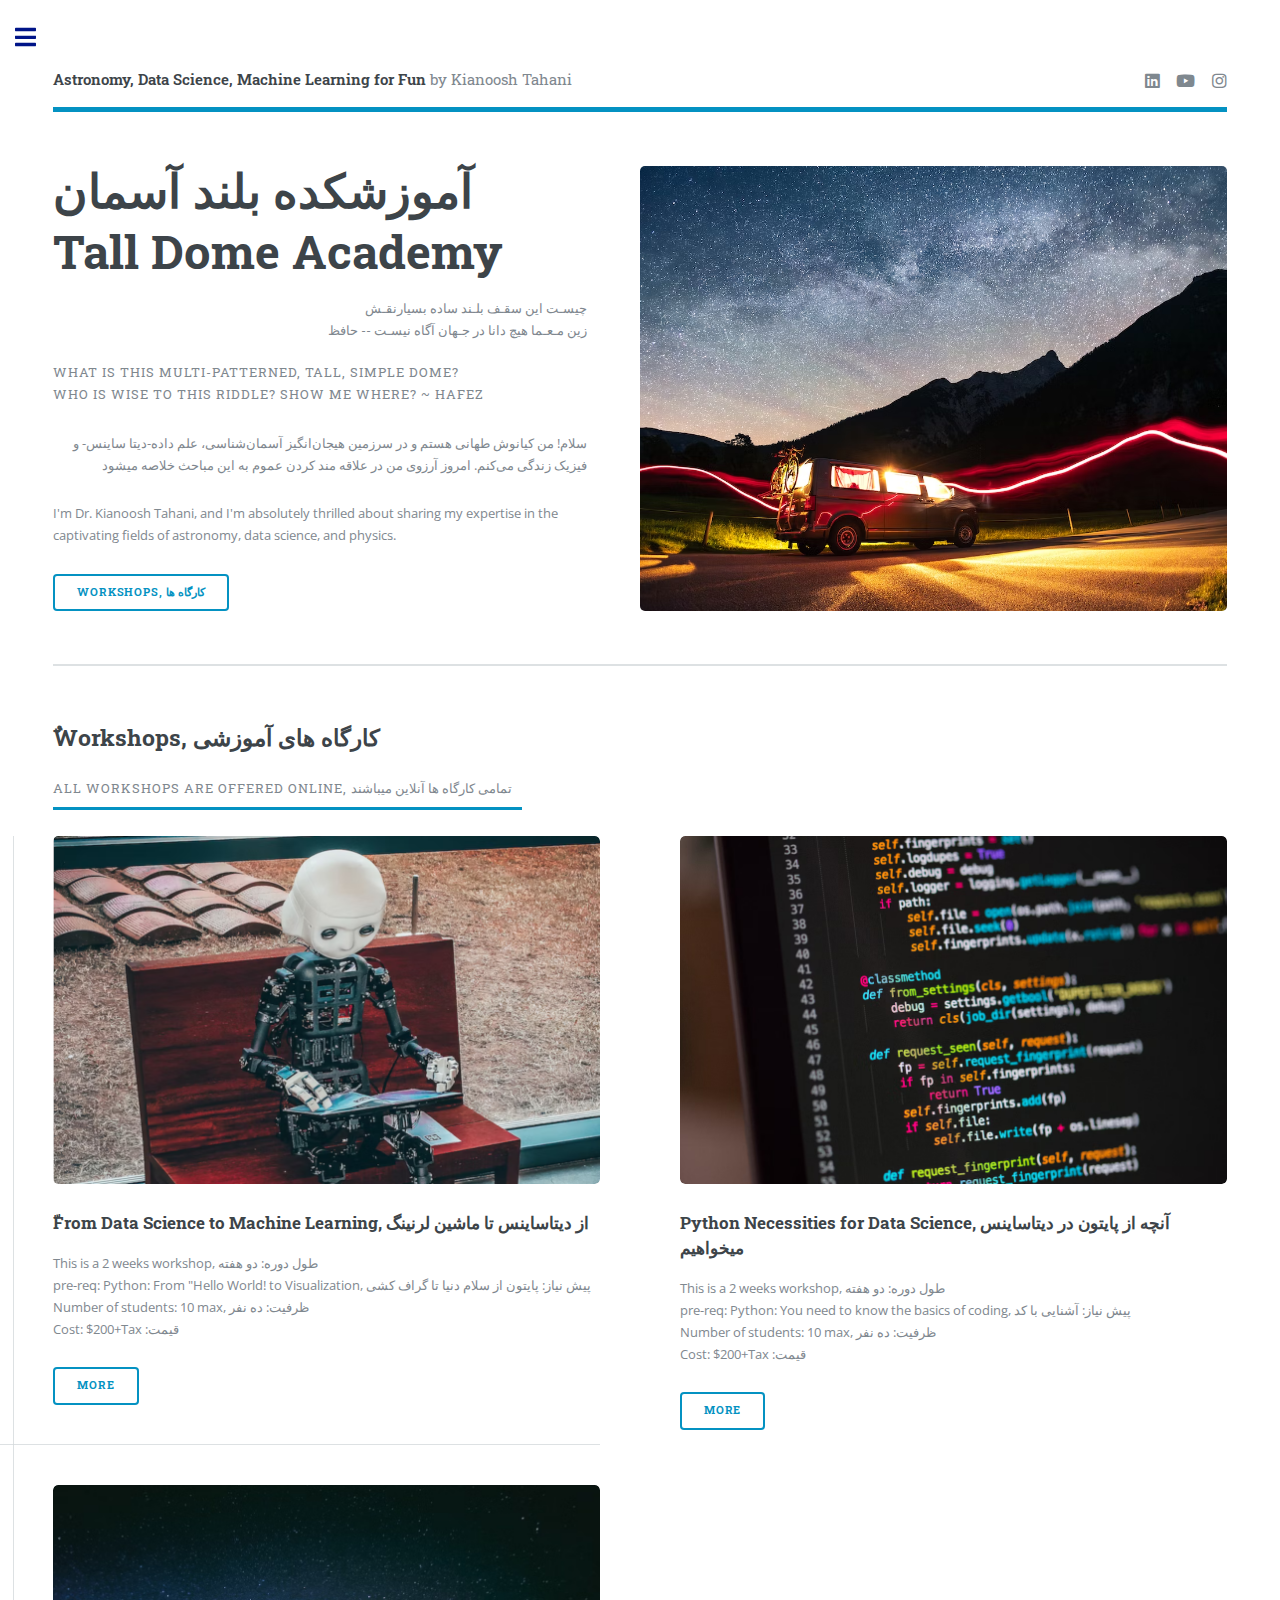
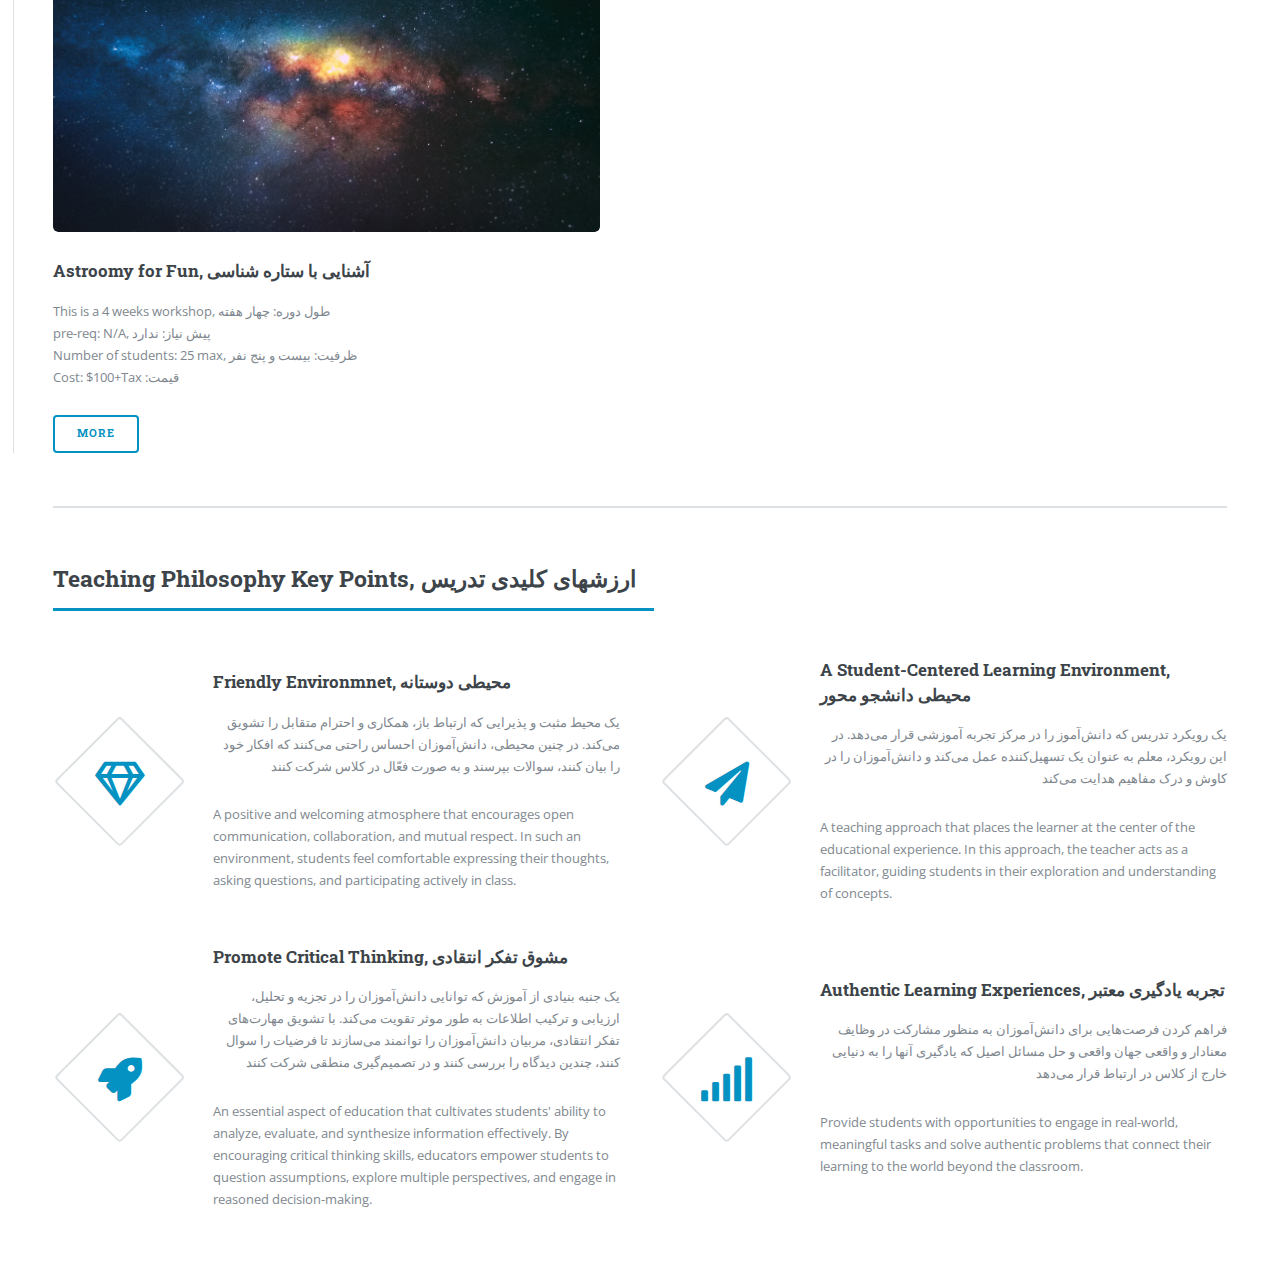
<file: index.html>
<!DOCTYPE HTML>
<!--
	Editorial by HTML5 
	html5up.net | @ajlkn
	Free for personal and commercial use under the CCA 3.0 license (html5up.net/license)
-->
<html>
	<head>
		<title>Tall Dome بلند آسمان</title>
		<meta charset="utf-8" />
		<meta name="viewport" content="width=device-width, initial-scale=1, user-scalable=no" />
		<link rel="stylesheet" href="assets/css/main.css" />
	</head>
	<body class="is-preload">

		<!-- Wrapper -->
			<div id="wrapper">

				<!-- Main -->
					<div id="main">
						<div class="inner">

							<!-- Header -->
								<header id="header">
									<a href="index.html" class="logo"><strong>Astronomy, Data Science, Machine Learning for Fun</strong> by Kianoosh Tahani</a>
									<ul class="icons">
										<li><a href="https://www.linkedin.com/in/kianoosh-tahani/" class="icon brands fa-linkedin"><span class="label">LinkedIn</span></a></li>
										<li><a href="#" class="icon brands fa-youtube"><span class="label">Youtube</span></a></li>
										<li><a href="#" class="icon brands fa-instagram"><span class="label">Instagram</span></a></li>
									</ul>
								</header>

							<!-- Banner -->
								<section id="banner">
									<div class="content">
										<header>
											<h1> آموزشکده بلند آسمان <br> Tall Dome Academy <br />
											</h1>
											<p style="text-align:right;">
												چیسـت این سقـف بلـند ساده بسیارنقـش<br>
											زین مـعـما هیچ دانا در جـهان آگاه نیسـت -- حافظ</p>
												<p>What is this multi-patterned, tall, simple dome? <br>
												Who is wise to this riddle? Show me where? ~ Hafez</p>
										</header>
										<p style="text-align:right;">سلام! من کیانوش طهانی هستم و در سرزمین هیجان‌انگیز آسمان‌شناسی، علم داده-دیتا ساینس- و فیزیک زندگی می‌کنم. امروز آرزوی من در علاقه مند کردن عموم به این مباحث خلاصه میشود</p>
										<p> I'm Dr. Kianoosh Tahani, and I'm absolutely thrilled about sharing my expertise in the captivating fields of astronomy, data science, and physics.</p>
										<ul class="actions">
											<li><a href="index.html#workshops" class="button big">Workshops, کارگاه ها</a></li>
										</ul>
									</div>
									<span class="image object">
										<img src="images/Sky_Car.avif" alt="" />
									</span>
								</section>
							
							<!-- Section -->
								<section>
									<header class="major">
										<h2>ٌWorkshops,  کارگاه های آموزشی  </h2>
										<p> All Workshops are offered online, تمامی کارگاه ها آنلاین میباشند</p>
									</header>
									<div class="posts", id="workshops"><a name='workshops'></a>
										<article>
											<a href="DataScience.html" class="image"><img src="images/MachineLearning.png" alt="" /></a>
											<h3>ّFrom Data Science to Machine Learning, از دیتاساینس تا ماشین لرنینگ</h3>
											<p>This is a 2 weeks workshop, طول دوره: دو هفته <br> 
												pre-req: Python: From "Hello World! to Visualization, پیش نیاز: پایتون از سلام دنیا تا گراف کشی  <br> 
												Number of students: 10 max, ظرفیت: ده نفر <br> 
												Cost: $200+Tax  :قیمت</p>
											<ul class="actions">
												<li><a href="DataScience.html" class="button">More</a></li>
											</ul>
										</article>
										<article>
											<a href="Python.html" class="image"><img src="images/python.png" alt="" /></a>
											<h3>Python Necessities for Data Science, آنچه از پایتون در دیتاساینس میخواهیم</h3>
											<p>This is a 2 weeks workshop, طول دوره: دو هفته <br> 
												pre-req: Python: You need to know the basics of coding, پیش نیاز: آشنایی با کد  <br> 
												Number of students: 10 max, ظرفیت: ده نفر <br> 
												Cost: $200+Tax :قیمت</p>
											<ul class="actions">
												<li><a href="Python.html" class="button">More</a></li>
											</ul>
										</article>
										<article>
											<a href="Astronomy.html" class="image"><img src="images/Astronomy.png" alt="" /></a>
											<h3>Astroomy for Fun, آشنایی با ستاره شناسی</h3>
											<p>This is a 4 weeks workshop, طول دوره: چهار هفته <br> 
												pre-req: N/A, پیش نیاز: ندارد  <br> 
												Number of students: 25 max, ظرفیت: بیست و پنج نفر <br> 
												Cost: $100+Tax :قیمت</p>
											<ul class="actions">
												<li><a href="Astronomy.html" class="button">More</a></li>
											</ul>
										</article>
									</div>
								</section>
							<!-- Section -->
								<section>
									<header class="major">
										<h2>Teaching Philosophy Key Points, ارزشهای کلیدی تدریس</h2>
									</header>
									<div class="features">
										<article>
											<span class="icon fa-gem"></span>
											<div class="content">
												<h3>Friendly Environmnet, محیطی دوستانه</h3>
												<p style="text-align:right;">یک محیط مثبت و پذیرایی که ارتباط باز، همکاری و احترام متقابل را تشویق می‌کند. در چنین محیطی، دانش‌آموزان احساس راحتی می‌کنند که افکار خود را بیان کنند، سوالات بپرسند و به صورت فعّال در کلاس شرکت کنند<p>
												<p>A positive and welcoming atmosphere that encourages open communication, collaboration, and mutual respect. In such an environment, students feel comfortable expressing their thoughts, asking questions, and participating actively in class.	</p>
											</div>
										</article>
										<article>
											<span class="icon solid fa-paper-plane"></span>
											<div class="content">
												<h3>A Student-Centered Learning Environment, محیطی دانشجو محور</h3>
												<p style="text-align:right;">یک رویکرد تدریس که دانش‌آموز را در مرکز تجربه آموزشی قرار می‌دهد. در این رویکرد، معلم به عنوان یک تسهیل‌کننده عمل می‌کند و دانش‌آموزان را در کاوش و درک مفاهیم هدایت می‌کند</p>
												<p>A teaching approach that places the learner at the center of the educational experience. In this approach, the teacher acts as a facilitator, guiding students in their exploration and understanding of concepts. </p>
											</div>
										</article>
										<article>
											<span class="icon solid fa-rocket"></span>
											<div class="content">
												<h3>Promote Critical Thinking, مشوق تفکر انتقادی </h3>
												<p style="text-align:right;">یک جنبه بنیادی از آموزش که توانایی دانش‌آموزان را در تجزیه و تحلیل، ارزیابی و ترکیب اطلاعات به طور موثر تقویت می‌کند. با تشویق مهارت‌های تفکر انتقادی، مربیان دانش‌آموزان را توانمند می‌سازند تا فرضیات را سوال کنند، چندین دیدگاه را بررسی کنند و در تصمیم‌گیری منطقی شرکت کنند</p>
												<p>An essential aspect of education that cultivates students' ability to analyze, evaluate, and synthesize information effectively. By encouraging critical thinking skills, educators empower students to question assumptions, explore multiple perspectives, and engage in reasoned decision-making. </p>
											</div>
										</article>
										<article>
											<span class="icon solid fa-signal"></span>
											<div class="content">
												<h3>Authentic Learning Experiences, تجربه یادگیری معتبر</h3>
												<p style="text-align:right;">فراهم کردن فرصت‌هایی برای دانش‌آموزان به منظور مشارکت در وظایف معنادار و واقعی جهان واقعی و حل مسائل اصیل که یادگیری آنها را به دنیایی خارج از کلاس در ارتباط قرار می‌دهد</p>
												<p>Provide students with opportunities to engage in real-world, meaningful tasks and solve authentic problems that connect their learning to the world beyond the classroom. </p>
											</div>
										</article>
									</div>
								</section>
								
						</div>
					</div>

				<!-- Sidebar -->
					<div id="sidebar">
						<div class="inner">

							<!-- Search -->
								<section id="search" class="alt">
									<form method="post" action="#">
										<input type="text" name="query" id="query" placeholder="Search" />
									</form>
								</section>

							<!-- Menu -->
								<nav id="menu">
									<header class="major">
										<h2>Menu</h2>
									</header>
									<ul>
										<li><a href="index.html">Homepage</a></li>
										<li>
											<span class="opener">Workshops & Pricing</span>
											<ul>
												<li><a href="Astronomy.html">Astronomy for Fun</a></li>
												<li><a href="Python.html">Python for Data Science</a></li>
												<li><a href="DataScience.html">From Data Science to Machine Learning</a></li>
											</ul>
										</li>
										<li><a href="About.html">About Me</a></li>
										<li><a href="Contact.html">Contact Me</a></li>
									</ul>
								</nav>

							<!-- Section -->
								<section>
									<header class="major">
										<h2>ٌWorkshops</h2>
									</header>
									<div class="mini-posts">
										<article>
											<a href="DataScience.html" class="image"><img src="images/MachineLearning.png" alt="" /></a>
											<p>From Data Science to Machine Learning</p>
										</article>
										<article>
											<a href="Python.html" class="image"><img src="images/python.png" alt="" /></a>
											<p>Python Necessities for Data Science</p>
										</article>
										<article>
											<a href="Astronomy.html" class="image"><img src="images/Astronomy.png" alt="" /></a>
											<p>Astronomy for Fun</p>
										</article>
									</div>
									<ul class="actions">
										<li><a href="index.html#workshops" class="button">More</a></li>
									</ul>
								</section>

							<!-- Section -->
								<section>
									<header class="major">
										<h2>Get in touch</h2>
									</header>
									<p>I'm Dr. Kianoosh Tahani, and I'm absolutely thrilled about sharing my expertise in the captivating fields of astronomy, data science, and physics. If you are interested please get in touch.</p>
									<ul class="contact">
										<li class="icon solid fa-envelope"><a href="mailto: tall.dome.kt@gmail.com">tall.dome.kt@gmail.com</a></li>
										<!-- <li class="icon solid fa-phone"></li> -->
										<li class="icon solid fa-home">Vancouver Greater Area<br />
										BC, Canada</li>
									</ul>
								</section>

							<!-- Footer -->
								<footer id="footer">
									<p class="copyright">&copy; Untitled. All rights reserved. Demo Images: <a href="https://unsplash.com">Unsplash</a>. Design: <a href="https://html5up.net">HTML5 UP</a>.</p>
								</footer>

						</div>
					</div>

			</div>

		<!-- Scripts -->
			<script src="assets/js/jquery.min.js"></script>
			<script src="assets/js/browser.min.js"></script>
			<script src="assets/js/breakpoints.min.js"></script>
			<script src="assets/js/util.js"></script>
			<script src="assets/js/main.js"></script>

	</body>
</html>
</file>
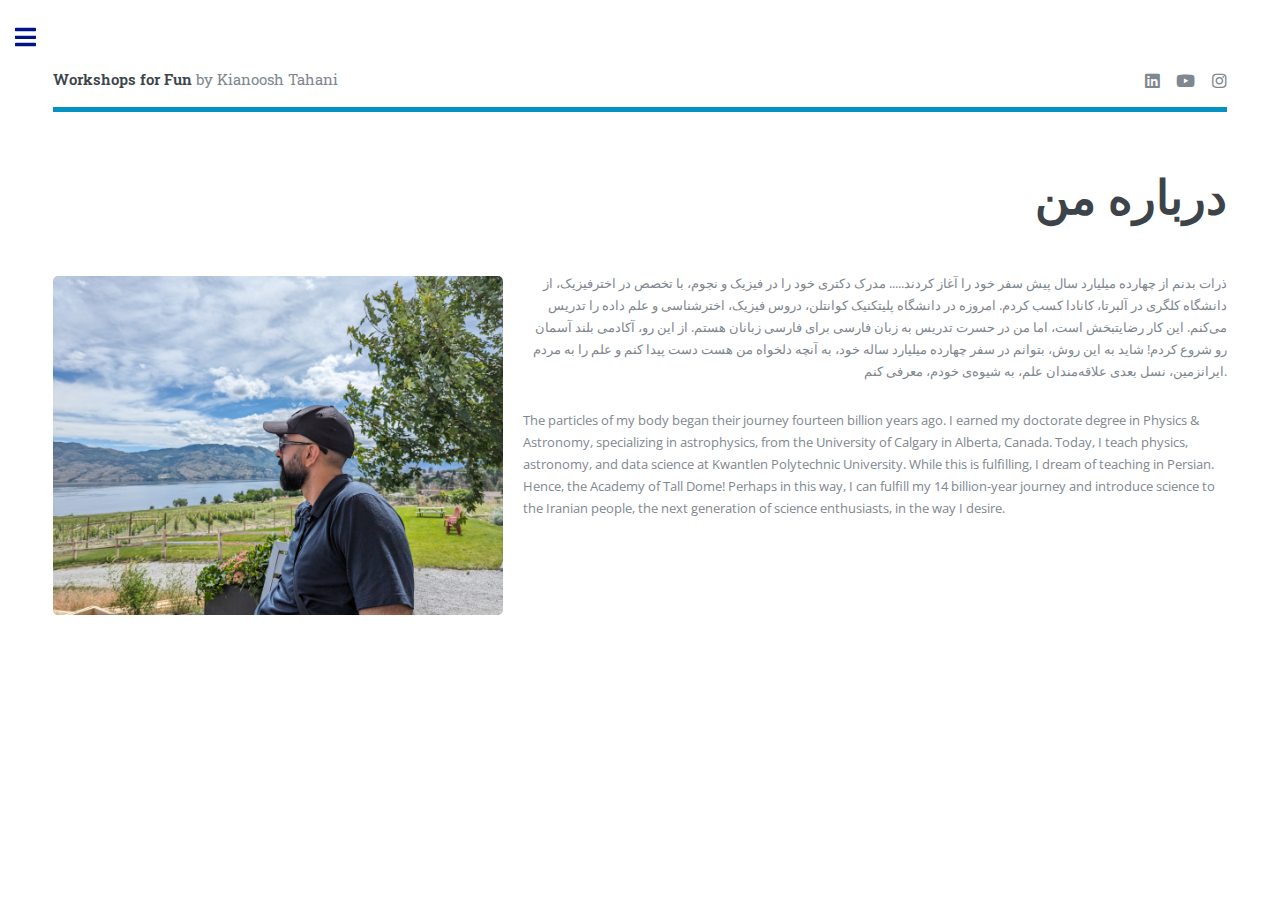
<file: About.html>
<!DOCTYPE HTML>
<!--
	Editorial by HTML5 
	html5up.net | @ajlkn
	Free for personal and commercial use under the CCA 3.0 license (html5up.net/license)
-->
<html>
	<head>
		<title>Tall Dome بلند آسمان</title>
		<meta charset="utf-8" />
		<meta name="viewport" content="width=device-width, initial-scale=1, user-scalable=no" />
		<link rel="stylesheet" href="assets/css/main.css" />
	</head>
	<body class="is-preload">

		<!-- Wrapper -->
			<div id="wrapper">

				<!-- Main -->
					<div id="main">
						<div class="inner">

							<!-- Header -->
								<header id="header">
									<a href="index.html" class="logo"><strong>Workshops for Fun</strong> by Kianoosh Tahani</a>
									<ul class="icons">
										<li><a href="https://www.linkedin.com/in/kianoosh-tahani/" class="icon brands fa-linkedin"><span class="label">LinkedIn</span></a></li>
										<li><a href="#" class="icon brands fa-youtube"><span class="label">Youtube</span></a></li>
										<li><a href="#" class="icon brands fa-instagram"><span class="label">Instagram</span></a></li>
									</ul>
								</header>

							<!-- Content -->
								<section>
									<header class="main">
										<h1 style="text-align:right;">  درباره من</h1>
									</header>

									<p><span class="image left"><img src="images/Me.jpg" alt="" /></span><p style="text-align:right;">

									<p style="text-align:right;">ذرات بدنم از چهارده میلیارد سال پیش سفر خود را  آغاز کردند..... مدرک دکتری خود را در فیزیک و نجوم، با تخصص در اخترفیزیک، از دانشگاه کلگری در آلبرتا، کانادا کسب کردم. امروزه در دانشگاه پلیتکنیک کوانتلن، دروس فیزیک، اخترشناسی و علم داده را تدریس می‌کنم. این کار رضایتبخش است، اما من در حسرت تدریس به زبان فارسی برای فارسی زبانان هستم. از این رو، آکادمی بلند آسمان رو شروع کردم! شاید به این روش، بتوانم در سفر چهارده میلیارد ساله خود، به آنچه دلخواه من هست دست پیدا کنم و علم را به مردم ایرانزمین، نسل بعدی علاقه‌مندان علم، به شیوه‌ی  خودم، معرفی کنم.</p>
									<p>The particles of my body began their journey fourteen billion years ago. I earned my doctorate degree in Physics & Astronomy, specializing in astrophysics, from the University of Calgary in Alberta, Canada. Today, I teach physics, astronomy, and data science at Kwantlen Polytechnic University. While this is fulfilling, I dream of teaching in Persian. Hence, the Academy of Tall Dome! Perhaps in this way, I can fulfill my 14 billion-year journey and introduce science to the Iranian people, the next generation of science enthusiasts, in the way I desire.</p>


								</section>

						</div>
					</div>

				<!-- Sidebar -->
				<div id="sidebar">
					<div class="inner">

						<!-- Search -->
							<section id="search" class="alt">
								<form method="post" action="#">
									<input type="text" name="query" id="query" placeholder="Search" />
								</form>
							</section>

						<!-- Menu -->
							<nav id="menu">
								<header class="major">
									<h2>Menu</h2>
								</header>
								<ul>
									<li><a href="index.html">Homepage</a></li>
									<li>
										<span class="opener">Workshops & Pricing</span>
										<ul>
											<li><a href="Astronomy.html">Astronomy for Fun</a></li>
											<li><a href="Python.html">Python for Data Science</a></li>
											<li><a href="DataScience.html">From Data Science to Machine Learning</a></li>
										</ul>
									</li>
									<li><a href="About.html">About Me</a></li>
									<li><a href="Contact.html">Contact Me</a></li>
								</ul>
							</nav>

						<!-- Section -->
							<section>
								<header class="major">
									<h2>ٌWorkshops</h2>
								</header>
								<div class="mini-posts">
									<article>
										<a href="DataScience.html" class="image"><img src="images/MachineLearning.png" alt="" /></a>
										<p>From Data Science to Machine Learning</p>
									</article>
									<article>
										<a href="Python.html" class="image"><img src="images/python.png" alt="" /></a>
										<p>Python Necessities for Data Science</p>
									</article>
									<article>
										<a href="Astronomy.html" class="image"><img src="images/Astronomy.png" alt="" /></a>
										<p>Astronomy for Fun</p>
									</article>
								</div>
								<ul class="actions">
									<li><a href="index.html#workshops" class="button">More</a></li>
								</ul>
							</section>

						<!-- Section -->
							<section>
								<header class="major">
									<h2>Get in touch</h2>
								</header>
								<p>I'm Dr. Kianoosh Tahani, and I'm absolutely thrilled about sharing my expertise in the captivating fields of astronomy, data science, and physics. If you are interested please get in touch.</p>
								<ul class="contact">
									<li class="icon solid fa-envelope"><a href="mailto: tall.dome.kt@gmail.com">tall.dome.kt@gmail.com</a></li>
									<!-- <li class="icon solid fa-phone"></li> -->
									<li class="icon solid fa-home">Vancouver Greater Area<br />
									BC, Canada</li>
								</ul>
							</section>

						<!-- Footer -->
							<footer id="footer">
								<p class="copyright">&copy; Untitled. All rights reserved. Demo Images: <a href="https://unsplash.com">Unsplash</a>. Design: <a href="https://html5up.net">HTML5 UP</a>.</p>
							</footer>

					</div>
				</div>

		</div>

	<!-- Scripts -->
		<script src="assets/js/jquery.min.js"></script>
		<script src="assets/js/browser.min.js"></script>
		<script src="assets/js/breakpoints.min.js"></script>
		<script src="assets/js/util.js"></script>
		<script src="assets/js/main.js"></script>

	</body>
</html>
</file>
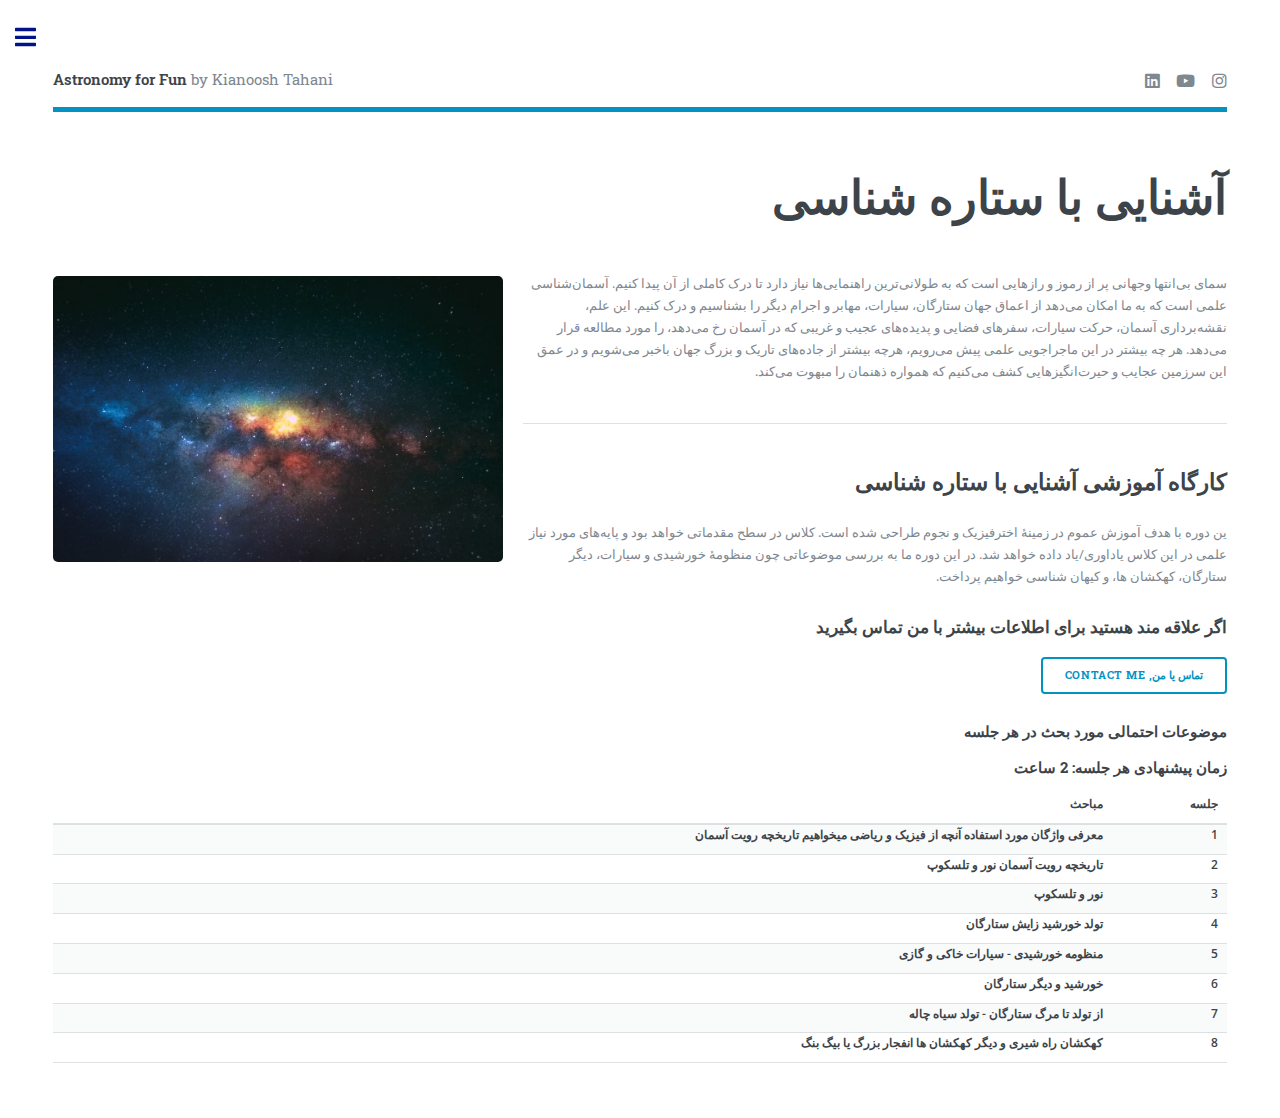
<file: Astronomy.html>
<!DOCTYPE HTML>
<!--
	Editorial by HTML5 
	html5up.net | @ajlkn
	Free for personal and commercial use under the CCA 3.0 license (html5up.net/license)
-->
<html>
	<head>
		<title>Tall Dome بلند آسمان</title>
		<meta charset="utf-8" />
		<meta name="viewport" content="width=device-width, initial-scale=1, user-scalable=no" />
		<link rel="stylesheet" href="assets/css/main.css" />
	</head>
	<body class="is-preload">

		<!-- Wrapper -->
			<div id="wrapper">

				<!-- Main -->
					<div id="main">
						<div class="inner">

							<!-- Header -->
								<header id="header">
									<a href="index.html" class="logo"><strong>Astronomy for Fun</strong> by Kianoosh Tahani</a>
									<ul class="icons">
										<li><a href="https://www.linkedin.com/in/kianoosh-tahani/" class="icon brands fa-linkedin"><span class="label">LinkedIn</span></a></li>
										<li><a href="#" class="icon brands fa-youtube"><span class="label">Youtube</span></a></li>
										<li><a href="#" class="icon brands fa-instagram"><span class="label">Instagram</span></a></li>
									</ul>
								</header>

							<!-- Content -->
								<section dir="rtl">
									<header class="main">
										<h1 style="text-align:right;">آشنایی با ستاره شناسی</h1>
									</header>
									<p><span class="image left"><img src="images/Astronomy.png" alt="" /></span><p style="text-align:right;">

									<p style="text-align:right;">سمای بی‌انتها وجهانی پر از رموز و رازهایی است که به طولانی‌ترین راهنمایی‌ها نیاز دارد تا درک کاملی از آن پیدا کنیم. آسمان‌شناسی علمی است که به ما امکان می‌دهد از اعماق جهان ستارگان، سیارات، مهابر و اجرام دیگر را بشناسیم و درک کنیم. این علم، نقشه‌برداری آسمان، حرکت سیارات، سفرهای فضایی و پدیده‌های عجیب و غریبی که در آسمان رخ می‌دهد، را مورد مطالعه قرار می‌دهد. هر چه بیشتر در این ماجراجویی علمی پیش می‌رویم، هرچه بیشتر از جاده‌های تاریک و بزرگ جهان باخبر می‌شویم و در عمق این سرزمین عجایب و حیرت‌انگیزهایی کشف می‌کنیم که همواره ذهنمان را مبهوت می‌کند.</p>

									<hr class="major" />

									<h2 style="text-align:right;">کارگاه آموزشی آشنایی با ستاره شناسی</h2>
									<p style="text-align:right;">ین دوره با هدف آموزش عموم در زمینهٔ اختر‌فیزیک و نجوم طراحی شده است. کلاس در سطح مقدماتی خواهد بود و پایه‌های مورد نیاز علمی در این کلاس یاداوری/یاد داده خواهد شد.  در این دوره ما به بررسی موضوعاتی چون منظومهٔ خورشیدی و سیارات، دیگر ستارگان، کهکشان ها، و کیهان شناسی خواهیم پرداخت.</p>
								
								</header>
								<h3 style="text-align:right;">اگر علاقه مند هستید برای اطلاعات بیشتر با من تماس بگیرید</h3>
								<ul class="actions" style="text-align:right;">
									<li style="text-align:right;"><a style="text-align:right;" href="Contact.html" class="button big">تماس یا من, Contact Me</a></li>
								</ul>
								
									<h4 style="text-align:right;">موضوعات احتمالی مورد بحث در هر جلسه</h4>
									<h4 style="text-align:right;" dir="ltr">زمان پیشنهادی هر جلسه: 2 ساعت</h4>
									<div class="table-wrapper">
										<table>
											<thead>
												<tr>
													<th style="text-align:right;">جلسه</th>
													<th style="text-align:right;">مباحث</th>													
												</tr>
											</thead>
											<tbody>
												<tr>
													<th style="text-align:right;"> 1</th>
													<th style="text-align:right;">معرفی
														واژگان مورد استفاده
														آنچه از فیزیک و ریاضی میخواهیم
														تاریخچه رویت آسمان
														</th>

												</tr>
												<tr>
													<th style="text-align:right;">2</th>
													<th style="text-align:right;">تاریخچه رویت آسمان
														نور و تلسکوپ
													</th>
												</tr>
												<tr>
													<th style="text-align:right;">3</th>
													<th style="text-align:right;">نور و تلسکوپ</th>
												</tr>
												<tr>
													<th style="text-align:right;">4</th>
													<th style="text-align:right;">تولد خورشید 
														زایش ستارگان
														</th>
												</tr>
												<tr>
													<th style="text-align:right;">5</th>
													<th style="text-align:right;">منظومه خورشیدی - سیارات خاکی و گازی </th>
												</tr>
												<tr>
													<th style="text-align:right;">6</th>
													<th style="text-align:right;">خورشید و دیگر ستارگان </th>
												</tr>
												<tr>
													<th style="text-align:right;">7</th>
													<th style="text-align:right;">از تولد تا مرگ ستارگان - تولد سیاه چاله</th>
												</tr>
												<tr>
													<th style="text-align:right;">8</th>
													<th style="text-align:right;">کهکشان راه شیری و دیگر کهکشان ها
														انفجار بزرگ یا بیگ بنگ 
														</th>
												</tr>
											</tbody>
										</table>
									</div>

								</section>

						</div>
					</div>

				<!-- Sidebar -->
				<div id="sidebar">
					<div class="inner">

						<!-- Search -->
							<section id="search" class="alt">
								<form method="post" action="#">
									<input type="text" name="query" id="query" placeholder="Search" />
								</form>
							</section>

						<!-- Menu -->
							<nav id="menu">
								<header class="major">
									<h2>Menu</h2>
								</header>
								<ul>
									<li><a href="index.html">Homepage</a></li>
									<li>
										<span class="opener">Workshops & Pricing</span>
										<ul>
											<li><a href="Astronomy.html">Astronomy for Fun</a></li>
											<li><a href="Python.html">Python for Data Science</a></li>
											<li><a href="DataScience.html">From Data Science to Machine Learning</a></li>
										</ul>
									</li>
									<li><a href="About.html">About Me</a></li>
									<li><a href="Contact.html">Contact Me</a></li>
								</ul>
							</nav>

						<!-- Section -->
							<section>
								<header class="major">
									<h2>ٌWorkshops</h2>
								</header>
								<div class="mini-posts">
									<article>
										<a href="DataScience.html" class="image"><img src="images/MachineLearning.png" alt="" /></a>
										<p>From Data Science to Machine Learning</p>
									</article>
									<article>
										<a href="Python.html" class="image"><img src="images/python.png" alt="" /></a>
										<p>Python Necessities for Data Science</p>
									</article>
									<article>
										<a href="Astronomy.html" class="image"><img src="images/Astronomy.png" alt="" /></a>
										<p>Astronomy for Fun</p>
									</article>
								</div>
								<ul class="actions">
									<li><a href="index.html#workshops" class="button">More</a></li>
								</ul>
							</section>

						<!-- Section -->
							<section>
								<header class="major">
									<h2>Get in touch</h2>
								</header>
								<p>I'm Dr. Kianoosh Tahani, and I'm absolutely thrilled about sharing my expertise in the captivating fields of astronomy, data science, and physics. If you are interested please get in touch.</p>
								<ul class="contact">
									<li class="icon solid fa-envelope"><a href="mailto: tall.dome.kt@gmail.com">tall.dome.kt@gmail.com</a></li>
									<!-- <li class="icon solid fa-phone"></li> -->
									<li class="icon solid fa-home">Vancouver Greater Area<br />
									BC, Canada</li>
								</ul>
							</section>

						<!-- Footer -->
							<footer id="footer">
								<p class="copyright">&copy; Untitled. All rights reserved. Demo Images: <a href="https://unsplash.com">Unsplash</a>. Design: <a href="https://html5up.net">HTML5 UP</a>.</p>
							</footer>

					</div>
				</div>

		</div>

	<!-- Scripts -->
		<script src="assets/js/jquery.min.js"></script>
		<script src="assets/js/browser.min.js"></script>
		<script src="assets/js/breakpoints.min.js"></script>
		<script src="assets/js/util.js"></script>
		<script src="assets/js/main.js"></script>

	</body>
</html>
</file>
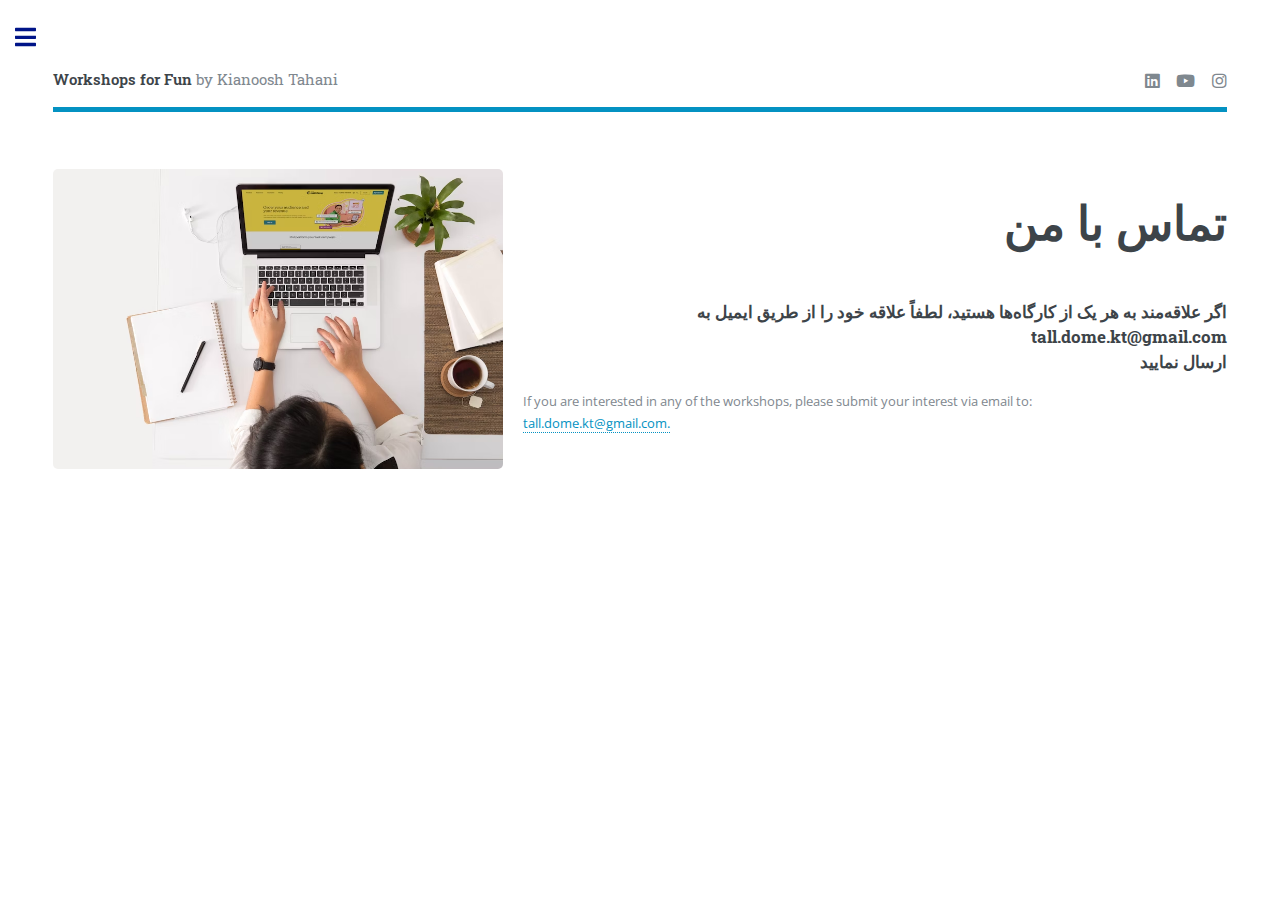
<file: Contact.html>
<!DOCTYPE HTML>
<!--
	Editorial by HTML5 
	html5up.net | @ajlkn
	Free for personal and commercial use under the CCA 3.0 license (html5up.net/license)
-->
<html>
	<head>
		<title>Tall Dome بلند آسمان</title>
		<meta charset="utf-8" />
		<meta name="viewport" content="width=device-width, initial-scale=1, user-scalable=no" />
		<link rel="stylesheet" href="assets/css/main.css" />
	</head>
	<body class="is-preload">

		<!-- Wrapper -->
			<div id="wrapper">

				<!-- Main -->
					<div id="main">
						<div class="inner">

							<!-- Header -->
								<header id="header">
									<a href="index.html" class="logo"><strong>Workshops for Fun</strong> by Kianoosh Tahani</a>
									<ul class="icons">
										<li><a href="https://www.linkedin.com/in/kianoosh-tahani/" class="icon brands fa-linkedin"><span class="label">LinkedIn</span></a></li>
										<li><a href="#" class="icon brands fa-youtube"><span class="label">Youtube</span></a></li>
										<li><a href="#" class="icon brands fa-instagram"><span class="label">Instagram</span></a></li>
									</ul>
								</header>

							<!-- Content -->
							<section>
								<p><span class="image left"><img src="images/email.avif" alt="" /></span><p style="text-align:right;">	
								<header class="main">
									<h1 style="text-align:right;"> تماس با من</h1>
								</header>

							
								<h3 style="text-align:right;">
									
									اگر علاقه‌مند به هر یک از کارگاه‌ها هستید، لطفاً علاقه خود را از طریق ایمیل به <br>
									<a href="mailto: tall.dome.kt@gmail.com">
									tall.dome.kt@gmail.com  <br>
									</a>
									ارسال نمایید <br>
								</h3>
								<p>	
									If you are interested in any of the workshops, please submit your interest via email to: <br>
									<a href="mailto: tall.dome.kt@gmail.com">tall.dome.kt@gmail.com.</a>
								</p>


						</div>
					</div>

				<!-- Sidebar -->
				<div id="sidebar">
					<div class="inner">

						<!-- Search -->
							<section id="search" class="alt">
								<form method="post" action="#">
									<input type="text" name="query" id="query" placeholder="Search" />
								</form>
							</section>

						<!-- Menu -->
							<nav id="menu">
								<header class="major">
									<h2>Menu</h2>
								</header>
								<ul>
									<li><a href="index.html">Homepage</a></li>
									<li>
										<span class="opener">Workshops & Pricing</span>
										<ul>
											<li><a href="Astronomy.html">Astronomy for Fun</a></li>
											<li><a href="Python.html">Python for Data Science</a></li>
											<li><a href="DataScience.html">From Data Science to Machine Learning</a></li>
										</ul>
									</li>
									<li><a href="About.html">About Me</a></li>
									<li><a href="Contact.html">Contact Me</a></li>
								</ul>
							</nav>

						<!-- Section -->
							<section>
								<header class="major">
									<h2>ٌWorkshops</h2>
								</header>
								<div class="mini-posts">
									<article>
										<a href="DataScience.html" class="image"><img src="images/MachineLearning.png" alt="" /></a>
										<p>From Data Science to Machine Learning</p>
									</article>
									<article>
										<a href="Python.html" class="image"><img src="images/python.png" alt="" /></a>
										<p>Python Necessities for Data Science</p>
									</article>
									<article>
										<a href="Astronomy.html" class="image"><img src="images/Astronomy.png" alt="" /></a>
										<p>Astronomy for Fun</p>
									</article>
								</div>
								<ul class="actions">
									<li><a href="index.html#workshops" class="button">More</a></li>
								</ul>
							</section>

						<!-- Section -->
							<section>
								<header class="major">
									<h2>Get in touch</h2>
								</header>
								<p>I'm Dr. Kianoosh Tahani, and I'm absolutely thrilled about sharing my expertise in the captivating fields of astronomy, data science, and physics. If you are interested please get in touch.</p>
								<ul class="contact">
									<li class="icon solid fa-envelope"><a href="mailto: tall.dome.kt@gmail.com">tall.dome.kt@gmail.com</a></li>
									<!-- <li class="icon solid fa-phone"></li> -->
									<li class="icon solid fa-home">Vancouver Greater Area<br />
									BC, Canada</li>
								</ul>
							</section>

						<!-- Footer -->
							<footer id="footer">
								<p class="copyright">&copy; Untitled. All rights reserved. Demo Images: <a href="https://unsplash.com">Unsplash</a>. Design: <a href="https://html5up.net">HTML5 UP</a>.</p>
							</footer>

					</div>
				</div>

		</div>

	<!-- Scripts -->
		<script src="assets/js/jquery.min.js"></script>
		<script src="assets/js/browser.min.js"></script>
		<script src="assets/js/breakpoints.min.js"></script>
		<script src="assets/js/util.js"></script>
		<script src="assets/js/main.js"></script>

	</body>
</html>
</file>
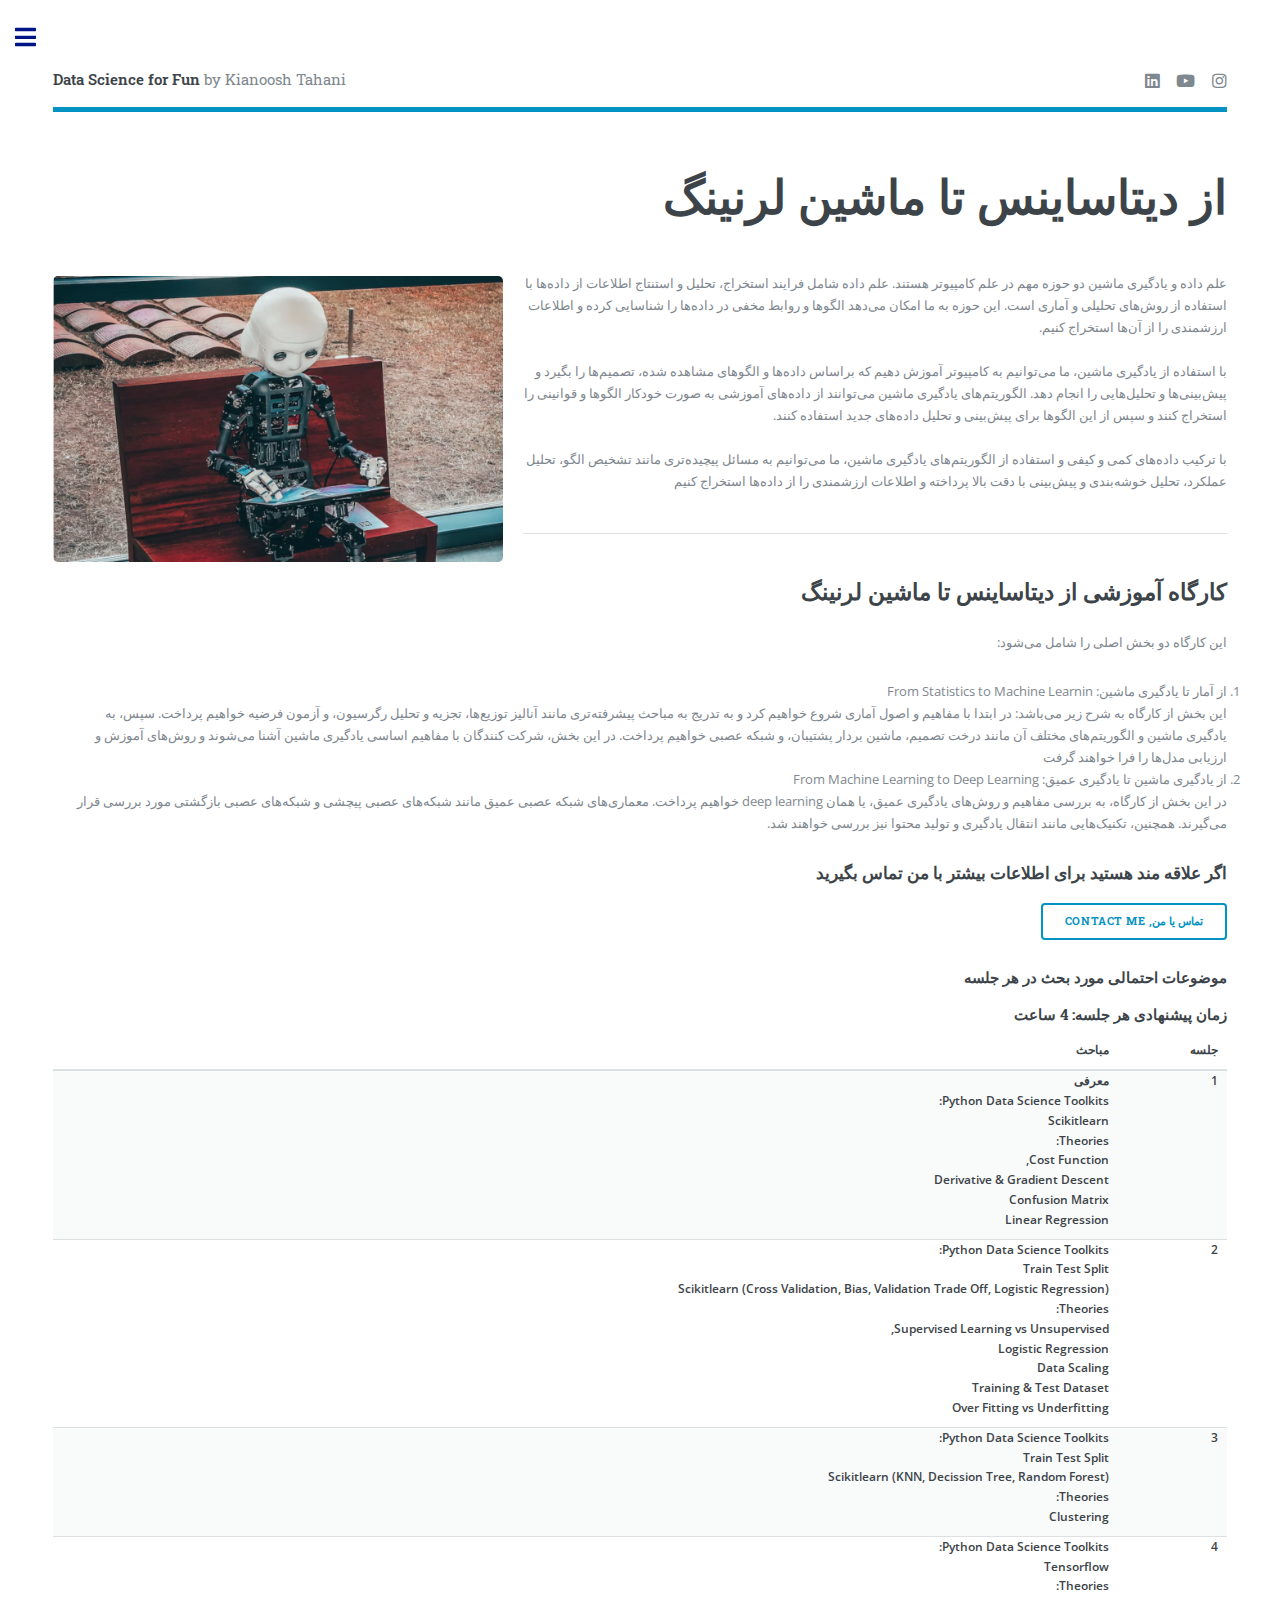
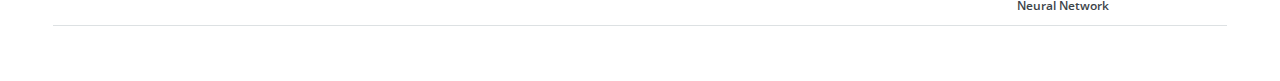
<file: DataScience.html>
<!DOCTYPE HTML>
<!--
	Editorial by HTML5 
	html5up.net | @ajlkn
	Free for personal and commercial use under the CCA 3.0 license (html5up.net/license)
-->
<html>
	<head>
		<title>Tall Dome بلند آسمان</title>
		<meta charset="utf-8" />
		<meta name="viewport" content="width=device-width, initial-scale=1, user-scalable=no" />
		<link rel="stylesheet" href="assets/css/main.css" />
	</head>
	<body class="is-preload">

		<!-- Wrapper -->
			<div id="wrapper">

				<!-- Main -->
					<div id="main">
						<div class="inner">

							<!-- Header -->
								<header id="header">
									<a href="index.html" class="logo"><strong>Data Science for Fun</strong> by Kianoosh Tahani</a>
									<ul class="icons">
										<li><a href="https://www.linkedin.com/in/kianoosh-tahani/" class="icon brands fa-linkedin"><span class="label">LinkedIn</span></a></li>
										<li><a href="#" class="icon brands fa-youtube"><span class="label">Youtube</span></a></li>
										<li><a href="#" class="icon brands fa-instagram"><span class="label">Instagram</span></a></li>
									</ul>
								</header>

							<!-- Content -->
								<section dir="rtl">
									<header class="main">
										<h1 style="text-align:right;">از دیتاساینس تا ماشین لرنینگ</h1>
									</header>
									<p><span class="image left"><img src="images/MachineLearning.png" alt="" /></span><p style="text-align:right;">
										<right>
											علم داده و یادگیری ماشین دو حوزه مهم در علم کامپیوتر هستند. علم داده شامل فرایند استخراج، تحلیل و استنتاج اطلاعات از داده‌ها با استفاده از روش‌های تحلیلی و آماری است. این حوزه به ما امکان می‌دهد الگوها و روابط مخفی در داده‌ها را شناسایی کرده و اطلاعات ارزشمندی را از آن‌ها استخراج کنیم. <br><br>
											با استفاده از یادگیری ماشین، ما می‌توانیم به کامپیوتر آموزش دهیم که براساس داده‌ها و الگوهای مشاهده شده، تصمیم‌ها را بگیرد و پیش‌بینی‌ها و تحلیل‌هایی را انجام دهد. الگوریتم‌های یادگیری ماشین می‌توانند از داده‌های آموزشی به صورت خودکار الگوها و قوانینی را استخراج کنند و سپس از این الگوها برای پیش‌بینی و تحلیل داده‌های جدید استفاده کنند.<br><br>
											با ترکیب داده‌های کمی و کیفی و استفاده از الگوریتم‌های یادگیری ماشین، ما می‌توانیم به مسائل پیچیده‌تری مانند تشخیص الگو، تحلیل عملکرد، تحلیل خوشه‌بندی و پیش‌بینی با دقت بالا پرداخته و اطلاعات ارزشمندی را از داده‌ها استخراج کنیم<br>
										</right>
									</p>
									
									<hr class="major" />

									<h2 style="text-align:right;">کارگاه آموزشی از دیتاساینس تا ماشین لرنینگ</h2>
									<p style="text-align:right;">این کارگاه دو بخش اصلی را شامل می‌شود:
										<right>
											<ol style="text-align:right;">
												<li style="text-align:right;"> 	 از آمار تا یادگیری ماشین: From Statistics to Machine Learnin<br>
													این بخش از کارگاه به شرح زیر می‌باشد: در ابتدا با مفاهیم و اصول آماری شروع خواهیم کرد و به تدریج به مباحث پیشرفته‌تری مانند آنالیز توزیع‌ها، تجزیه و تحلیل رگرسیون، و آزمون فرضیه خواهیم پرداخت. سپس، به یادگیری ماشین و الگوریتم‌های مختلف آن مانند درخت تصمیم، ماشین بردار پشتیبان، و شبکه عصبی خواهیم پرداخت. در این بخش، شرکت کنندگان با مفاهیم اساسی یادگیری ماشین آشنا می‌شوند و روش‌های آموزش و ارزیابی مدل‌ها را فرا خواهند گرفت</li>
												<li style="text-align:right;"> از یادگیری ماشین تا یادگیری عمیق: From Machine Learning to Deep Learning<br>
													در این بخش از کارگاه، به بررسی مفاهیم و روش‌های یادگیری عمیق، یا همان deep learning خواهیم پرداخت. معماری‌های شبکه عصبی عمیق مانند شبکه‌های عصبی پیچشی و شبکه‌های عصبی بازگشتی مورد بررسی قرار می‌گیرند. همچنین، تکنیک‌هایی مانند انتقال یادگیری و تولید محتوا نیز بررسی خواهند شد.
																										 </li>
											</ol>
										</right>
									</p>


								</header>
								<h3 style="text-align:right;">اگر علاقه مند هستید برای اطلاعات بیشتر با من تماس بگیرید</h3>
								<ul class="actions" style="text-align:right;">
									<li style="text-align:right;"><a style="text-align:right;" href="Contact.html" class="button big">تماس یا من, Contact Me</a></li>
								</ul>

									</p>

									<h4 style="text-align:right;" dir="ltr">موضوعات احتمالی مورد بحث در هر جلسه</h4>
									<h4 style="text-align:right;" dir="ltr">زمان پیشنهادی هر جلسه: 4 ساعت</h4>
									<div class="table-wrapper">
										<table>
											<thead>
												<tr>
													<th style="text-align:right;">جلسه</th>
													<th style="text-align:right;">مباحث</th>													
												</tr>
											</thead>
											<tbody>
												<tr>
													<th style="text-align:right;"> 1</th>
													<th style="text-align:right;">معرفی <br>
														Python Data Science Toolkits: <br>
														Scikitlearn <br>
														Theories: <br>
														Cost Function, <br>
														Derivative & Gradient Descent<br>
														Confusion Matrix<br>
														Linear Regression<br>
														</th>
												</tr>
												<tr>
													<th style="text-align:right;">2</th>
													<th style="text-align:right;">
														
														Python Data Science Toolkits: <br>
														Train Test Split <br>
														Scikitlearn (Cross Validation, Bias, Validation Trade Off, Logistic Regression)<br>
														Theories: <br>
														Supervised Learning vs Unsupervised, <br>
														Logistic Regression <br>
														Data Scaling<br>
														Training & Test Dataset<br>
														Over Fitting vs Underfitting<br>
														</th>
												</tr>
												<tr>
													<th style="text-align:right;">3</th>
													<th style="text-align:right;">														
														Python Data Science Toolkits: <br>
														Train Test Split <br>
														Scikitlearn (KNN, Decission Tree, Random Forest)<br>
														Theories: <br>
														Clustering
												</tr>
												<tr>
													<th style="text-align:right;">4</th>
													<th style="text-align:right;">
														Python Data Science Toolkits: <br>
														Tensorflow <br>
														Theories: <br>
														Neural Network
														</th>
												</tr>
											</tbody>
										</table>
									</div>

								</section>

						</div>
					</div>

				<!-- Sidebar -->
				<div id="sidebar">
					<div class="inner">

						<!-- Search -->
							<section id="search" class="alt">
								<form method="post" action="#">
									<input type="text" name="query" id="query" placeholder="Search" />
								</form>
							</section>

						<!-- Menu -->
							<nav id="menu">
								<header class="major">
									<h2>Menu</h2>
								</header>
								<ul>
									<li><a href="index.html">Homepage</a></li>
									<li>
										<span class="opener">Workshops & Pricing</span>
										<ul>
											<li><a href="Astronomy.html">Astronomy for Fun</a></li>
											<li><a href="Python.html">Python for Data Science</a></li>
											<li><a href="DataScience.html">From Data Science to Machine Learning</a></li>
										</ul>
									</li>
									<li><a href="About.html">About Me</a></li>
									<li><a href="Contact.html">Contact Me</a></li>
								</ul>
							</nav>

						<!-- Section -->
							<section>
								<header class="major">
									<h2>ٌWorkshops</h2>
								</header>
								<div class="mini-posts">
									<article>
										<a href="DataScience.html" class="image"><img src="images/MachineLearning.png" alt="" /></a>
										<p>From Data Science to Machine Learning</p>
									</article>
									<article>
										<a href="Python.html" class="image"><img src="images/python.png" alt="" /></a>
										<p>Python Necessities for Data Science</p>
									</article>
									<article>
										<a href="Astronomy.html" class="image"><img src="images/Astronomy.png" alt="" /></a>
										<p>Astronomy for Fun</p>
									</article>
								</div>
								<ul class="actions">
									<li><a href="index.html#workshops" class="button">More</a></li>
								</ul>
							</section>

						<!-- Section -->
							<section>
								<header class="major">
									<h2>Get in touch</h2>
								</header>
								<p>I'm Dr. Kianoosh Tahani, and I'm absolutely thrilled about sharing my expertise in the captivating fields of astronomy, data science, and physics. If you are interested please get in touch.</p>
								<ul class="contact">
									<li class="icon solid fa-envelope"><a href="mailto: tall.dome.kt@gmail.com">tall.dome.kt@gmail.com</a></li>
									<!-- <li class="icon solid fa-phone"></li> -->
									<li class="icon solid fa-home">Vancouver Greater Area<br />
									BC, Canada</li>
								</ul>
							</section>

						<!-- Footer -->
							<footer id="footer">
								<p class="copyright">&copy; Untitled. All rights reserved. Demo Images: <a href="https://unsplash.com">Unsplash</a>. Design: <a href="https://html5up.net">HTML5 UP</a>.</p>
							</footer>

					</div>
				</div>

		</div>

	<!-- Scripts -->
		<script src="assets/js/jquery.min.js"></script>
		<script src="assets/js/browser.min.js"></script>
		<script src="assets/js/breakpoints.min.js"></script>
		<script src="assets/js/util.js"></script>
		<script src="assets/js/main.js"></script>

	</body>
</html>
</file>
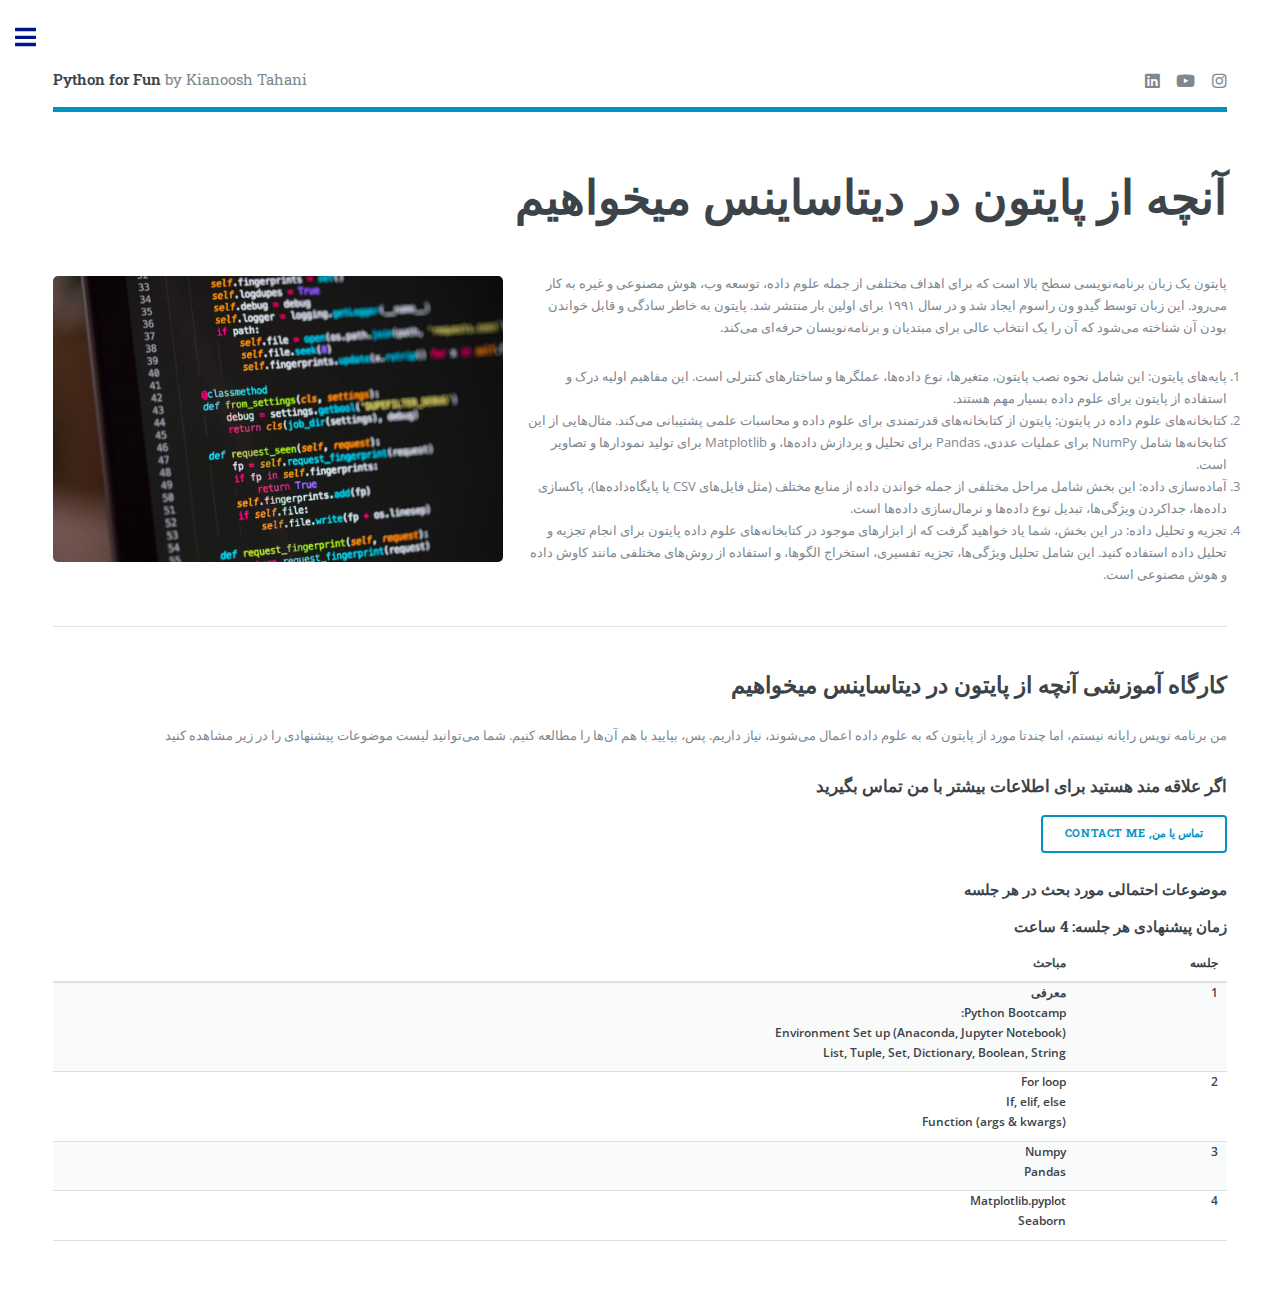
<file: Python.html>
<!DOCTYPE HTML>
<!--
	Editorial by HTML5 
	html5up.net | @ajlkn
	Free for personal and commercial use under the CCA 3.0 license (html5up.net/license)
-->
<html>
	<head>
		<title>Tall Dome بلند آسمان</title>
		<meta charset="utf-8" />
		<meta name="viewport" content="width=device-width, initial-scale=1, user-scalable=no" />
		<link rel="stylesheet" href="assets/css/main.css" />
	</head>
	<body class="is-preload">

		<!-- Wrapper -->
			<div id="wrapper">

				<!-- Main -->
					<div id="main">
						<div class="inner">

							<!-- Header -->
								<header id="header">
									<a href="index.html" class="logo"><strong>Python for Fun</strong> by Kianoosh Tahani</a>
									<ul class="icons">
										<li><a href="https://www.linkedin.com/in/kianoosh-tahani/" class="icon brands fa-linkedin"><span class="label">LinkedIn</span></a></li>
										<li><a href="#" class="icon brands fa-youtube"><span class="label">Youtube</span></a></li>
										<li><a href="#" class="icon brands fa-instagram"><span class="label">Instagram</span></a></li>
									</ul>
								</header>

							<!-- Content -->
								<section dir="rtl">
									<header class="main">
										<h1 style="text-align:right;">آنچه از پایتون در دیتاساینس میخواهیم</h1>
									</header>
									<p><span class="image left"><img src="images/python.png" alt="" /></span><p style="text-align:right;">
										<right>
											پایتون یک زبان برنامه‌نویسی سطح بالا است که برای اهداف مختلفی از جمله علوم داده، توسعه وب، هوش مصنوعی و غیره به کار می‌رود. این زبان توسط گیدو ون راسوم ایجاد شد و در سال ۱۹۹۱ برای اولین بار منتشر شد. پایتون به خاطر سادگی و قابل خواندن بودن آن شناخته می‌شود که آن را یک انتخاب عالی برای مبتدیان و برنامه‌نویسان حرفه‌ای می‌کند.
											<ol style="text-align:right;">
												<li style="text-align:right;"> 	 پایه‌های پایتون: این شامل نحوه نصب پایتون، متغیرها، نوع داده‌ها، عملگرها و ساختارهای کنترلی است. این مفاهیم اولیه درک و استفاده از پایتون برای علوم داده بسیار مهم هستند. </li>
												<li style="text-align:right;">	 کتابخانه‌های علوم داده در پایتون: پایتون از کتابخانه‌های قدرتمندی برای علوم داده و محاسبات علمی پشتیبانی می‌کند. مثال‌هایی از این کتابخانه‌ها شامل NumPy برای عملیات عددی، Pandas برای تحلیل و پردازش داده‌ها، و Matplotlib برای تولید نمودارها و تصاویر است. </li>
												<li style="text-align:right;">	 آماده‌سازی داده: این بخش شامل مراحل مختلفی از جمله خواندن داده از منابع مختلف (مثل فایل‌های CSV یا پایگاه‌داده‌ها)، پاکسازی داده‌ها، جداکردن ویژگی‌ها، تبدیل نوع داده‌ها و نرمال‌سازی داده‌ها است. </li>										
												<li style="text-align:right;">	 تجزیه و تحلیل داده: در این بخش، شما یاد خواهید گرفت که از ابزارهای موجود در کتابخانه‌های علوم داده پایتون برای انجام تجزیه و تحلیل داده استفاده کنید. این شامل تحلیل ویژگی‌ها، تجزیه تفسیری، استخراج الگوها، و استفاده از روش‌های مختلفی مانند کاوش داده و هوش مصنوعی است. </li>
											</ol>
										</right>
									</p>
									
									<hr class="major" />

									<h2 style="text-align:right;">کارگاه آموزشی آنچه از پایتون در دیتاساینس میخواهیم</h2>
									<p style="text-align:right;">من برنامه نویس رایانه نیستم، اما چندتا مورد از پایتون که به علوم داده اعمال می‌شوند، نیاز داریم. پس، بیایید با هم آن‌ها را مطالعه کنیم. شما می‌توانید لیست موضوعات پیشنهادی را در زیر مشاهده کنید</p>


								</header>
								<h3 style="text-align:right;">اگر علاقه مند هستید برای اطلاعات بیشتر با من تماس بگیرید</h3>
								<ul class="actions" style="text-align:right;">
									<li style="text-align:right;"><a style="text-align:right;" href="Contact.html" class="button big">تماس یا من, Contact Me</a></li>
								</ul>

									</p>

									<h4 style="text-align:right;" dir="ltr">موضوعات احتمالی مورد بحث در هر جلسه</h4>
									<h4 style="text-align:right;" dir="ltr">		زمان پیشنهادی هر جلسه: 4 ساعت</h4>
									<div class="table-wrapper">
										<table>
											<thead>
												<tr>
													<th style="text-align:right;">جلسه</th>
													<th style="text-align:right;">مباحث</th>													
												</tr>
											</thead>
											<tbody>
												<tr>
													<th style="text-align:right;"> 1</th>
													<th style="text-align:right;">معرفی <br>
														Python Bootcamp: <br>
														Environment Set up (Anaconda, Jupyter Notebook)<br>
														List, Tuple, Set, Dictionary, Boolean, String<br>
														</th>
												</tr>
												<tr>
													<th style="text-align:right;">2</th>
													<th style="text-align:right;">
														For loop<br>
														If, elif, else<br>
														Function (args & kwargs)<br>
														</th>
												</tr>
												<tr>
													<th style="text-align:right;">3</th>
													<th style="text-align:right;">														
														Numpy <br>
														Pandas</th>
												</tr>
												<tr>
													<th style="text-align:right;">4</th>
													<th style="text-align:right;">
														Matplotlib.pyplot<br>
														Seaborn
														</th>
												</tr>
											</tbody>
										</table>
									</div>

								</section>

						</div>
					</div>

				<!-- Sidebar -->
				<div id="sidebar">
					<div class="inner">

						<!-- Search -->
							<section id="search" class="alt">
								<form method="post" action="#">
									<input type="text" name="query" id="query" placeholder="Search" />
								</form>
							</section>

						<!-- Menu -->
							<nav id="menu">
								<header class="major">
									<h2>Menu</h2>
								</header>
								<ul>
									<li><a href="index.html">Homepage</a></li>
									<li>
										<span class="opener">Workshops & Pricing</span>
										<ul>
											<li><a href="Astronomy.html">Astronomy for Fun</a></li>
											<li><a href="Python.html">Python for Data Science</a></li>
											<li><a href="DataScience.html">From Data Science to Machine Learning</a></li>
										</ul>
									</li>
									<li><a href="About.html">About Me</a></li>
									<li><a href="Contact.html">Contact Me</a></li>
								</ul>
							</nav>

						<!-- Section -->
							<section>
								<header class="major">
									<h2>ٌWorkshops</h2>
								</header>
								<div class="mini-posts">
									<article>
										<a href="DataScience.html" class="image"><img src="images/MachineLearning.png" alt="" /></a>
										<p>From Data Science to Machine Learning</p>
									</article>
									<article>
										<a href="Python.html" class="image"><img src="images/python.png" alt="" /></a>
										<p>Python Necessities for Data Science</p>
									</article>
									<article>
										<a href="Astronomy.html" class="image"><img src="images/Astronomy.png" alt="" /></a>
										<p>Astronomy for Fun</p>
									</article>
								</div>
								<ul class="actions">
									<li><a href="index.html#workshops" class="button">More</a></li>
								</ul>
							</section>

						<!-- Section -->
							<section>
								<header class="major">
									<h2>Get in touch</h2>
								</header>
								<p>I'm Dr. Kianoosh Tahani, and I'm absolutely thrilled about sharing my expertise in the captivating fields of astronomy, data science, and physics. If you are interested please get in touch.</p>
								<ul class="contact">
									<li class="icon solid fa-envelope"><a href="Contact.html">information@untitled.tld</a></li>
									<!-- <li class="icon solid fa-phone"></li> -->
									<li class="icon solid fa-home">Vancouver Greater Area<br />
									BC, Canada</li>
								</ul>
							</section>

						<!-- Footer -->
							<footer id="footer">
								<p class="copyright">&copy; Untitled. All rights reserved. Demo Images: <a href="https://unsplash.com">Unsplash</a>. Design: <a href="https://html5up.net">HTML5 UP</a>.</p>
							</footer>

					</div>
				</div>

		</div>

	<!-- Scripts -->
		<script src="assets/js/jquery.min.js"></script>
		<script src="assets/js/browser.min.js"></script>
		<script src="assets/js/breakpoints.min.js"></script>
		<script src="assets/js/util.js"></script>
		<script src="assets/js/main.js"></script>

	</body>
</html>
</file>
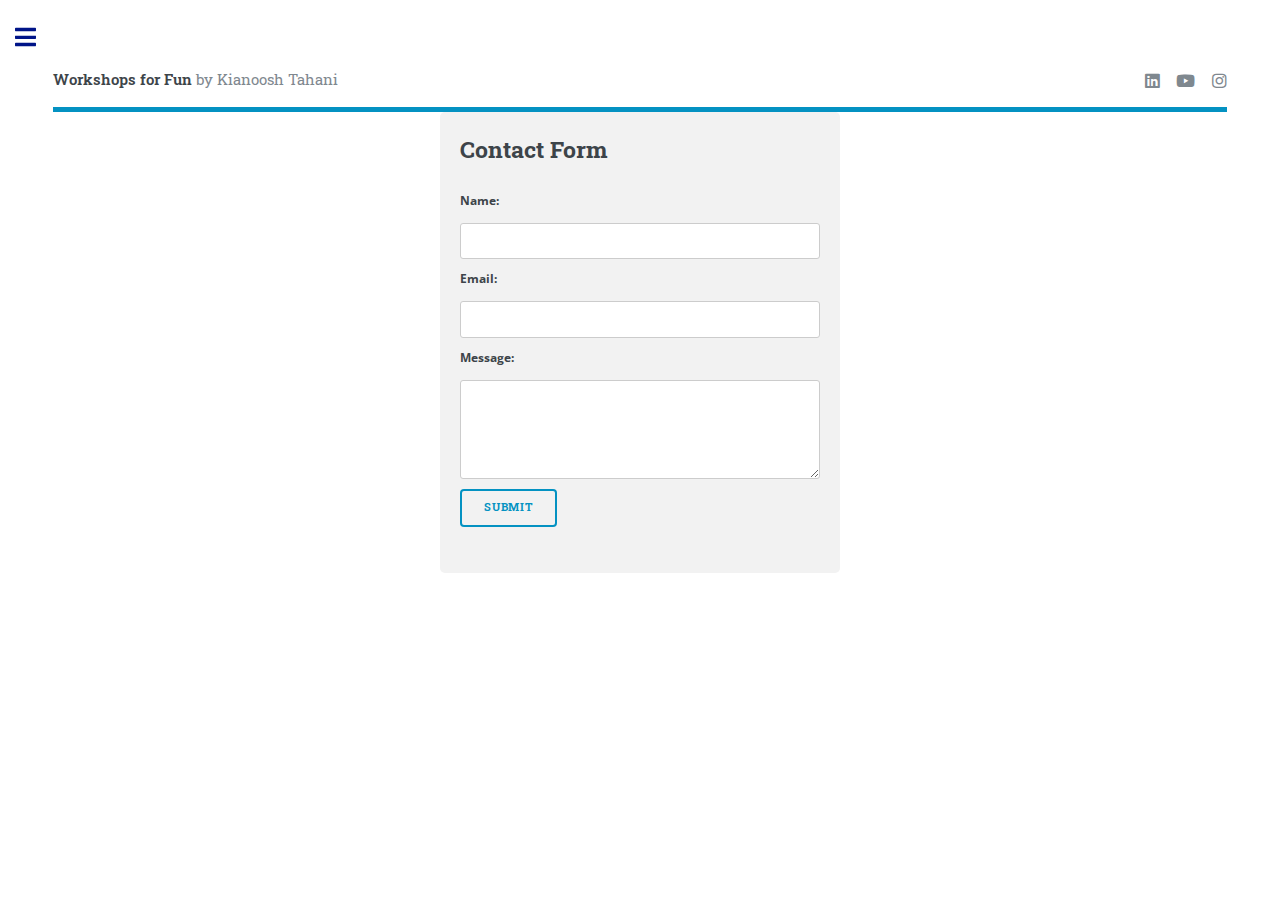
<file: ZZ____Contact.html>
<!DOCTYPE HTML>
<!--
	Editorial by HTML5 
	html5up.net | @ajlkn
	Free for personal and commercial use under the CCA 3.0 license (html5up.net/license)
-->
<html>
	<head>
		<title>Tall Dome بلند آسمان</title>
		<meta charset="utf-8" />
		<meta name="viewport" content="width=device-width, initial-scale=1, user-scalable=no" />
		<link rel="stylesheet" href="assets/css/main.css" />
	</head>
	<body class="is-preload">

		<!-- Wrapper -->
			<div id="wrapper">

				<!-- Main -->
					<div id="main">
						<div class="inner">

							<!-- Header -->
								<header id="header">
									<a href="index.html" class="logo"><strong>Workshops for Fun</strong> by Kianoosh Tahani</a>
									<ul class="icons">
										<li><a href="https://www.linkedin.com/in/kianoosh-tahani/" class="icon brands fa-linkedin"><span class="label">LinkedIn</span></a></li>
										<li><a href="#" class="icon brands fa-youtube"><span class="label">Youtube</span></a></li>
										<li><a href="#" class="icon brands fa-instagram"><span class="label">Instagram</span></a></li>
									</ul>
								</header>

								<head>
									<title>Contact Form</title>
									<style>
									  /* Some basic CSS styling for the form */
									  .container {
										max-width: 400px;
										margin: 0 auto;
										padding: 20px;
										background-color: #f2f2f2;
										border-radius: 5px;
									  }
								  
									  .form-group {
										margin-bottom: 10px;
									  }
								  
									  label {
										display: block;
										font-weight: bold;
									  }
								  
									  input[type="text"],
									  textarea {
										width: 100%;
										padding: 5px;
										border-radius: 3px;
										border: 1px solid #ccc;
									  }
								  

									</style>
								  </head>
								  <body>
									<div class="container">
									  <h2>Contact Form</h2>
									  <form action="send_email.php" method="post">
										<div class="form-group">
										  <label for="name">Name:</label>
										  <input type="text" id="name" name="name" required>
										</div>
										<div class="form-group">
										  <label for="email">Email:</label>
										  <input type="text" id="email" name="email" required>
										</div>
										<div class="form-group">
										  <label for="message">Message:</label>
										  <textarea id="message" name="message" rows="4" required></textarea>
										</div>
										<button type="submit">Submit</button>
									  </form>
									</div>
								  </body>

						</div>
					</div>

				<!-- Sidebar -->
				<div id="sidebar">
					<div class="inner">

						<!-- Search -->
							<section id="search" class="alt">
								<form method="post" action="#">
									<input type="text" name="query" id="query" placeholder="Search" />
								</form>
							</section>

						<!-- Menu -->
							<nav id="menu">
								<header class="major">
									<h2>Menu</h2>
								</header>
								<ul>
									<li><a href="index.html">Homepage</a></li>
									<li>
										<span class="opener">Workshops & Pricing</span>
										<ul>
											<li><a href="Astronomy.html">Astronomy for Fun</a></li>
											<li><a href="Python.html">Python for Data Science</a></li>
											<li><a href="DataScience.html">From Data Science to Machine Learning</a></li>
										</ul>
									</li>
									<li><a href="About.html">About Me</a></li>
									<li><a href="Contact.html">Contact Me</a></li>
								</ul>
							</nav>

						<!-- Section -->
							<section>
								<header class="major">
									<h2>ٌWorkshops</h2>
								</header>
								<div class="mini-posts">
									<article>
										<a href="DataScience.html" class="image"><img src="images/MachineLearning.png" alt="" /></a>
										<p>From Data Science to Machine Learning</p>
									</article>
									<article>
										<a href="Python.html" class="image"><img src="images/python.png" alt="" /></a>
										<p>Python Necessities for Data Science</p>
									</article>
									<article>
										<a href="Astronomy.html" class="image"><img src="images/Astronomy.png" alt="" /></a>
										<p>Astronomy for Fun</p>
									</article>
								</div>
								<ul class="actions">
									<li><a href="index.html#workshops" class="button">More</a></li>
								</ul>
							</section>

						<!-- Section -->
							<section>
								<header class="major">
									<h2>Get in touch</h2>
								</header>
								<p>I'm Dr. Kianoosh Tahani, and I'm absolutely thrilled about sharing my expertise in the captivating fields of astronomy, data science, and physics. If you are interested please get in touch.</p>
								<ul class="contact">
									<li class="icon solid fa-envelope"><a href="Contact.html">information@untitled.tld</a></li>
									<!-- <li class="icon solid fa-phone"></li> -->
									<li class="icon solid fa-home">Vancouver Greater Area<br />
									BC, Canada</li>
								</ul>
							</section>

						<!-- Footer -->
							<footer id="footer">
								<p class="copyright">&copy; Untitled. All rights reserved. Demo Images: <a href="https://unsplash.com">Unsplash</a>. Design: <a href="https://html5up.net">HTML5 UP</a>.</p>
							</footer>

					</div>
				</div>

		</div>

	<!-- Scripts -->
		<script src="assets/js/jquery.min.js"></script>
		<script src="assets/js/browser.min.js"></script>
		<script src="assets/js/breakpoints.min.js"></script>
		<script src="assets/js/util.js"></script>
		<script src="assets/js/main.js"></script>

	</body>
</html>
</file>
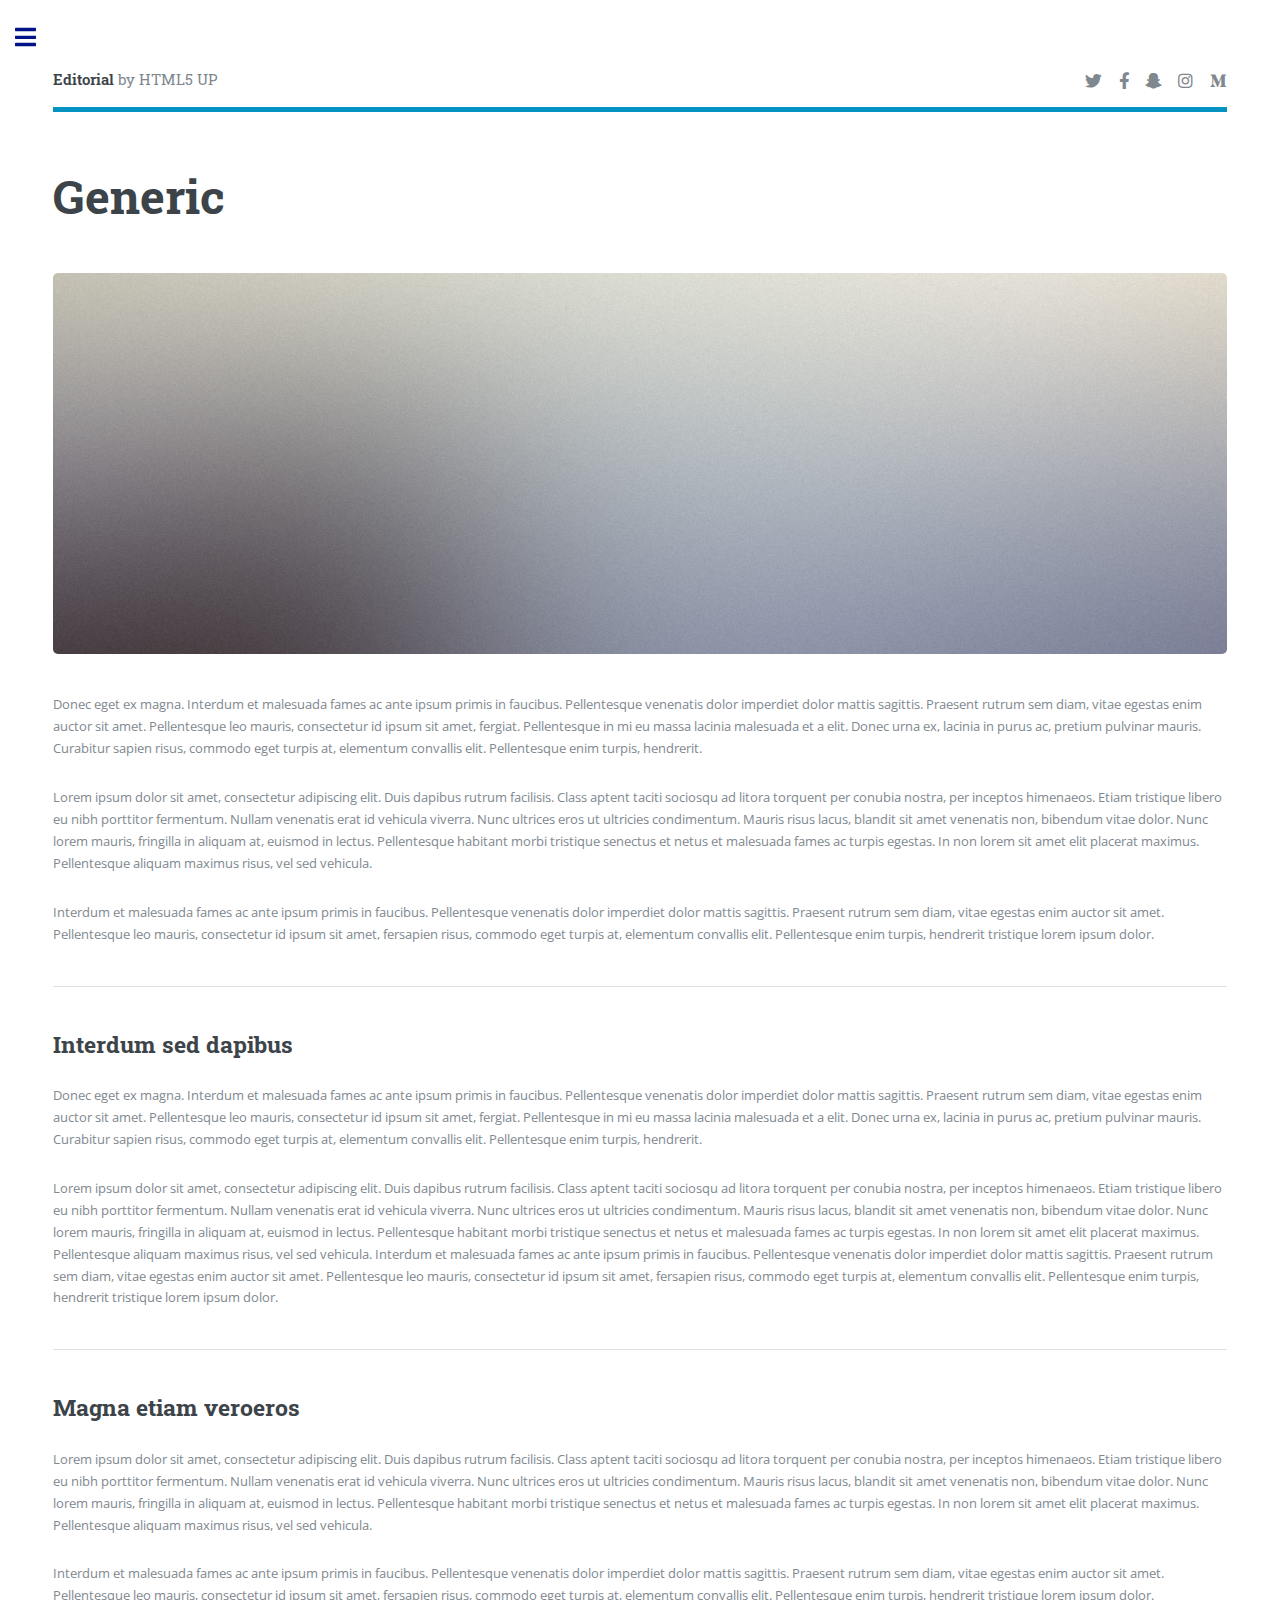
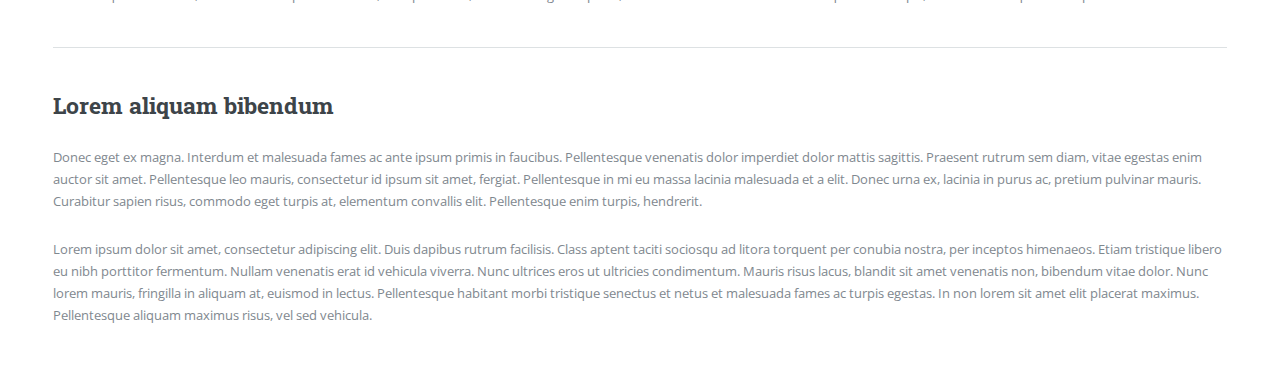
<file: zzgeneric.html>
<!DOCTYPE HTML>
<!--
	Editorial by HTML5 UP
	html5up.net | @ajlkn
	Free for personal and commercial use under the CCA 3.0 license (html5up.net/license)
-->
<html>
	<head>
		<title>Generic - Editorial by HTML5 UP</title>
		<meta charset="utf-8" />
		<meta name="viewport" content="width=device-width, initial-scale=1, user-scalable=no" />
		<link rel="stylesheet" href="assets/css/main.css" />
	</head>
	<body class="is-preload">

		<!-- Wrapper -->
			<div id="wrapper">

				<!-- Main -->
					<div id="main">
						<div class="inner">

							<!-- Header -->
								<header id="header">
									<a href="index.html" class="logo"><strong>Editorial</strong> by HTML5 UP</a>
									<ul class="icons">
										<li><a href="#" class="icon brands fa-twitter"><span class="label">Twitter</span></a></li>
										<li><a href="#" class="icon brands fa-facebook-f"><span class="label">Facebook</span></a></li>
										<li><a href="#" class="icon brands fa-snapchat-ghost"><span class="label">Snapchat</span></a></li>
										<li><a href="#" class="icon brands fa-instagram"><span class="label">Instagram</span></a></li>
										<li><a href="#" class="icon brands fa-medium-m"><span class="label">Medium</span></a></li>
									</ul>
								</header>

							<!-- Content -->
								<section>
									<header class="main">
										<h1>Generic</h1>
									</header>

									<span class="image main"><img src="images/pic11.jpg" alt="" /></span>

									<p>Donec eget ex magna. Interdum et malesuada fames ac ante ipsum primis in faucibus. Pellentesque venenatis dolor imperdiet dolor mattis sagittis. Praesent rutrum sem diam, vitae egestas enim auctor sit amet. Pellentesque leo mauris, consectetur id ipsum sit amet, fergiat. Pellentesque in mi eu massa lacinia malesuada et a elit. Donec urna ex, lacinia in purus ac, pretium pulvinar mauris. Curabitur sapien risus, commodo eget turpis at, elementum convallis elit. Pellentesque enim turpis, hendrerit.</p>
									<p>Lorem ipsum dolor sit amet, consectetur adipiscing elit. Duis dapibus rutrum facilisis. Class aptent taciti sociosqu ad litora torquent per conubia nostra, per inceptos himenaeos. Etiam tristique libero eu nibh porttitor fermentum. Nullam venenatis erat id vehicula viverra. Nunc ultrices eros ut ultricies condimentum. Mauris risus lacus, blandit sit amet venenatis non, bibendum vitae dolor. Nunc lorem mauris, fringilla in aliquam at, euismod in lectus. Pellentesque habitant morbi tristique senectus et netus et malesuada fames ac turpis egestas. In non lorem sit amet elit placerat maximus. Pellentesque aliquam maximus risus, vel sed vehicula.</p>
									<p>Interdum et malesuada fames ac ante ipsum primis in faucibus. Pellentesque venenatis dolor imperdiet dolor mattis sagittis. Praesent rutrum sem diam, vitae egestas enim auctor sit amet. Pellentesque leo mauris, consectetur id ipsum sit amet, fersapien risus, commodo eget turpis at, elementum convallis elit. Pellentesque enim turpis, hendrerit tristique lorem ipsum dolor.</p>

									<hr class="major" />

									<h2>Interdum sed dapibus</h2>
									<p>Donec eget ex magna. Interdum et malesuada fames ac ante ipsum primis in faucibus. Pellentesque venenatis dolor imperdiet dolor mattis sagittis. Praesent rutrum sem diam, vitae egestas enim auctor sit amet. Pellentesque leo mauris, consectetur id ipsum sit amet, fergiat. Pellentesque in mi eu massa lacinia malesuada et a elit. Donec urna ex, lacinia in purus ac, pretium pulvinar mauris. Curabitur sapien risus, commodo eget turpis at, elementum convallis elit. Pellentesque enim turpis, hendrerit.</p>
									<p>Lorem ipsum dolor sit amet, consectetur adipiscing elit. Duis dapibus rutrum facilisis. Class aptent taciti sociosqu ad litora torquent per conubia nostra, per inceptos himenaeos. Etiam tristique libero eu nibh porttitor fermentum. Nullam venenatis erat id vehicula viverra. Nunc ultrices eros ut ultricies condimentum. Mauris risus lacus, blandit sit amet venenatis non, bibendum vitae dolor. Nunc lorem mauris, fringilla in aliquam at, euismod in lectus. Pellentesque habitant morbi tristique senectus et netus et malesuada fames ac turpis egestas. In non lorem sit amet elit placerat maximus. Pellentesque aliquam maximus risus, vel sed vehicula. Interdum et malesuada fames ac ante ipsum primis in faucibus. Pellentesque venenatis dolor imperdiet dolor mattis sagittis. Praesent rutrum sem diam, vitae egestas enim auctor sit amet. Pellentesque leo mauris, consectetur id ipsum sit amet, fersapien risus, commodo eget turpis at, elementum convallis elit. Pellentesque enim turpis, hendrerit tristique lorem ipsum dolor.</p>

									<hr class="major" />

									<h2>Magna etiam veroeros</h2>
									<p>Lorem ipsum dolor sit amet, consectetur adipiscing elit. Duis dapibus rutrum facilisis. Class aptent taciti sociosqu ad litora torquent per conubia nostra, per inceptos himenaeos. Etiam tristique libero eu nibh porttitor fermentum. Nullam venenatis erat id vehicula viverra. Nunc ultrices eros ut ultricies condimentum. Mauris risus lacus, blandit sit amet venenatis non, bibendum vitae dolor. Nunc lorem mauris, fringilla in aliquam at, euismod in lectus. Pellentesque habitant morbi tristique senectus et netus et malesuada fames ac turpis egestas. In non lorem sit amet elit placerat maximus. Pellentesque aliquam maximus risus, vel sed vehicula.</p>
									<p>Interdum et malesuada fames ac ante ipsum primis in faucibus. Pellentesque venenatis dolor imperdiet dolor mattis sagittis. Praesent rutrum sem diam, vitae egestas enim auctor sit amet. Pellentesque leo mauris, consectetur id ipsum sit amet, fersapien risus, commodo eget turpis at, elementum convallis elit. Pellentesque enim turpis, hendrerit tristique lorem ipsum dolor.</p>

									<hr class="major" />

									<h2>Lorem aliquam bibendum</h2>
									<p>Donec eget ex magna. Interdum et malesuada fames ac ante ipsum primis in faucibus. Pellentesque venenatis dolor imperdiet dolor mattis sagittis. Praesent rutrum sem diam, vitae egestas enim auctor sit amet. Pellentesque leo mauris, consectetur id ipsum sit amet, fergiat. Pellentesque in mi eu massa lacinia malesuada et a elit. Donec urna ex, lacinia in purus ac, pretium pulvinar mauris. Curabitur sapien risus, commodo eget turpis at, elementum convallis elit. Pellentesque enim turpis, hendrerit.</p>
									<p>Lorem ipsum dolor sit amet, consectetur adipiscing elit. Duis dapibus rutrum facilisis. Class aptent taciti sociosqu ad litora torquent per conubia nostra, per inceptos himenaeos. Etiam tristique libero eu nibh porttitor fermentum. Nullam venenatis erat id vehicula viverra. Nunc ultrices eros ut ultricies condimentum. Mauris risus lacus, blandit sit amet venenatis non, bibendum vitae dolor. Nunc lorem mauris, fringilla in aliquam at, euismod in lectus. Pellentesque habitant morbi tristique senectus et netus et malesuada fames ac turpis egestas. In non lorem sit amet elit placerat maximus. Pellentesque aliquam maximus risus, vel sed vehicula.</p>

								</section>

						</div>
					</div>

				<!-- Sidebar -->
					<div id="sidebar">
						<div class="inner">

							<!-- Search -->
								<section id="search" class="alt">
									<form method="post" action="#">
										<input type="text" name="query" id="query" placeholder="Search" />
									</form>
								</section>

							<!-- Menu -->
								<nav id="menu">
									<header class="major">
										<h2>Menu</h2>
									</header>
									<ul>
										<li><a href="index.html">Homepage</a></li>
										<li><a href="generic.html">Generic</a></li>
										<li><a href="elements.html">Elements</a></li>
										<li>
											<span class="opener">Submenu</span>
											<ul>
												<li><a href="#">Lorem Dolor</a></li>
												<li><a href="#">Ipsum Adipiscing</a></li>
												<li><a href="#">Tempus Magna</a></li>
												<li><a href="#">Feugiat Veroeros</a></li>
											</ul>
										</li>
										<li><a href="#">Etiam Dolore</a></li>
										<li><a href="#">Adipiscing</a></li>
										<li>
											<span class="opener">Another Submenu</span>
											<ul>
												<li><a href="#">Lorem Dolor</a></li>
												<li><a href="#">Ipsum Adipiscing</a></li>
												<li><a href="#">Tempus Magna</a></li>
												<li><a href="#">Feugiat Veroeros</a></li>
											</ul>
										</li>
										<li><a href="#">Maximus Erat</a></li>
										<li><a href="#">Sapien Mauris</a></li>
										<li><a href="#">Amet Lacinia</a></li>
									</ul>
								</nav>

							<!-- Section -->
								<section>
									<header class="major">
										<h2>Ante interdum</h2>
									</header>
									<div class="mini-posts">
										<article>
											<a href="#" class="image"><img src="images/pic07.jpg" alt="" /></a>
											<p>Aenean ornare velit lacus, ac varius enim lorem ullamcorper dolore aliquam.</p>
										</article>
										<article>
											<a href="#" class="image"><img src="images/pic08.jpg" alt="" /></a>
											<p>Aenean ornare velit lacus, ac varius enim lorem ullamcorper dolore aliquam.</p>
										</article>
										<article>
											<a href="#" class="image"><img src="images/pic09.jpg" alt="" /></a>
											<p>Aenean ornare velit lacus, ac varius enim lorem ullamcorper dolore aliquam.</p>
										</article>
									</div>
									<ul class="actions">
										<li><a href="#" class="button">More</a></li>
									</ul>
								</section>

							<!-- Section -->
								<section>
									<header class="major">
										<h2>Get in touch</h2>
									</header>
									<p>Sed varius enim lorem ullamcorper dolore aliquam aenean ornare velit lacus, ac varius enim lorem ullamcorper dolore. Proin sed aliquam facilisis ante interdum. Sed nulla amet lorem feugiat tempus aliquam.</p>
									<ul class="contact">
										<li class="icon solid fa-envelope"><a href="#">information@untitled.tld</a></li>
										<li class="icon solid fa-phone">(000) 000-0000</li>
										<li class="icon solid fa-home">1234 Somewhere Road #8254<br />
										Nashville, TN 00000-0000</li>
									</ul>
								</section>

							<!-- Footer -->
								<footer id="footer">
									<p class="copyright">&copy; Untitled. All rights reserved. Demo Images: <a href="https://unsplash.com">Unsplash</a>. Design: <a href="https://html5up.net">HTML5 UP</a>.</p>
								</footer>

						</div>
					</div>

			</div>

		<!-- Scripts -->
			<script src="assets/js/jquery.min.js"></script>
			<script src="assets/js/browser.min.js"></script>
			<script src="assets/js/breakpoints.min.js"></script>
			<script src="assets/js/util.js"></script>
			<script src="assets/js/main.js"></script>

	</body>
</html>
</file>
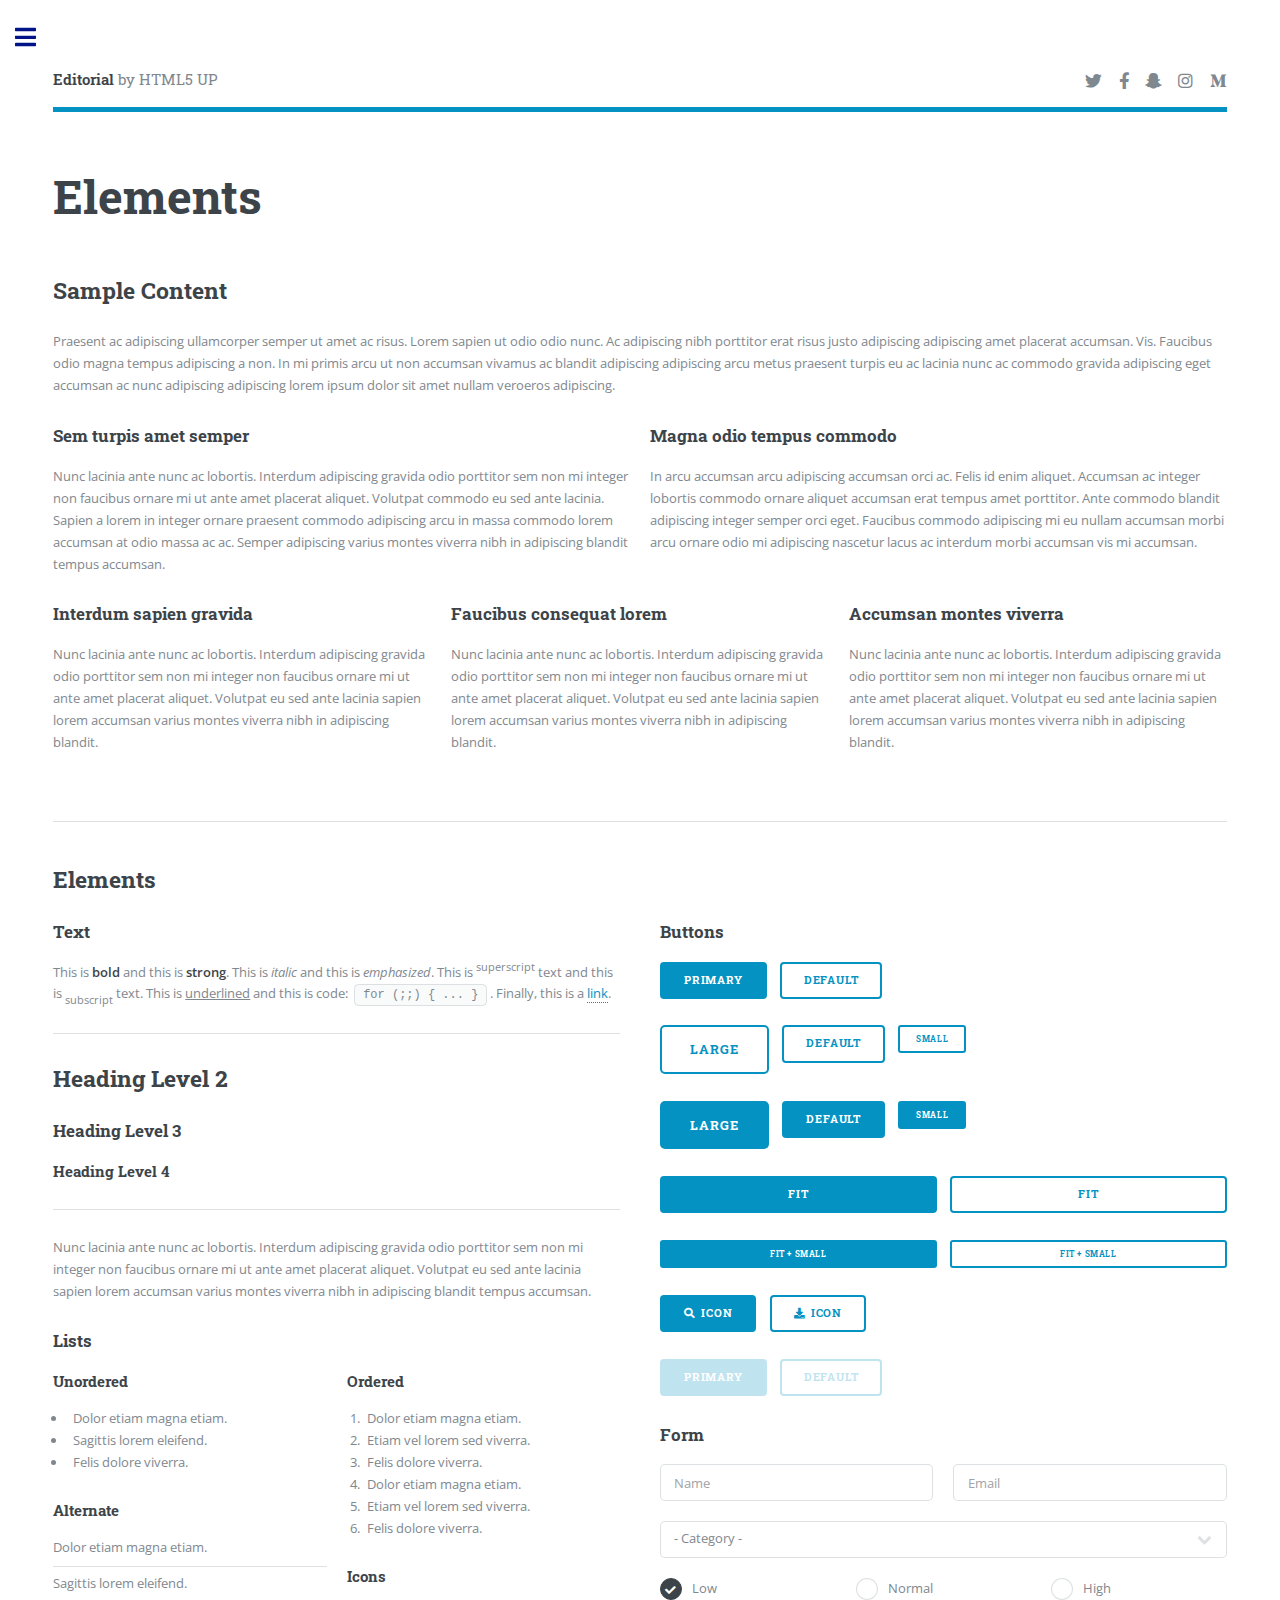
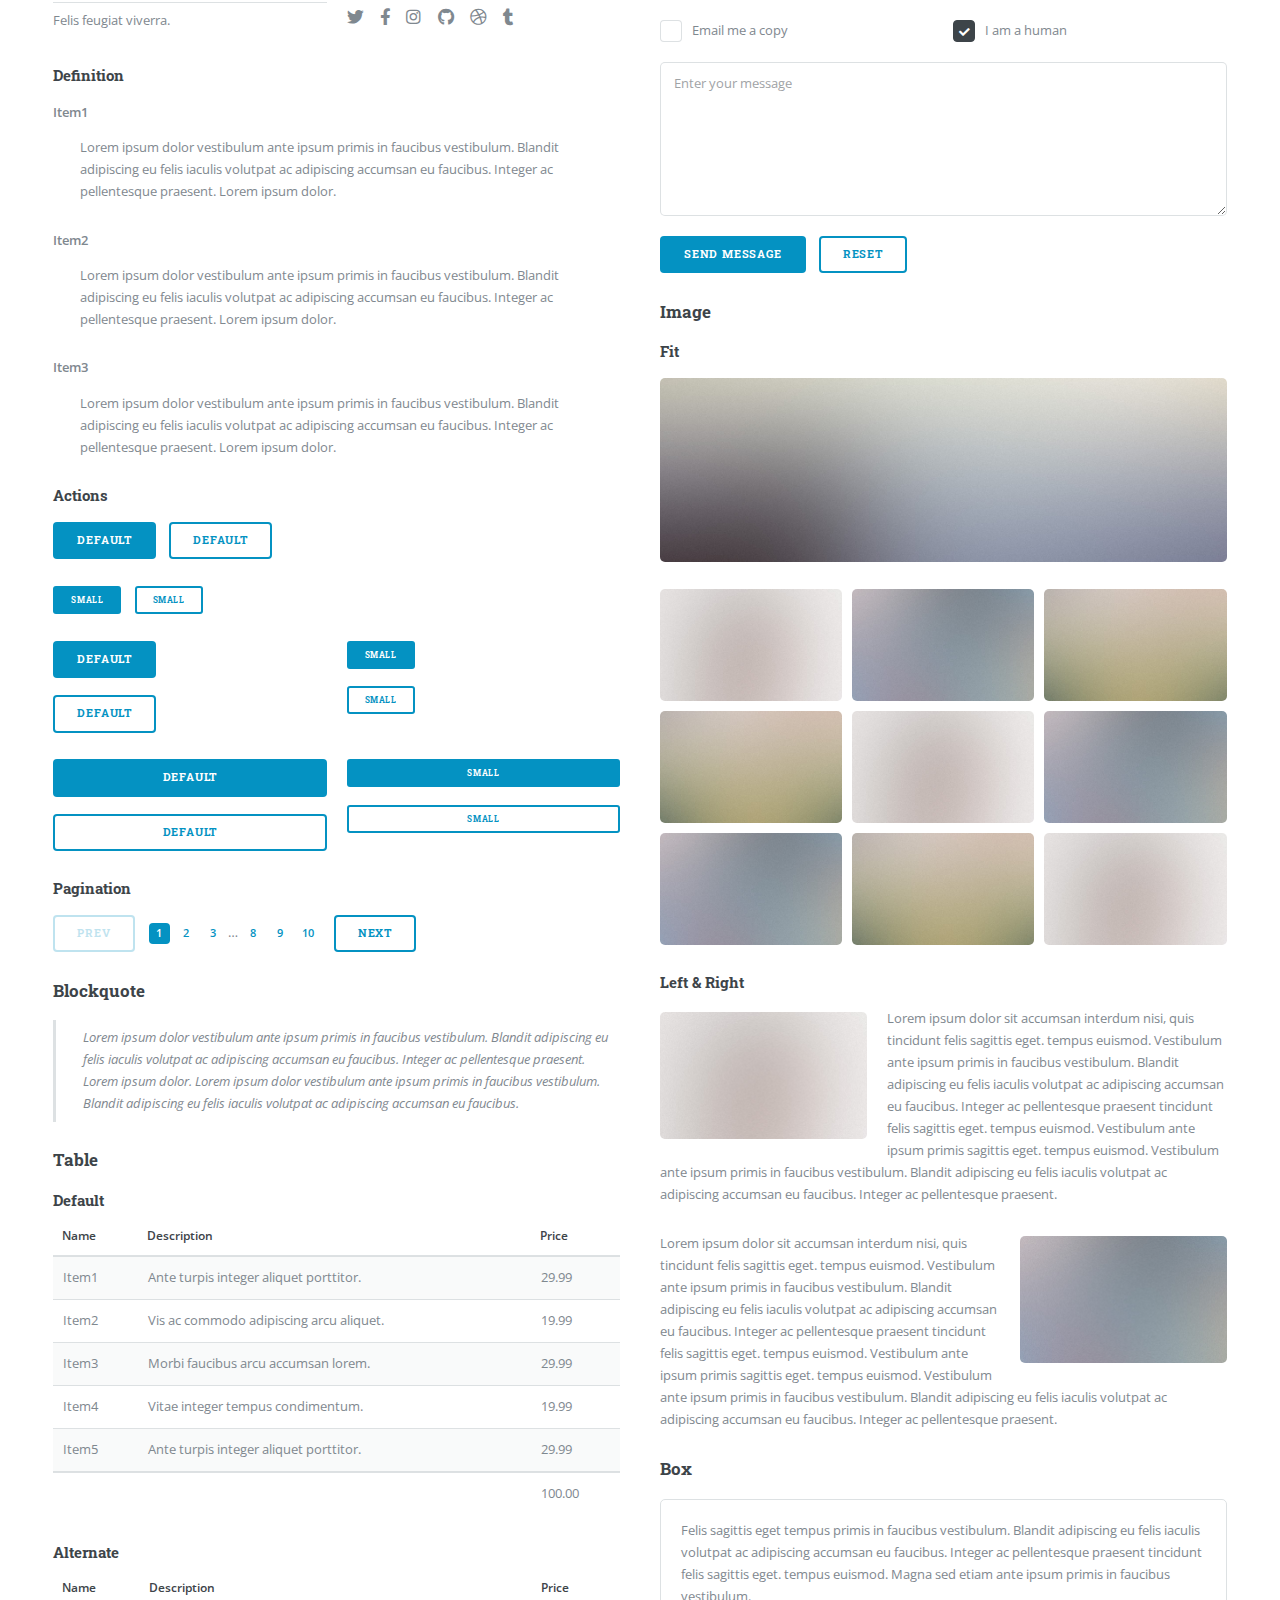
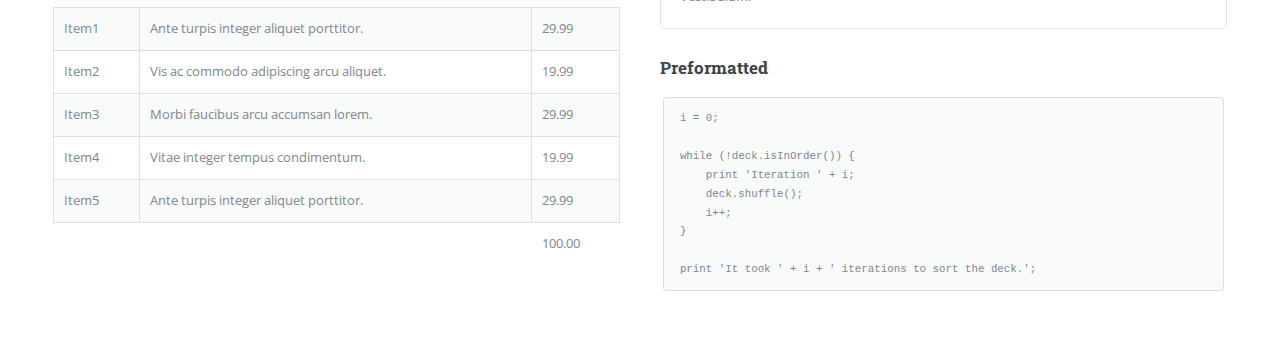
<file: zzzelements.html>
<!DOCTYPE HTML>
<!--
	Editorial by HTML5 UP
	html5up.net | @ajlkn
	Free for personal and commercial use under the CCA 3.0 license (html5up.net/license)
-->
<html>
	<head>
		<title>Elements - Editorial by HTML5 UP</title>
		<meta charset="utf-8" />
		<meta name="viewport" content="width=device-width, initial-scale=1, user-scalable=no" />
		<link rel="stylesheet" href="assets/css/main.css" />
	</head>
	<body class="is-preload">

		<!-- Wrapper -->
			<div id="wrapper">

				<!-- Main -->
					<div id="main">
						<div class="inner">

							<!-- Header -->
								<header id="header">
									<a href="index.html" class="logo"><strong>Editorial</strong> by HTML5 UP</a>
									<ul class="icons">
										<li><a href="#" class="icon brands fa-twitter"><span class="label">Twitter</span></a></li>
										<li><a href="#" class="icon brands fa-facebook-f"><span class="label">Facebook</span></a></li>
										<li><a href="#" class="icon brands fa-snapchat-ghost"><span class="label">Snapchat</span></a></li>
										<li><a href="#" class="icon brands fa-instagram"><span class="label">Instagram</span></a></li>
										<li><a href="#" class="icon brands fa-medium-m"><span class="label">Medium</span></a></li>
									</ul>
								</header>

							<!-- Content -->
								<section>
									<header class="main">
										<h1>Elements</h1>
									</header>

									<!-- Content -->
										<h2 id="content">Sample Content</h2>
										<p>Praesent ac adipiscing ullamcorper semper ut amet ac risus. Lorem sapien ut odio odio nunc. Ac adipiscing nibh porttitor erat risus justo adipiscing adipiscing amet placerat accumsan. Vis. Faucibus odio magna tempus adipiscing a non. In mi primis arcu ut non accumsan vivamus ac blandit adipiscing adipiscing arcu metus praesent turpis eu ac lacinia nunc ac commodo gravida adipiscing eget accumsan ac nunc adipiscing adipiscing lorem ipsum dolor sit amet nullam veroeros adipiscing.</p>
										<div class="row">
											<div class="col-6 col-12-small">
												<h3>Sem turpis amet semper</h3>
												<p>Nunc lacinia ante nunc ac lobortis. Interdum adipiscing gravida odio porttitor sem non mi integer non faucibus ornare mi ut ante amet placerat aliquet. Volutpat commodo eu sed ante lacinia. Sapien a lorem in integer ornare praesent commodo adipiscing arcu in massa commodo lorem accumsan at odio massa ac ac. Semper adipiscing varius montes viverra nibh in adipiscing blandit tempus accumsan.</p>
											</div>
											<div class="col-6 col-12-small">
												<h3>Magna odio tempus commodo</h3>
												<p>In arcu accumsan arcu adipiscing accumsan orci ac. Felis id enim aliquet. Accumsan ac integer lobortis commodo ornare aliquet accumsan erat tempus amet porttitor. Ante commodo blandit adipiscing integer semper orci eget. Faucibus commodo adipiscing mi eu nullam accumsan morbi arcu ornare odio mi adipiscing nascetur lacus ac interdum morbi accumsan vis mi accumsan.</p>
											</div>
											<!-- Break -->
											<div class="col-4 col-12-medium">
												<h3>Interdum sapien gravida</h3>
												<p>Nunc lacinia ante nunc ac lobortis. Interdum adipiscing gravida odio porttitor sem non mi integer non faucibus ornare mi ut ante amet placerat aliquet. Volutpat eu sed ante lacinia sapien lorem accumsan varius montes viverra nibh in adipiscing blandit.</p>
											</div>
											<div class="col-4 col-12-medium">
												<h3>Faucibus consequat lorem</h3>
												<p>Nunc lacinia ante nunc ac lobortis. Interdum adipiscing gravida odio porttitor sem non mi integer non faucibus ornare mi ut ante amet placerat aliquet. Volutpat eu sed ante lacinia sapien lorem accumsan varius montes viverra nibh in adipiscing blandit.</p>
											</div>
											<div class="col-4 col-12-medium">
												<h3>Accumsan montes viverra</h3>
												<p>Nunc lacinia ante nunc ac lobortis. Interdum adipiscing gravida odio porttitor sem non mi integer non faucibus ornare mi ut ante amet placerat aliquet. Volutpat eu sed ante lacinia sapien lorem accumsan varius montes viverra nibh in adipiscing blandit.</p>
											</div>
										</div>

									<hr class="major" />

									<!-- Elements -->
										<h2 id="elements">Elements</h2>
										<div class="row gtr-200">
											<div class="col-6 col-12-medium">

												<!-- Text stuff -->
													<h3>Text</h3>
													<p>This is <b>bold</b> and this is <strong>strong</strong>. This is <i>italic</i> and this is <em>emphasized</em>.
													This is <sup>superscript</sup> text and this is <sub>subscript</sub> text.
													This is <u>underlined</u> and this is code: <code>for (;;) { ... }</code>.
													Finally, this is a <a href="#">link</a>.</p>
													<hr />
													<h2>Heading Level 2</h2>
													<h3>Heading Level 3</h3>
													<h4>Heading Level 4</h4>
													<hr />
													<p>Nunc lacinia ante nunc ac lobortis. Interdum adipiscing gravida odio porttitor sem non mi integer non faucibus ornare mi ut ante amet placerat aliquet. Volutpat eu sed ante lacinia sapien lorem accumsan varius montes viverra nibh in adipiscing blandit tempus accumsan.</p>

												<!-- Lists -->
													<h3>Lists</h3>
													<div class="row">
														<div class="col-6 col-12-small">

															<h4>Unordered</h4>
															<ul>
																<li>Dolor etiam magna etiam.</li>
																<li>Sagittis lorem eleifend.</li>
																<li>Felis dolore viverra.</li>
															</ul>

															<h4>Alternate</h4>
															<ul class="alt">
																<li>Dolor etiam magna etiam.</li>
																<li>Sagittis lorem eleifend.</li>
																<li>Felis feugiat viverra.</li>
															</ul>

														</div>
														<div class="col-6 col-12-small">

															<h4>Ordered</h4>
															<ol>
																<li>Dolor etiam magna etiam.</li>
																<li>Etiam vel lorem sed viverra.</li>
																<li>Felis dolore viverra.</li>
																<li>Dolor etiam magna etiam.</li>
																<li>Etiam vel lorem sed viverra.</li>
																<li>Felis dolore viverra.</li>
															</ol>

															<h4>Icons</h4>
															<ul class="icons">
																<li><a href="#" class="icon brands fa-twitter"><span class="label">Twitter</span></a></li>
																<li><a href="#" class="icon brands fa-facebook-f"><span class="label">Facebook</span></a></li>
																<li><a href="#" class="icon brands fa-instagram"><span class="label">Instagram</span></a></li>
																<li><a href="#" class="icon brands fa-github"><span class="label">Github</span></a></li>
																<li><a href="#" class="icon brands fa-dribbble"><span class="label">Dribbble</span></a></li>
																<li><a href="#" class="icon brands fa-tumblr"><span class="label">Tumblr</span></a></li>
															</ul>

														</div>
													</div>
													<h4>Definition</h4>
													<dl>
														<dt>Item1</dt>
														<dd>
															<p>Lorem ipsum dolor vestibulum ante ipsum primis in faucibus vestibulum. Blandit adipiscing eu felis iaculis volutpat ac adipiscing accumsan eu faucibus. Integer ac pellentesque praesent. Lorem ipsum dolor.</p>
														</dd>
														<dt>Item2</dt>
														<dd>
															<p>Lorem ipsum dolor vestibulum ante ipsum primis in faucibus vestibulum. Blandit adipiscing eu felis iaculis volutpat ac adipiscing accumsan eu faucibus. Integer ac pellentesque praesent. Lorem ipsum dolor.</p>
														</dd>
														<dt>Item3</dt>
														<dd>
															<p>Lorem ipsum dolor vestibulum ante ipsum primis in faucibus vestibulum. Blandit adipiscing eu felis iaculis volutpat ac adipiscing accumsan eu faucibus. Integer ac pellentesque praesent. Lorem ipsum dolor.</p>
														</dd>
													</dl>

													<h4>Actions</h4>
													<ul class="actions">
														<li><a href="#" class="button primary">Default</a></li>
														<li><a href="#" class="button">Default</a></li>
													</ul>
													<ul class="actions small">
														<li><a href="#" class="button primary small">Small</a></li>
														<li><a href="#" class="button small">Small</a></li>
													</ul>
													<div class="row">
														<div class="col-6 col-12-small">
															<ul class="actions stacked">
																<li><a href="#" class="button primary">Default</a></li>
																<li><a href="#" class="button">Default</a></li>
															</ul>
														</div>
														<div class="col-6 col-12-small">
															<ul class="actions stacked">
																<li><a href="#" class="button primary small">Small</a></li>
																<li><a href="#" class="button small">Small</a></li>
															</ul>
														</div>
														<div class="col-6 col-12-small">
															<ul class="actions stacked">
																<li><a href="#" class="button primary fit">Default</a></li>
																<li><a href="#" class="button fit">Default</a></li>
															</ul>
														</div>
														<div class="col-6 col-12-small">
															<ul class="actions stacked">
																<li><a href="#" class="button primary small fit">Small</a></li>
																<li><a href="#" class="button small fit">Small</a></li>
															</ul>
														</div>
													</div>

													<h4>Pagination</h4>
													<ul class="pagination">
														<li><span class="button disabled">Prev</span></li>
														<li><a href="#" class="page active">1</a></li>
														<li><a href="#" class="page">2</a></li>
														<li><a href="#" class="page">3</a></li>
														<li><span>&hellip;</span></li>
														<li><a href="#" class="page">8</a></li>
														<li><a href="#" class="page">9</a></li>
														<li><a href="#" class="page">10</a></li>
														<li><a href="#" class="button">Next</a></li>
													</ul>

												<!-- Blockquote -->
													<h3>Blockquote</h3>
													<blockquote>Lorem ipsum dolor vestibulum ante ipsum primis in faucibus vestibulum. Blandit adipiscing eu felis iaculis volutpat ac adipiscing accumsan eu faucibus. Integer ac pellentesque praesent. Lorem ipsum dolor. Lorem ipsum dolor vestibulum ante ipsum primis in faucibus vestibulum. Blandit adipiscing eu felis iaculis volutpat ac adipiscing accumsan eu faucibus.</blockquote>

												<!-- Table -->
													<h3>Table</h3>

													<h4>Default</h4>
													<div class="table-wrapper">
														<table>
															<thead>
																<tr>
																	<th>Name</th>
																	<th>Description</th>
																	<th>Price</th>
																</tr>
															</thead>
															<tbody>
																<tr>
																	<td>Item1</td>
																	<td>Ante turpis integer aliquet porttitor.</td>
																	<td>29.99</td>
																</tr>
																<tr>
																	<td>Item2</td>
																	<td>Vis ac commodo adipiscing arcu aliquet.</td>
																	<td>19.99</td>
																</tr>
																<tr>
																	<td>Item3</td>
																	<td> Morbi faucibus arcu accumsan lorem.</td>
																	<td>29.99</td>
																</tr>
																<tr>
																	<td>Item4</td>
																	<td>Vitae integer tempus condimentum.</td>
																	<td>19.99</td>
																</tr>
																<tr>
																	<td>Item5</td>
																	<td>Ante turpis integer aliquet porttitor.</td>
																	<td>29.99</td>
																</tr>
															</tbody>
															<tfoot>
																<tr>
																	<td colspan="2"></td>
																	<td>100.00</td>
																</tr>
															</tfoot>
														</table>
													</div>

													<h4>Alternate</h4>
													<div class="table-wrapper">
														<table class="alt">
															<thead>
																<tr>
																	<th>Name</th>
																	<th>Description</th>
																	<th>Price</th>
																</tr>
															</thead>
															<tbody>
																<tr>
																	<td>Item1</td>
																	<td>Ante turpis integer aliquet porttitor.</td>
																	<td>29.99</td>
																</tr>
																<tr>
																	<td>Item2</td>
																	<td>Vis ac commodo adipiscing arcu aliquet.</td>
																	<td>19.99</td>
																</tr>
																<tr>
																	<td>Item3</td>
																	<td> Morbi faucibus arcu accumsan lorem.</td>
																	<td>29.99</td>
																</tr>
																<tr>
																	<td>Item4</td>
																	<td>Vitae integer tempus condimentum.</td>
																	<td>19.99</td>
																</tr>
																<tr>
																	<td>Item5</td>
																	<td>Ante turpis integer aliquet porttitor.</td>
																	<td>29.99</td>
																</tr>
															</tbody>
															<tfoot>
																<tr>
																	<td colspan="2"></td>
																	<td>100.00</td>
																</tr>
															</tfoot>
														</table>
													</div>

											</div>
											<div class="col-6 col-12-medium">

												<!-- Buttons -->
													<h3>Buttons</h3>
													<ul class="actions">
														<li><a href="#" class="button primary">Primary</a></li>
														<li><a href="#" class="button">Default</a></li>
													</ul>
													<ul class="actions">
														<li><a href="#" class="button large">Large</a></li>
														<li><a href="#" class="button">Default</a></li>
														<li><a href="#" class="button small">Small</a></li>
													</ul>
													<ul class="actions">
														<li><a href="#" class="button primary large">Large</a></li>
														<li><a href="#" class="button primary">Default</a></li>
														<li><a href="#" class="button primary small">Small</a></li>
													</ul>
													<ul class="actions fit">
														<li><a href="#" class="button primary fit">Fit</a></li>
														<li><a href="#" class="button fit">Fit</a></li>
													</ul>
													<ul class="actions fit small">
														<li><a href="#" class="button primary fit small">Fit + Small</a></li>
														<li><a href="#" class="button fit small">Fit + Small</a></li>
													</ul>
													<ul class="actions">
														<li><a href="#" class="button primary icon solid fa-search">Icon</a></li>
														<li><a href="#" class="button icon solid fa-download">Icon</a></li>
													</ul>
													<ul class="actions">
														<li><span class="button primary disabled">Primary</span></li>
														<li><span class="button disabled">Default</span></li>
													</ul>

												<!-- Form -->
													<h3>Form</h3>

													<form method="post" action="#">
														<div class="row gtr-uniform">
															<div class="col-6 col-12-xsmall">
																<input type="text" name="demo-name" id="demo-name" value="" placeholder="Name" />
															</div>
															<div class="col-6 col-12-xsmall">
																<input type="email" name="demo-email" id="demo-email" value="" placeholder="Email" />
															</div>
															<!-- Break -->
															<div class="col-12">
																<select name="demo-category" id="demo-category">
																	<option value="">- Category -</option>
																	<option value="1">Manufacturing</option>
																	<option value="1">Shipping</option>
																	<option value="1">Administration</option>
																	<option value="1">Human Resources</option>
																</select>
															</div>
															<!-- Break -->
															<div class="col-4 col-12-small">
																<input type="radio" id="demo-priority-low" name="demo-priority" checked>
																<label for="demo-priority-low">Low</label>
															</div>
															<div class="col-4 col-12-small">
																<input type="radio" id="demo-priority-normal" name="demo-priority">
																<label for="demo-priority-normal">Normal</label>
															</div>
															<div class="col-4 col-12-small">
																<input type="radio" id="demo-priority-high" name="demo-priority">
																<label for="demo-priority-high">High</label>
															</div>
															<!-- Break -->
															<div class="col-6 col-12-small">
																<input type="checkbox" id="demo-copy" name="demo-copy">
																<label for="demo-copy">Email me a copy</label>
															</div>
															<div class="col-6 col-12-small">
																<input type="checkbox" id="demo-human" name="demo-human" checked>
																<label for="demo-human">I am a human</label>
															</div>
															<!-- Break -->
															<div class="col-12">
																<textarea name="demo-message" id="demo-message" placeholder="Enter your message" rows="6"></textarea>
															</div>
															<!-- Break -->
															<div class="col-12">
																<ul class="actions">
																	<li><input type="submit" value="Send Message" class="primary" /></li>
																	<li><input type="reset" value="Reset" /></li>
																</ul>
															</div>
														</div>
													</form>

												<!-- Image -->
													<h3>Image</h3>

													<h4>Fit</h4>
													<span class="image fit"><img src="images/pic11.jpg" alt="" /></span>
													<div class="box alt">
														<div class="row gtr-50 gtr-uniform">
															<div class="col-4"><span class="image fit"><img src="images/pic01.jpg" alt="" /></span></div>
															<div class="col-4"><span class="image fit"><img src="images/pic02.jpg" alt="" /></span></div>
															<div class="col-4"><span class="image fit"><img src="images/pic03.jpg" alt="" /></span></div>
															<!-- Break -->
															<div class="col-4"><span class="image fit"><img src="images/pic03.jpg" alt="" /></span></div>
															<div class="col-4"><span class="image fit"><img src="images/pic01.jpg" alt="" /></span></div>
															<div class="col-4"><span class="image fit"><img src="images/pic02.jpg" alt="" /></span></div>
															<!-- Break -->
															<div class="col-4"><span class="image fit"><img src="images/pic02.jpg" alt="" /></span></div>
															<div class="col-4"><span class="image fit"><img src="images/pic03.jpg" alt="" /></span></div>
															<div class="col-4"><span class="image fit"><img src="images/pic01.jpg" alt="" /></span></div>
														</div>
													</div>

													<h4>Left &amp; Right</h4>
													<p><span class="image left"><img src="images/pic01.jpg" alt="" /></span>Lorem ipsum dolor sit accumsan interdum nisi, quis tincidunt felis sagittis eget. tempus euismod. Vestibulum ante ipsum primis in faucibus vestibulum. Blandit adipiscing eu felis iaculis volutpat ac adipiscing accumsan eu faucibus. Integer ac pellentesque praesent tincidunt felis sagittis eget. tempus euismod. Vestibulum ante ipsum primis sagittis eget. tempus euismod. Vestibulum ante ipsum primis in faucibus vestibulum. Blandit adipiscing eu felis iaculis volutpat ac adipiscing accumsan eu faucibus. Integer ac pellentesque praesent.</p>
													<p><span class="image right"><img src="images/pic02.jpg" alt="" /></span>Lorem ipsum dolor sit accumsan interdum nisi, quis tincidunt felis sagittis eget. tempus euismod. Vestibulum ante ipsum primis in faucibus vestibulum. Blandit adipiscing eu felis iaculis volutpat ac adipiscing accumsan eu faucibus. Integer ac pellentesque praesent tincidunt felis sagittis eget. tempus euismod. Vestibulum ante ipsum primis sagittis eget. tempus euismod. Vestibulum ante ipsum primis in faucibus vestibulum. Blandit adipiscing eu felis iaculis volutpat ac adipiscing accumsan eu faucibus. Integer ac pellentesque praesent.</p>

												<!-- Box -->
													<h3>Box</h3>
													<div class="box">
														<p>Felis sagittis eget tempus primis in faucibus vestibulum. Blandit adipiscing eu felis iaculis volutpat ac adipiscing accumsan eu faucibus. Integer ac pellentesque praesent tincidunt felis sagittis eget. tempus euismod. Magna sed etiam ante ipsum primis in faucibus vestibulum.</p>
													</div>

												<!-- Preformatted Code -->
													<h3>Preformatted</h3>
													<pre><code>i = 0;

while (!deck.isInOrder()) {
    print 'Iteration ' + i;
    deck.shuffle();
    i++;
}

print 'It took ' + i + ' iterations to sort the deck.';
</code></pre>

											</div>
										</div>

								</section>

						</div>
					</div>

				<!-- Sidebar -->
					<div id="sidebar">
						<div class="inner">

							<!-- Search -->
								<section id="search" class="alt">
									<form method="post" action="#">
										<input type="text" name="query" id="query" placeholder="Search" />
									</form>
								</section>

							<!-- Menu -->
								<nav id="menu">
									<header class="major">
										<h2>Menu</h2>
									</header>
									<ul>
										<li><a href="index.html">Homepage</a></li>
										<li><a href="generic.html">Generic</a></li>
										<li><a href="elements.html">Elements</a></li>
										<li>
											<span class="opener">Submenu</span>
											<ul>
												<li><a href="#">Lorem Dolor</a></li>
												<li><a href="#">Ipsum Adipiscing</a></li>
												<li><a href="#">Tempus Magna</a></li>
												<li><a href="#">Feugiat Veroeros</a></li>
											</ul>
										</li>
										<li><a href="#">Etiam Dolore</a></li>
										<li><a href="#">Adipiscing</a></li>
										<li>
											<span class="opener">Another Submenu</span>
											<ul>
												<li><a href="#">Lorem Dolor</a></li>
												<li><a href="#">Ipsum Adipiscing</a></li>
												<li><a href="#">Tempus Magna</a></li>
												<li><a href="#">Feugiat Veroeros</a></li>
											</ul>
										</li>
										<li><a href="#">Maximus Erat</a></li>
										<li><a href="#">Sapien Mauris</a></li>
										<li><a href="#">Amet Lacinia</a></li>
									</ul>
								</nav>

							<!-- Section -->
								<section>
									<header class="major">
										<h2>Ante interdum</h2>
									</header>
									<div class="mini-posts">
										<article>
											<a href="#" class="image"><img src="images/pic07.jpg" alt="" /></a>
											<p>Aenean ornare velit lacus, ac varius enim lorem ullamcorper dolore aliquam.</p>
										</article>
										<article>
											<a href="#" class="image"><img src="images/pic08.jpg" alt="" /></a>
											<p>Aenean ornare velit lacus, ac varius enim lorem ullamcorper dolore aliquam.</p>
										</article>
										<article>
											<a href="#" class="image"><img src="images/pic09.jpg" alt="" /></a>
											<p>Aenean ornare velit lacus, ac varius enim lorem ullamcorper dolore aliquam.</p>
										</article>
									</div>
									<ul class="actions">
										<li><a href="#" class="button">More</a></li>
									</ul>
								</section>

							<!-- Section -->
								<section>
									<header class="major">
										<h2>Get in touch</h2>
									</header>
									<p>Sed varius enim lorem ullamcorper dolore aliquam aenean ornare velit lacus, ac varius enim lorem ullamcorper dolore. Proin sed aliquam facilisis ante interdum. Sed nulla amet lorem feugiat tempus aliquam.</p>
									<ul class="contact">
										<li class="icon solid fa-envelope"><a href="#">information@untitled.tld</a></li>
										<li class="icon solid fa-phone">(000) 000-0000</li>
										<li class="icon solid fa-home">1234 Somewhere Road #8254<br />
										Nashville, TN 00000-0000</li>
									</ul>
								</section>

							<!-- Footer -->
								<footer id="footer">
									<p class="copyright">&copy; Untitled. All rights reserved. Demo Images: <a href="https://unsplash.com">Unsplash</a>. Design: <a href="https://html5up.net">HTML5 UP</a>.</p>
								</footer>

						</div>
					</div>

			</div>

		<!-- Scripts -->
			<script src="assets/js/jquery.min.js"></script>
			<script src="assets/js/browser.min.js"></script>
			<script src="assets/js/breakpoints.min.js"></script>
			<script src="assets/js/util.js"></script>
			<script src="assets/js/main.js"></script>

	</body>
</html>
</file>
<file: assets/css/main.css>
@import url(fontawesome-all.min.css);
@import url("https://fonts.googleapis.com/css?family=Open+Sans:400,600,400italic,600italic|Roboto+Slab:400,700");
/*
	Editorial by HTML5 UP
	html5up.net | @ajlkn
	Free for personal and commercial use under the CCA 3.0 license (html5up.net/license)
*/
html, body, div, span, applet, object,
iframe, h1, h2, h3, h4, h5, h6, p, blockquote,
pre, a, abbr, acronym, address, big, cite,
code, del, dfn, em, img, ins, kbd, q, s, samp,
small, strike, strong, sub, sup, tt, var, b,
u, i, center, dl, dt, dd, ol, ul, li, fieldset,
form, label, legend, table, caption, tbody,
tfoot, thead, tr, th, td, article, aside,
canvas, details, embed, figure, figcaption,
footer, header, hgroup, menu, nav, output, ruby,
section, summary, time, mark, audio, video {
  margin: 0;
  padding: 0;
  border: 0;
  font-size: 100%;
  font: inherit;
  vertical-align: baseline; }

article, aside, details, figcaption, figure,
footer, header, hgroup, menu, nav, section {
  display: block; }

body {
  line-height: 1; }

ol, ul {
  list-style: none; }

blockquote, q {
  quotes: none; }
  blockquote:before, blockquote:after, q:before, q:after {
    content: '';
    content: none; }

table {
  border-collapse: collapse;
  border-spacing: 0; }

body {
  -webkit-text-size-adjust: none; }

mark {
  background-color: transparent;
  color: inherit; }

input::-moz-focus-inner {
  border: 0;
  padding: 0; }

input, select, textarea {
  -moz-appearance: none;
  -webkit-appearance: none;
  -ms-appearance: none;
  appearance: none; }

/* Basic */
@-ms-viewport {
  width: device-width; }

body {
  -ms-overflow-style: scrollbar; }

@media screen and (max-width: 480px) {
  html, body {
    min-width: 320px; } }

html {
  box-sizing: border-box; }

*, *:before, *:after {
  box-sizing: inherit; }

body {
  background: #ffffff; }
  body.is-preload *, body.is-preload *:before, body.is-preload *:after, body.is-resizing *, body.is-resizing *:before, body.is-resizing *:after {
    -moz-animation: none !important;
    -webkit-animation: none !important;
    -ms-animation: none !important;
    animation: none !important;
    -moz-transition: none !important;
    -webkit-transition: none !important;
    -ms-transition: none !important;
    transition: none !important; }

/* Type */
body, input, select, textarea {
  color: #7f888f;
  font-family: "Open Sans", sans-serif;
  font-size: 13pt;
  font-weight: 400;
  line-height: 1.65; }
  @media screen and (max-width: 1680px) {
    body, input, select, textarea {
      font-size: 11pt; } }
  @media screen and (max-width: 1280px) {
    body, input, select, textarea {
      font-size: 10pt; } }
  @media screen and (max-width: 360px) {
    body, input, select, textarea {
      font-size: 9pt; } }

a {
  -moz-transition: color 0.2s ease-in-out, border-bottom-color 0.2s ease-in-out;
  -webkit-transition: color 0.2s ease-in-out, border-bottom-color 0.2s ease-in-out;
  -ms-transition: color 0.2s ease-in-out, border-bottom-color 0.2s ease-in-out;
  transition: color 0.2s ease-in-out, border-bottom-color 0.2s ease-in-out;
  border-bottom: dotted 1px;
  color: #0492C2;
  text-decoration: none; }
  a:hover {
    border-bottom-color: #0492C2;
    color: #001488 !important; }
    a:hover strong {
      color: inherit; }

strong, b {
  color: #3d4449;
  font-weight: 600; }

em, i {
  font-style: italic; }

p {
  margin: 0 0 2em 0; }

h1, h2, h3, h4, h5, h6 {
  color: #3d4449;
  font-family: "Roboto Slab", serif;
  font-weight: 700;
  line-height: 1.5;
  margin: 0 0 1em 0; }
  h1 a, h2 a, h3 a, h4 a, h5 a, h6 a {
    color: inherit;
    text-decoration: none;
    border-bottom: 0; }

h1 {
  font-size: 4em;
  margin: 0 0 0.5em 0;
  line-height: 1.3; }

h2 {
  font-size: 1.75em; }

h3 {
  font-size: 1.25em; }

h4 {
  font-size: 1.1em; }

h5 {
  font-size: 0.9em; }

h6 {
  font-size: 0.7em; }

@media screen and (max-width: 1680px) {
  h1 {
    font-size: 3.5em; } }

@media screen and (max-width: 980px) {
  h1 {
    font-size: 3.25em; } }

@media screen and (max-width: 736px) {
  h1 {
    font-size: 2em;
    line-height: 1.4; }
  h2 {
    font-size: 1.5em; } }

sub {
  font-size: 0.8em;
  position: relative;
  top: 0.5em; }

sup {
  font-size: 0.8em;
  position: relative;
  top: -0.5em; }

blockquote {
  border-left: solid 3px rgba(210, 215, 217, 0.75);
  font-style: italic;
  margin: 0 0 2em 0;
  padding: 0.5em 0 0.5em 2em; }

code {
  background: rgba(230, 235, 237, 0.25);
  border-radius: 0.375em;
  border: solid 1px rgba(210, 215, 217, 0.75);
  font-family: "Courier New", monospace;
  font-size: 0.9em;
  margin: 0 0.25em;
  padding: 0.25em 0.65em; }

pre {
  -webkit-overflow-scrolling: touch;
  font-family: "Courier New", monospace;
  font-size: 0.9em;
  margin: 0 0 2em 0; }
  pre code {
    display: block;
    line-height: 1.75;
    padding: 1em 1.5em;
    overflow-x: auto; }

hr {
  border: 0;
  border-bottom: solid 1px rgba(210, 215, 217, 0.75);
  margin: 2em 0; }
  hr.major {
    margin: 3em 0; }

.align-left {
  text-align: left; }

.align-center {
  text-align: center; }

.align-right {
  text-align: right; }

/* Row */
.row {
  display: flex;
  flex-wrap: wrap;
  box-sizing: border-box;
  align-items: stretch; }
  .row > * {
    box-sizing: border-box; }
  .row.gtr-uniform > * > :last-child {
    margin-bottom: 0; }
  .row.aln-left {
    justify-content: flex-start; }
  .row.aln-center {
    justify-content: center; }
  .row.aln-right {
    justify-content: flex-end; }
  .row.aln-top {
    align-items: flex-start; }
  .row.aln-middle {
    align-items: center; }
  .row.aln-bottom {
    align-items: flex-end; }
  .row > .imp {
    order: -1; }
  .row > .col-1 {
    width: 8.33333%; }
  .row > .off-1 {
    margin-left: 8.33333%; }
  .row > .col-2 {
    width: 16.66667%; }
  .row > .off-2 {
    margin-left: 16.66667%; }
  .row > .col-3 {
    width: 25%; }
  .row > .off-3 {
    margin-left: 25%; }
  .row > .col-4 {
    width: 33.33333%; }
  .row > .off-4 {
    margin-left: 33.33333%; }
  .row > .col-5 {
    width: 41.66667%; }
  .row > .off-5 {
    margin-left: 41.66667%; }
  .row > .col-6 {
    width: 50%; }
  .row > .off-6 {
    margin-left: 50%; }
  .row > .col-7 {
    width: 58.33333%; }
  .row > .off-7 {
    margin-left: 58.33333%; }
  .row > .col-8 {
    width: 66.66667%; }
  .row > .off-8 {
    margin-left: 66.66667%; }
  .row > .col-9 {
    width: 75%; }
  .row > .off-9 {
    margin-left: 75%; }
  .row > .col-10 {
    width: 83.33333%; }
  .row > .off-10 {
    margin-left: 83.33333%; }
  .row > .col-11 {
    width: 91.66667%; }
  .row > .off-11 {
    margin-left: 91.66667%; }
  .row > .col-12 {
    width: 100%; }
  .row > .off-12 {
    margin-left: 100%; }
  .row.gtr-0 {
    margin-top: 0;
    margin-left: 0em; }
    .row.gtr-0 > * {
      padding: 0 0 0 0em; }
    .row.gtr-0.gtr-uniform {
      margin-top: 0em; }
      .row.gtr-0.gtr-uniform > * {
        padding-top: 0em; }
  .row.gtr-25 {
    margin-top: 0;
    margin-left: -0.375em; }
    .row.gtr-25 > * {
      padding: 0 0 0 0.375em; }
    .row.gtr-25.gtr-uniform {
      margin-top: -0.375em; }
      .row.gtr-25.gtr-uniform > * {
        padding-top: 0.375em; }
  .row.gtr-50 {
    margin-top: 0;
    margin-left: -0.75em; }
    .row.gtr-50 > * {
      padding: 0 0 0 0.75em; }
    .row.gtr-50.gtr-uniform {
      margin-top: -0.75em; }
      .row.gtr-50.gtr-uniform > * {
        padding-top: 0.75em; }
  .row {
    margin-top: 0;
    margin-left: -1.5em; }
    .row > * {
      padding: 0 0 0 1.5em; }
    .row.gtr-uniform {
      margin-top: -1.5em; }
      .row.gtr-uniform > * {
        padding-top: 1.5em; }
  .row.gtr-150 {
    margin-top: 0;
    margin-left: -2.25em; }
    .row.gtr-150 > * {
      padding: 0 0 0 2.25em; }
    .row.gtr-150.gtr-uniform {
      margin-top: -2.25em; }
      .row.gtr-150.gtr-uniform > * {
        padding-top: 2.25em; }
  .row.gtr-200 {
    margin-top: 0;
    margin-left: -3em; }
    .row.gtr-200 > * {
      padding: 0 0 0 3em; }
    .row.gtr-200.gtr-uniform {
      margin-top: -3em; }
      .row.gtr-200.gtr-uniform > * {
        padding-top: 3em; }
  @media screen and (max-width: 1680px) {
    .row {
      display: flex;
      flex-wrap: wrap;
      box-sizing: border-box;
      align-items: stretch; }
      .row > * {
        box-sizing: border-box; }
      .row.gtr-uniform > * > :last-child {
        margin-bottom: 0; }
      .row.aln-left {
        justify-content: flex-start; }
      .row.aln-center {
        justify-content: center; }
      .row.aln-right {
        justify-content: flex-end; }
      .row.aln-top {
        align-items: flex-start; }
      .row.aln-middle {
        align-items: center; }
      .row.aln-bottom {
        align-items: flex-end; }
      .row > .imp-xlarge {
        order: -1; }
      .row > .col-1-xlarge {
        width: 8.33333%; }
      .row > .off-1-xlarge {
        margin-left: 8.33333%; }
      .row > .col-2-xlarge {
        width: 16.66667%; }
      .row > .off-2-xlarge {
        margin-left: 16.66667%; }
      .row > .col-3-xlarge {
        width: 25%; }
      .row > .off-3-xlarge {
        margin-left: 25%; }
      .row > .col-4-xlarge {
        width: 33.33333%; }
      .row > .off-4-xlarge {
        margin-left: 33.33333%; }
      .row > .col-5-xlarge {
        width: 41.66667%; }
      .row > .off-5-xlarge {
        margin-left: 41.66667%; }
      .row > .col-6-xlarge {
        width: 50%; }
      .row > .off-6-xlarge {
        margin-left: 50%; }
      .row > .col-7-xlarge {
        width: 58.33333%; }
      .row > .off-7-xlarge {
        margin-left: 58.33333%; }
      .row > .col-8-xlarge {
        width: 66.66667%; }
      .row > .off-8-xlarge {
        margin-left: 66.66667%; }
      .row > .col-9-xlarge {
        width: 75%; }
      .row > .off-9-xlarge {
        margin-left: 75%; }
      .row > .col-10-xlarge {
        width: 83.33333%; }
      .row > .off-10-xlarge {
        margin-left: 83.33333%; }
      .row > .col-11-xlarge {
        width: 91.66667%; }
      .row > .off-11-xlarge {
        margin-left: 91.66667%; }
      .row > .col-12-xlarge {
        width: 100%; }
      .row > .off-12-xlarge {
        margin-left: 100%; }
      .row.gtr-0 {
        margin-top: 0;
        margin-left: 0em; }
        .row.gtr-0 > * {
          padding: 0 0 0 0em; }
        .row.gtr-0.gtr-uniform {
          margin-top: 0em; }
          .row.gtr-0.gtr-uniform > * {
            padding-top: 0em; }
      .row.gtr-25 {
        margin-top: 0;
        margin-left: -0.375em; }
        .row.gtr-25 > * {
          padding: 0 0 0 0.375em; }
        .row.gtr-25.gtr-uniform {
          margin-top: -0.375em; }
          .row.gtr-25.gtr-uniform > * {
            padding-top: 0.375em; }
      .row.gtr-50 {
        margin-top: 0;
        margin-left: -0.75em; }
        .row.gtr-50 > * {
          padding: 0 0 0 0.75em; }
        .row.gtr-50.gtr-uniform {
          margin-top: -0.75em; }
          .row.gtr-50.gtr-uniform > * {
            padding-top: 0.75em; }
      .row {
        margin-top: 0;
        margin-left: -1.5em; }
        .row > * {
          padding: 0 0 0 1.5em; }
        .row.gtr-uniform {
          margin-top: -1.5em; }
          .row.gtr-uniform > * {
            padding-top: 1.5em; }
      .row.gtr-150 {
        margin-top: 0;
        margin-left: -2.25em; }
        .row.gtr-150 > * {
          padding: 0 0 0 2.25em; }
        .row.gtr-150.gtr-uniform {
          margin-top: -2.25em; }
          .row.gtr-150.gtr-uniform > * {
            padding-top: 2.25em; }
      .row.gtr-200 {
        margin-top: 0;
        margin-left: -3em; }
        .row.gtr-200 > * {
          padding: 0 0 0 3em; }
        .row.gtr-200.gtr-uniform {
          margin-top: -3em; }
          .row.gtr-200.gtr-uniform > * {
            padding-top: 3em; } }
  @media screen and (max-width: 1280px) {
    .row {
      display: flex;
      flex-wrap: wrap;
      box-sizing: border-box;
      align-items: stretch; }
      .row > * {
        box-sizing: border-box; }
      .row.gtr-uniform > * > :last-child {
        margin-bottom: 0; }
      .row.aln-left {
        justify-content: flex-start; }
      .row.aln-center {
        justify-content: center; }
      .row.aln-right {
        justify-content: flex-end; }
      .row.aln-top {
        align-items: flex-start; }
      .row.aln-middle {
        align-items: center; }
      .row.aln-bottom {
        align-items: flex-end; }
      .row > .imp-large {
        order: -1; }
      .row > .col-1-large {
        width: 8.33333%; }
      .row > .off-1-large {
        margin-left: 8.33333%; }
      .row > .col-2-large {
        width: 16.66667%; }
      .row > .off-2-large {
        margin-left: 16.66667%; }
      .row > .col-3-large {
        width: 25%; }
      .row > .off-3-large {
        margin-left: 25%; }
      .row > .col-4-large {
        width: 33.33333%; }
      .row > .off-4-large {
        margin-left: 33.33333%; }
      .row > .col-5-large {
        width: 41.66667%; }
      .row > .off-5-large {
        margin-left: 41.66667%; }
      .row > .col-6-large {
        width: 50%; }
      .row > .off-6-large {
        margin-left: 50%; }
      .row > .col-7-large {
        width: 58.33333%; }
      .row > .off-7-large {
        margin-left: 58.33333%; }
      .row > .col-8-large {
        width: 66.66667%; }
      .row > .off-8-large {
        margin-left: 66.66667%; }
      .row > .col-9-large {
        width: 75%; }
      .row > .off-9-large {
        margin-left: 75%; }
      .row > .col-10-large {
        width: 83.33333%; }
      .row > .off-10-large {
        margin-left: 83.33333%; }
      .row > .col-11-large {
        width: 91.66667%; }
      .row > .off-11-large {
        margin-left: 91.66667%; }
      .row > .col-12-large {
        width: 100%; }
      .row > .off-12-large {
        margin-left: 100%; }
      .row.gtr-0 {
        margin-top: 0;
        margin-left: 0em; }
        .row.gtr-0 > * {
          padding: 0 0 0 0em; }
        .row.gtr-0.gtr-uniform {
          margin-top: 0em; }
          .row.gtr-0.gtr-uniform > * {
            padding-top: 0em; }
      .row.gtr-25 {
        margin-top: 0;
        margin-left: -0.375em; }
        .row.gtr-25 > * {
          padding: 0 0 0 0.375em; }
        .row.gtr-25.gtr-uniform {
          margin-top: -0.375em; }
          .row.gtr-25.gtr-uniform > * {
            padding-top: 0.375em; }
      .row.gtr-50 {
        margin-top: 0;
        margin-left: -0.75em; }
        .row.gtr-50 > * {
          padding: 0 0 0 0.75em; }
        .row.gtr-50.gtr-uniform {
          margin-top: -0.75em; }
          .row.gtr-50.gtr-uniform > * {
            padding-top: 0.75em; }
      .row {
        margin-top: 0;
        margin-left: -1.5em; }
        .row > * {
          padding: 0 0 0 1.5em; }
        .row.gtr-uniform {
          margin-top: -1.5em; }
          .row.gtr-uniform > * {
            padding-top: 1.5em; }
      .row.gtr-150 {
        margin-top: 0;
        margin-left: -2.25em; }
        .row.gtr-150 > * {
          padding: 0 0 0 2.25em; }
        .row.gtr-150.gtr-uniform {
          margin-top: -2.25em; }
          .row.gtr-150.gtr-uniform > * {
            padding-top: 2.25em; }
      .row.gtr-200 {
        margin-top: 0;
        margin-left: -3em; }
        .row.gtr-200 > * {
          padding: 0 0 0 3em; }
        .row.gtr-200.gtr-uniform {
          margin-top: -3em; }
          .row.gtr-200.gtr-uniform > * {
            padding-top: 3em; } }
  @media screen and (max-width: 980px) {
    .row {
      display: flex;
      flex-wrap: wrap;
      box-sizing: border-box;
      align-items: stretch; }
      .row > * {
        box-sizing: border-box; }
      .row.gtr-uniform > * > :last-child {
        margin-bottom: 0; }
      .row.aln-left {
        justify-content: flex-start; }
      .row.aln-center {
        justify-content: center; }
      .row.aln-right {
        justify-content: flex-end; }
      .row.aln-top {
        align-items: flex-start; }
      .row.aln-middle {
        align-items: center; }
      .row.aln-bottom {
        align-items: flex-end; }
      .row > .imp-medium {
        order: -1; }
      .row > .col-1-medium {
        width: 8.33333%; }
      .row > .off-1-medium {
        margin-left: 8.33333%; }
      .row > .col-2-medium {
        width: 16.66667%; }
      .row > .off-2-medium {
        margin-left: 16.66667%; }
      .row > .col-3-medium {
        width: 25%; }
      .row > .off-3-medium {
        margin-left: 25%; }
      .row > .col-4-medium {
        width: 33.33333%; }
      .row > .off-4-medium {
        margin-left: 33.33333%; }
      .row > .col-5-medium {
        width: 41.66667%; }
      .row > .off-5-medium {
        margin-left: 41.66667%; }
      .row > .col-6-medium {
        width: 50%; }
      .row > .off-6-medium {
        margin-left: 50%; }
      .row > .col-7-medium {
        width: 58.33333%; }
      .row > .off-7-medium {
        margin-left: 58.33333%; }
      .row > .col-8-medium {
        width: 66.66667%; }
      .row > .off-8-medium {
        margin-left: 66.66667%; }
      .row > .col-9-medium {
        width: 75%; }
      .row > .off-9-medium {
        margin-left: 75%; }
      .row > .col-10-medium {
        width: 83.33333%; }
      .row > .off-10-medium {
        margin-left: 83.33333%; }
      .row > .col-11-medium {
        width: 91.66667%; }
      .row > .off-11-medium {
        margin-left: 91.66667%; }
      .row > .col-12-medium {
        width: 100%; }
      .row > .off-12-medium {
        margin-left: 100%; }
      .row.gtr-0 {
        margin-top: 0;
        margin-left: 0em; }
        .row.gtr-0 > * {
          padding: 0 0 0 0em; }
        .row.gtr-0.gtr-uniform {
          margin-top: 0em; }
          .row.gtr-0.gtr-uniform > * {
            padding-top: 0em; }
      .row.gtr-25 {
        margin-top: 0;
        margin-left: -0.375em; }
        .row.gtr-25 > * {
          padding: 0 0 0 0.375em; }
        .row.gtr-25.gtr-uniform {
          margin-top: -0.375em; }
          .row.gtr-25.gtr-uniform > * {
            padding-top: 0.375em; }
      .row.gtr-50 {
        margin-top: 0;
        margin-left: -0.75em; }
        .row.gtr-50 > * {
          padding: 0 0 0 0.75em; }
        .row.gtr-50.gtr-uniform {
          margin-top: -0.75em; }
          .row.gtr-50.gtr-uniform > * {
            padding-top: 0.75em; }
      .row {
        margin-top: 0;
        margin-left: -1.5em; }
        .row > * {
          padding: 0 0 0 1.5em; }
        .row.gtr-uniform {
          margin-top: -1.5em; }
          .row.gtr-uniform > * {
            padding-top: 1.5em; }
      .row.gtr-150 {
        margin-top: 0;
        margin-left: -2.25em; }
        .row.gtr-150 > * {
          padding: 0 0 0 2.25em; }
        .row.gtr-150.gtr-uniform {
          margin-top: -2.25em; }
          .row.gtr-150.gtr-uniform > * {
            padding-top: 2.25em; }
      .row.gtr-200 {
        margin-top: 0;
        margin-left: -3em; }
        .row.gtr-200 > * {
          padding: 0 0 0 3em; }
        .row.gtr-200.gtr-uniform {
          margin-top: -3em; }
          .row.gtr-200.gtr-uniform > * {
            padding-top: 3em; } }
  @media screen and (max-width: 736px) {
    .row {
      display: flex;
      flex-wrap: wrap;
      box-sizing: border-box;
      align-items: stretch; }
      .row > * {
        box-sizing: border-box; }
      .row.gtr-uniform > * > :last-child {
        margin-bottom: 0; }
      .row.aln-left {
        justify-content: flex-start; }
      .row.aln-center {
        justify-content: center; }
      .row.aln-right {
        justify-content: flex-end; }
      .row.aln-top {
        align-items: flex-start; }
      .row.aln-middle {
        align-items: center; }
      .row.aln-bottom {
        align-items: flex-end; }
      .row > .imp-small {
        order: -1; }
      .row > .col-1-small {
        width: 8.33333%; }
      .row > .off-1-small {
        margin-left: 8.33333%; }
      .row > .col-2-small {
        width: 16.66667%; }
      .row > .off-2-small {
        margin-left: 16.66667%; }
      .row > .col-3-small {
        width: 25%; }
      .row > .off-3-small {
        margin-left: 25%; }
      .row > .col-4-small {
        width: 33.33333%; }
      .row > .off-4-small {
        margin-left: 33.33333%; }
      .row > .col-5-small {
        width: 41.66667%; }
      .row > .off-5-small {
        margin-left: 41.66667%; }
      .row > .col-6-small {
        width: 50%; }
      .row > .off-6-small {
        margin-left: 50%; }
      .row > .col-7-small {
        width: 58.33333%; }
      .row > .off-7-small {
        margin-left: 58.33333%; }
      .row > .col-8-small {
        width: 66.66667%; }
      .row > .off-8-small {
        margin-left: 66.66667%; }
      .row > .col-9-small {
        width: 75%; }
      .row > .off-9-small {
        margin-left: 75%; }
      .row > .col-10-small {
        width: 83.33333%; }
      .row > .off-10-small {
        margin-left: 83.33333%; }
      .row > .col-11-small {
        width: 91.66667%; }
      .row > .off-11-small {
        margin-left: 91.66667%; }
      .row > .col-12-small {
        width: 100%; }
      .row > .off-12-small {
        margin-left: 100%; }
      .row.gtr-0 {
        margin-top: 0;
        margin-left: 0em; }
        .row.gtr-0 > * {
          padding: 0 0 0 0em; }
        .row.gtr-0.gtr-uniform {
          margin-top: 0em; }
          .row.gtr-0.gtr-uniform > * {
            padding-top: 0em; }
      .row.gtr-25 {
        margin-top: 0;
        margin-left: -0.375em; }
        .row.gtr-25 > * {
          padding: 0 0 0 0.375em; }
        .row.gtr-25.gtr-uniform {
          margin-top: -0.375em; }
          .row.gtr-25.gtr-uniform > * {
            padding-top: 0.375em; }
      .row.gtr-50 {
        margin-top: 0;
        margin-left: -0.75em; }
        .row.gtr-50 > * {
          padding: 0 0 0 0.75em; }
        .row.gtr-50.gtr-uniform {
          margin-top: -0.75em; }
          .row.gtr-50.gtr-uniform > * {
            padding-top: 0.75em; }
      .row {
        margin-top: 0;
        margin-left: -1.5em; }
        .row > * {
          padding: 0 0 0 1.5em; }
        .row.gtr-uniform {
          margin-top: -1.5em; }
          .row.gtr-uniform > * {
            padding-top: 1.5em; }
      .row.gtr-150 {
        margin-top: 0;
        margin-left: -2.25em; }
        .row.gtr-150 > * {
          padding: 0 0 0 2.25em; }
        .row.gtr-150.gtr-uniform {
          margin-top: -2.25em; }
          .row.gtr-150.gtr-uniform > * {
            padding-top: 2.25em; }
      .row.gtr-200 {
        margin-top: 0;
        margin-left: -3em; }
        .row.gtr-200 > * {
          padding: 0 0 0 3em; }
        .row.gtr-200.gtr-uniform {
          margin-top: -3em; }
          .row.gtr-200.gtr-uniform > * {
            padding-top: 3em; } }
  @media screen and (max-width: 480px) {
    .row {
      display: flex;
      flex-wrap: wrap;
      box-sizing: border-box;
      align-items: stretch; }
      .row > * {
        box-sizing: border-box; }
      .row.gtr-uniform > * > :last-child {
        margin-bottom: 0; }
      .row.aln-left {
        justify-content: flex-start; }
      .row.aln-center {
        justify-content: center; }
      .row.aln-right {
        justify-content: flex-end; }
      .row.aln-top {
        align-items: flex-start; }
      .row.aln-middle {
        align-items: center; }
      .row.aln-bottom {
        align-items: flex-end; }
      .row > .imp-xsmall {
        order: -1; }
      .row > .col-1-xsmall {
        width: 8.33333%; }
      .row > .off-1-xsmall {
        margin-left: 8.33333%; }
      .row > .col-2-xsmall {
        width: 16.66667%; }
      .row > .off-2-xsmall {
        margin-left: 16.66667%; }
      .row > .col-3-xsmall {
        width: 25%; }
      .row > .off-3-xsmall {
        margin-left: 25%; }
      .row > .col-4-xsmall {
        width: 33.33333%; }
      .row > .off-4-xsmall {
        margin-left: 33.33333%; }
      .row > .col-5-xsmall {
        width: 41.66667%; }
      .row > .off-5-xsmall {
        margin-left: 41.66667%; }
      .row > .col-6-xsmall {
        width: 50%; }
      .row > .off-6-xsmall {
        margin-left: 50%; }
      .row > .col-7-xsmall {
        width: 58.33333%; }
      .row > .off-7-xsmall {
        margin-left: 58.33333%; }
      .row > .col-8-xsmall {
        width: 66.66667%; }
      .row > .off-8-xsmall {
        margin-left: 66.66667%; }
      .row > .col-9-xsmall {
        width: 75%; }
      .row > .off-9-xsmall {
        margin-left: 75%; }
      .row > .col-10-xsmall {
        width: 83.33333%; }
      .row > .off-10-xsmall {
        margin-left: 83.33333%; }
      .row > .col-11-xsmall {
        width: 91.66667%; }
      .row > .off-11-xsmall {
        margin-left: 91.66667%; }
      .row > .col-12-xsmall {
        width: 100%; }
      .row > .off-12-xsmall {
        margin-left: 100%; }
      .row.gtr-0 {
        margin-top: 0;
        margin-left: 0em; }
        .row.gtr-0 > * {
          padding: 0 0 0 0em; }
        .row.gtr-0.gtr-uniform {
          margin-top: 0em; }
          .row.gtr-0.gtr-uniform > * {
            padding-top: 0em; }
      .row.gtr-25 {
        margin-top: 0;
        margin-left: -0.375em; }
        .row.gtr-25 > * {
          padding: 0 0 0 0.375em; }
        .row.gtr-25.gtr-uniform {
          margin-top: -0.375em; }
          .row.gtr-25.gtr-uniform > * {
            padding-top: 0.375em; }
      .row.gtr-50 {
        margin-top: 0;
        margin-left: -0.75em; }
        .row.gtr-50 > * {
          padding: 0 0 0 0.75em; }
        .row.gtr-50.gtr-uniform {
          margin-top: -0.75em; }
          .row.gtr-50.gtr-uniform > * {
            padding-top: 0.75em; }
      .row {
        margin-top: 0;
        margin-left: -1.5em; }
        .row > * {
          padding: 0 0 0 1.5em; }
        .row.gtr-uniform {
          margin-top: -1.5em; }
          .row.gtr-uniform > * {
            padding-top: 1.5em; }
      .row.gtr-150 {
        margin-top: 0;
        margin-left: -2.25em; }
        .row.gtr-150 > * {
          padding: 0 0 0 2.25em; }
        .row.gtr-150.gtr-uniform {
          margin-top: -2.25em; }
          .row.gtr-150.gtr-uniform > * {
            padding-top: 2.25em; }
      .row.gtr-200 {
        margin-top: 0;
        margin-left: -3em; }
        .row.gtr-200 > * {
          padding: 0 0 0 3em; }
        .row.gtr-200.gtr-uniform {
          margin-top: -3em; }
          .row.gtr-200.gtr-uniform > * {
            padding-top: 3em; } }

/* Section/Article */
section.special, article.special {
  text-align: center; }

header p {
  font-family: "Roboto Slab", serif;
  font-size: 1em;
  font-weight: 400;
  letter-spacing: 0.075em;
  margin-top: -0.5em;
  text-transform: uppercase; }

header.major > :last-child {
  border-bottom: solid 3px #0492C2;
  display: inline-block;
  margin: 0 0 2em 0;
  padding: 0 0.75em 0.5em 0; }

header.main > :last-child {
  margin: 0 0 1em 0; }

/* Form */
form {
  margin: 0 0 2em 0; }

label {
  color: #3d4449;
  display: block;
  font-size: 0.9em;
  font-weight: 600;
  margin: 0 0 1em 0; }

input[type="text"],
input[type="password"],
input[type="email"],
input[type="tel"],
input[type="search"],
input[type="url"],
select,
textarea {
  -moz-appearance: none;
  -webkit-appearance: none;
  -ms-appearance: none;
  appearance: none;
  background: #ffffff;
  border-radius: 0.375em;
  border: none;
  border: solid 1px rgba(210, 215, 217, 0.75);
  color: inherit;
  display: block;
  outline: 0;
  padding: 0 1em;
  text-decoration: none;
  width: 100%; }
  input[type="text"]:invalid,
  input[type="password"]:invalid,
  input[type="email"]:invalid,
  input[type="tel"]:invalid,
  input[type="search"]:invalid,
  input[type="url"]:invalid,
  select:invalid,
  textarea:invalid {
    box-shadow: none; }
  input[type="text"]:focus,
  input[type="password"]:focus,
  input[type="email"]:focus,
  input[type="tel"]:focus,
  input[type="search"]:focus,
  input[type="url"]:focus,
  select:focus,
  textarea:focus {
    border-color: #0492C2;
    box-shadow: 0 0 0 1px #0492C2; }

select {
  background-image: url("data:image/svg+xml;charset=utf8,%3Csvg xmlns='http://www.w3.org/2000/svg' width='40' height='40' preserveAspectRatio='none' viewBox='0 0 40 40'%3E%3Cpath d='M9.4,12.3l10.4,10.4l10.4-10.4c0.2-0.2,0.5-0.4,0.9-0.4c0.3,0,0.6,0.1,0.9,0.4l3.3,3.3c0.2,0.2,0.4,0.5,0.4,0.9 c0,0.4-0.1,0.6-0.4,0.9L20.7,31.9c-0.2,0.2-0.5,0.4-0.9,0.4c-0.3,0-0.6-0.1-0.9-0.4L4.3,17.3c-0.2-0.2-0.4-0.5-0.4-0.9 c0-0.4,0.1-0.6,0.4-0.9l3.3-3.3c0.2-0.2,0.5-0.4,0.9-0.4S9.1,12.1,9.4,12.3z' fill='rgba(210, 215, 217, 0.75)' /%3E%3C/svg%3E");
  background-size: 1.25em;
  background-repeat: no-repeat;
  background-position: calc(100% - 1em) center;
  height: 2.75em;
  padding-right: 2.75em;
  text-overflow: ellipsis; }
  select option {
    color: #3d4449;
    background: #ffffff; }
  select:focus::-ms-value {
    background-color: transparent; }
  select::-ms-expand {
    display: none; }

input[type="text"],
input[type="password"],
input[type="email"],
input[type="tel"],
input[type="search"],
input[type="url"],
select {
  height: 2.75em; }

textarea {
  padding: 0.75em 1em; }

input[type="checkbox"],
input[type="radio"] {
  -moz-appearance: none;
  -webkit-appearance: none;
  -ms-appearance: none;
  appearance: none;
  display: block;
  float: left;
  margin-right: -2em;
  opacity: 0;
  width: 1em;
  z-index: -1; }
  input[type="checkbox"] + label,
  input[type="radio"] + label {
    text-decoration: none;
    color: #7f888f;
    cursor: pointer;
    display: inline-block;
    font-size: 1em;
    font-weight: 400;
    padding-left: 2.4em;
    padding-right: 0.75em;
    position: relative; }
    input[type="checkbox"] + label:before,
    input[type="radio"] + label:before {
      -moz-osx-font-smoothing: grayscale;
      -webkit-font-smoothing: antialiased;
      display: inline-block;
      font-style: normal;
      font-variant: normal;
      text-rendering: auto;
      line-height: 1;
      text-transform: none !important;
      font-family: 'Font Awesome 5 Free';
      font-weight: 900; }
    input[type="checkbox"] + label:before,
    input[type="radio"] + label:before {
      background: #ffffff;
      border-radius: 0.375em;
      border: solid 1px rgba(210, 215, 217, 0.75);
      content: '';
      display: inline-block;
      font-size: 0.8em;
      height: 2.0625em;
      left: 0;
      line-height: 2.0625em;
      position: absolute;
      text-align: center;
      top: 0;
      width: 2.0625em; }
  input[type="checkbox"]:checked + label:before,
  input[type="radio"]:checked + label:before {
    background: #3d4449;
    border-color: #3d4449;
    color: #ffffff;
    content: '\f00c'; }
  input[type="checkbox"]:focus + label:before,
  input[type="radio"]:focus + label:before {
    border-color: #0492C2;
    box-shadow: 0 0 0 1px #0492C2; }

input[type="checkbox"] + label:before {
  border-radius: 0.375em; }

input[type="radio"] + label:before {
  border-radius: 100%; }

::-webkit-input-placeholder {
  color: #9fa3a6 !important;
  opacity: 1.0; }

:-moz-placeholder {
  color: #9fa3a6 !important;
  opacity: 1.0; }

::-moz-placeholder {
  color: #9fa3a6 !important;
  opacity: 1.0; }

:-ms-input-placeholder {
  color: #9fa3a6 !important;
  opacity: 1.0; }

/* Box */
.box {
  border-radius: 0.375em;
  border: solid 1px rgba(210, 215, 217, 0.75);
  margin-bottom: 2em;
  padding: 1.5em; }
  .box > :last-child,
  .box > :last-child > :last-child,
  .box > :last-child > :last-child > :last-child {
    margin-bottom: 0; }
  .box.alt {
    border: 0;
    border-radius: 0;
    padding: 0; }

/* Icon */
.icon {
  text-decoration: none;
  border-bottom: none;
  position: relative; }
  .icon:before {
    -moz-osx-font-smoothing: grayscale;
    -webkit-font-smoothing: antialiased;
    display: inline-block;
    font-style: normal;
    font-variant: normal;
    text-rendering: auto;
    line-height: 1;
    text-transform: none !important;
    font-family: 'Font Awesome 5 Free';
    font-weight: 400; }
  .icon > .label {
    display: none; }
  .icon:before {
    line-height: inherit; }
  .icon.solid:before {
    font-weight: 900; }
  .icon.brands:before {
    font-family: 'Font Awesome 5 Brands'; }

/* Image */
.image {
  border-radius: 0.375em;
  border: 0;
  display: inline-block;
  position: relative; }
  .image img {
    border-radius: 0.375em;
    display: block; }
  .image.left, .image.right {
    max-width: 40%; }
    .image.left img, .image.right img {
      width: 100%; }
  .image.left {
    float: left;
    padding: 0 1.5em 1em 0;
    top: 0.25em; }
  .image.right {
    float: right;
    padding: 0 0 1em 1.5em;
    top: 0.25em; }
  .image.fit {
    display: block;
    margin: 0 0 2em 0;
    width: 100%; }
    .image.fit img {
      width: 100%; }
  .image.main {
    display: block;
    margin: 0 0 3em 0;
    width: 100%; }
    .image.main img {
      width: 100%; }

a.image {
  overflow: hidden; }
  a.image img {
    -moz-transition: -moz-transform 0.2s ease;
    -webkit-transition: -webkit-transform 0.2s ease;
    -ms-transition: -ms-transform 0.2s ease;
    transition: transform 0.2s ease; }
  a.image:hover img {
    -moz-transform: scale(1.075);
    -webkit-transform: scale(1.075);
    -ms-transform: scale(1.075);
    transform: scale(1.075); }

/* List */
ol {
  list-style: decimal;
  margin: 0 0 2em 0;
  padding-left: 1.25em; }
  ol li {
    padding-left: 0.25em; }

ul {
  list-style: disc;
  margin: 0 0 2em 0;
  padding-left: 1em; }
  ul li {
    padding-left: 0.5em; }
  ul.alt {
    list-style: none;
    padding-left: 0; }
    ul.alt li {
      border-top: solid 1px rgba(210, 215, 217, 0.75);
      padding: 0.5em 0; }
      ul.alt li:first-child {
        border-top: 0;
        padding-top: 0; }

dl {
  margin: 0 0 2em 0; }
  dl dt {
    display: block;
    font-weight: 600;
    margin: 0 0 1em 0; }
  dl dd {
    margin-left: 2em; }

/* Actions */
ul.actions {
  display: -moz-flex;
  display: -webkit-flex;
  display: -ms-flex;
  display: flex;
  cursor: default;
  list-style: none;
  margin-left: -1em;
  padding-left: 0; }
  ul.actions li {
    padding: 0 0 0 1em;
    vertical-align: middle; }
  ul.actions.special {
    -moz-justify-content: center;
    -webkit-justify-content: center;
    -ms-justify-content: center;
    justify-content: center;
    width: 100%;
    margin-left: 0; }
    ul.actions.special li:first-child {
      padding-left: 0; }
  ul.actions.stacked {
    -moz-flex-direction: column;
    -webkit-flex-direction: column;
    -ms-flex-direction: column;
    flex-direction: column;
    margin-left: 0; }
    ul.actions.stacked li {
      padding: 1.3em 0 0 0; }
      ul.actions.stacked li:first-child {
        padding-top: 0; }
  ul.actions.fit {
    width: calc(100% + 1em); }
    ul.actions.fit li {
      -moz-flex-grow: 1;
      -webkit-flex-grow: 1;
      -ms-flex-grow: 1;
      flex-grow: 1;
      -moz-flex-shrink: 1;
      -webkit-flex-shrink: 1;
      -ms-flex-shrink: 1;
      flex-shrink: 1;
      width: 100%; }
      ul.actions.fit li > * {
        width: 100%; }
    ul.actions.fit.stacked {
      width: 100%; }

/* Icons */
ul.icons {
  cursor: default;
  list-style: none;
  padding-left: 0; }
  ul.icons li {
    display: inline-block;
    padding: 0 1em 0 0; }
    ul.icons li:last-child {
      padding-right: 0; }
    ul.icons li .icon {
      color: inherit; }
      ul.icons li .icon:before {
        font-size: 1.25em; }

/* Contact */
ul.contact {
  list-style: none;
  padding: 0; }
  ul.contact li {
    text-decoration: none;
    border-top: solid 1px rgba(210, 215, 217, 0.75);
    margin: 1.5em 0 0 0;
    padding: 1.5em 0 0 3em;
    position: relative; }
    ul.contact li:before {
      -moz-osx-font-smoothing: grayscale;
      -webkit-font-smoothing: antialiased;
      display: inline-block;
      font-style: normal;
      font-variant: normal;
      text-rendering: auto;
      line-height: 1;
      text-transform: none !important;
      font-family: 'Font Awesome 5 Free';
      font-weight: 400; }
    ul.contact li:before {
      color: #0492C2;
      display: inline-block;
      font-size: 1.5em;
      height: 1.125em;
      left: 0;
      line-height: 1.125em;
      position: absolute;
      text-align: center;
      top: 1em;
      width: 1.5em; }
    ul.contact li:first-child {
      border-top: 0;
      margin-top: 0;
      padding-top: 0; }
      ul.contact li:first-child:before {
        top: 0; }
    ul.contact li a {
      color: inherit; }

/* Pagination */
ul.pagination {
  cursor: default;
  list-style: none;
  padding-left: 0; }
  ul.pagination li {
    display: inline-block;
    padding-left: 0;
    vertical-align: middle; }
    ul.pagination li > .page {
      -moz-transition: background-color 0.2s ease-in-out, color 0.2s ease-in-out;
      -webkit-transition: background-color 0.2s ease-in-out, color 0.2s ease-in-out;
      -ms-transition: background-color 0.2s ease-in-out, color 0.2s ease-in-out;
      transition: background-color 0.2s ease-in-out, color 0.2s ease-in-out;
      border-bottom: 0;
      border-radius: 0.375em;
      display: inline-block;
      font-size: 0.8em;
      font-weight: 600;
      height: 2em;
      line-height: 2em;
      margin: 0 0.125em;
      min-width: 2em;
      padding: 0 0.5em;
      text-align: center; }
      ul.pagination li > .page.active {
        background-color: #0492C2;
        color: #ffffff !important; }
        ul.pagination li > .page.active:hover {
          background-color: #f67878; }
        ul.pagination li > .page.active:active {
          background-color: #f45c5c; }
    ul.pagination li:first-child {
      padding-right: 0.75em; }
    ul.pagination li:last-child {
      padding-left: 0.75em; }
  @media screen and (max-width: 480px) {
    ul.pagination li:nth-child(n+2):nth-last-child(n+2) {
      display: none; }
    ul.pagination li:first-child {
      padding-right: 0; } }

/* Table */
.table-wrapper {
  -webkit-overflow-scrolling: touch;
  overflow-x: auto; }

table {
  margin: 0 0 2em 0;
  width: 100%; }
  table tbody tr {
    border: solid 1px rgba(210, 215, 217, 0.75);
    border-left: 0;
    border-right: 0; }
    table tbody tr:nth-child(2n + 1) {
      background-color: rgba(230, 235, 237, 0.25); }
  table td {
    padding: 0.75em 0.75em; }
  table th {
    color: #3d4449;
    font-size: 0.9em;
    font-weight: 600;
    padding: 0 0.75em 0.75em 0.75em;
    text-align: left; }
  table thead {
    border-bottom: solid 2px rgba(210, 215, 217, 0.75); }
  table tfoot {
    border-top: solid 2px rgba(210, 215, 217, 0.75); }
  table.alt {
    border-collapse: separate; }
    table.alt tbody tr td {
      border: solid 1px rgba(210, 215, 217, 0.75);
      border-left-width: 0;
      border-top-width: 0; }
      table.alt tbody tr td:first-child {
        border-left-width: 1px; }
    table.alt tbody tr:first-child td {
      border-top-width: 1px; }
    table.alt thead {
      border-bottom: 0; }
    table.alt tfoot {
      border-top: 0; }

/* Button */
input[type="submit"],
input[type="reset"],
input[type="button"],
button,
.button {
  -moz-appearance: none;
  -webkit-appearance: none;
  -ms-appearance: none;
  appearance: none;
  -moz-transition: background-color 0.2s ease-in-out, color 0.2s ease-in-out;
  -webkit-transition: background-color 0.2s ease-in-out, color 0.2s ease-in-out;
  -ms-transition: background-color 0.2s ease-in-out, color 0.2s ease-in-out;
  transition: background-color 0.2s ease-in-out, color 0.2s ease-in-out;
  background-color: transparent;
  border-radius: 0.375em;
  border: 0;
  box-shadow: inset 0 0 0 2px #0492C2;
  color: #0492C2 !important;
  cursor: pointer;
  display: inline-block;
  font-family: "Roboto Slab", serif;
  font-size: 0.8em;
  font-weight: 700;
  height: 3.5em;
  letter-spacing: 0.075em;
  line-height: 3.5em;
  padding: 0 2.25em;
  text-align: center;
  text-decoration: none;
  text-transform: uppercase;
  white-space: nowrap; }
  input[type="submit"]:hover,
  input[type="reset"]:hover,
  input[type="button"]:hover,
  button:hover,
  .button:hover {
    background-color: #d8f9fd; }
  input[type="submit"]:active,
  input[type="reset"]:active,
  input[type="button"]:active,
  button:active,
  .button:active {
    background-color: rgba(245, 106, 106, 0.15); }
  input[type="submit"].icon:before,
  input[type="reset"].icon:before,
  input[type="button"].icon:before,
  button.icon:before,
  .button.icon:before {
    margin-right: 0.5em; }
  input[type="submit"].fit,
  input[type="reset"].fit,
  input[type="button"].fit,
  button.fit,
  .button.fit {
    width: 100%; }
  input[type="submit"].small,
  input[type="reset"].small,
  input[type="button"].small,
  button.small,
  .button.small {
    font-size: 0.6em; }
  input[type="submit"].large,
  input[type="reset"].large,
  input[type="button"].large,
  button.large,
  .button.large {
    font-size: 1em;
    height: 3.65em;
    line-height: 3.65em; }
  input[type="submit"].primary,
  input[type="reset"].primary,
  input[type="button"].primary,
  button.primary,
  .button.primary {
    background-color: #0492C2;
    box-shadow: none;
    color: #ffffff !important; }
    input[type="submit"].primary:hover,
    input[type="reset"].primary:hover,
    input[type="button"].primary:hover,
    button.primary:hover,
    .button.primary:hover {
      background-color: #63C5DA; }
    input[type="submit"].primary:active,
    input[type="reset"].primary:active,
    input[type="button"].primary:active,
    button.primary:active,
    .button.primary:active {
      background-color: #63C5DA; }
  input[type="submit"].disabled, input[type="submit"]:disabled,
  input[type="reset"].disabled,
  input[type="reset"]:disabled,
  input[type="button"].disabled,
  input[type="button"]:disabled,
  button.disabled,
  button:disabled,
  .button.disabled,
  .button:disabled {
    pointer-events: none;
    opacity: 0.25; }

/* Mini Posts */
.mini-posts article {
  border-top: solid 1px rgba(210, 215, 217, 0.75);
  margin-top: 2em;
  padding-top: 2em; }
  .mini-posts article .image {
    display: block;
    margin: 0 0 1.5em 0; }
    .mini-posts article .image img {
      display: block;
      width: 100%; }
  .mini-posts article:first-child {
    border-top: 0;
    margin-top: 0;
    padding-top: 0; }

/* Features */
.features {
  display: -moz-flex;
  display: -webkit-flex;
  display: -ms-flex;
  display: flex;
  -moz-flex-wrap: wrap;
  -webkit-flex-wrap: wrap;
  -ms-flex-wrap: wrap;
  flex-wrap: wrap;
  margin: 0 0 2em -3em;
  width: calc(100% + 3em); }
  .features article {
    -moz-align-items: center;
    -webkit-align-items: center;
    -ms-align-items: center;
    align-items: center;
    display: -moz-flex;
    display: -webkit-flex;
    display: -ms-flex;
    display: flex;
    margin: 0 0 3em 3em;
    position: relative;
    width: calc(50% - 3em); }
    .features article:nth-child(2n - 1) {
      margin-right: 1.5em; }
    .features article:nth-child(2n) {
      margin-left: 1.5em; }
    .features article:nth-last-child(1), .features article:nth-last-child(2) {
      margin-bottom: 0; }
    .features article .icon {
      -moz-flex-grow: 0;
      -webkit-flex-grow: 0;
      -ms-flex-grow: 0;
      flex-grow: 0;
      -moz-flex-shrink: 0;
      -webkit-flex-shrink: 0;
      -ms-flex-shrink: 0;
      flex-shrink: 0;
      display: block;
      height: 10em;
      line-height: 10em;
      margin: 0 2em 0 0;
      text-align: center;
      width: 10em; }
      .features article .icon:before {
        color: #0492C2;
        font-size: 2.75rem;
        position: relative;
        top: 0.05em; }
      .features article .icon:after {
        -moz-transform: rotate(45deg);
        -webkit-transform: rotate(45deg);
        -ms-transform: rotate(45deg);
        transform: rotate(45deg);
        border-radius: 0.25rem;
        border: solid 2px rgba(210, 215, 217, 0.75);
        content: '';
        display: block;
        height: 7em;
        left: 50%;
        margin: -3.5em 0 0 -3.5em;
        position: absolute;
        top: 50%;
        width: 7em; }
    .features article .content {
      -moz-flex-grow: 1;
      -webkit-flex-grow: 1;
      -ms-flex-grow: 1;
      flex-grow: 1;
      -moz-flex-shrink: 1;
      -webkit-flex-shrink: 1;
      -ms-flex-shrink: 1;
      flex-shrink: 1;
      width: 100%; }
      .features article .content > :last-child {
        margin-bottom: 0; }
  @media screen and (max-width: 980px) {
    .features {
      margin: 0 0 2em 0;
      width: 100%; }
      .features article {
        margin: 0 0 3em 0;
        width: 100%; }
        .features article:nth-child(2n - 1) {
          margin-right: 0; }
        .features article:nth-child(2n) {
          margin-left: 0; }
        .features article:nth-last-child(1), .features article:nth-last-child(2) {
          margin-bottom: 3em; }
        .features article:last-child {
          margin-bottom: 0; }
        .features article .icon {
          height: 8em;
          line-height: 8em;
          width: 8em; }
          .features article .icon:before {
            font-size: 2.25rem; }
          .features article .icon:after {
            height: 6em;
            margin: -3em 0 0 -3em;
            width: 6em; } }
  @media screen and (max-width: 480px) {
    .features article {
      -moz-flex-direction: column;
      -webkit-flex-direction: column;
      -ms-flex-direction: column;
      flex-direction: column;
      -moz-align-items: -moz-flex-start;
      -webkit-align-items: -webkit-flex-start;
      -ms-align-items: -ms-flex-start;
      align-items: flex-start; }
      .features article .icon {
        height: 6em;
        line-height: 6em;
        margin: 0 0 1.5em 0;
        width: 6em; }
        .features article .icon:before {
          font-size: 1.5rem; }
        .features article .icon:after {
          height: 4em;
          margin: -2em 0 0 -2em;
          width: 4em; } }
  @media screen and (max-width: 480px) {
    .features article .icon:before {
      font-size: 1.25rem; } }

/* Posts */
.posts {
  display: -moz-flex;
  display: -webkit-flex;
  display: -ms-flex;
  display: flex;
  -moz-flex-wrap: wrap;
  -webkit-flex-wrap: wrap;
  -ms-flex-wrap: wrap;
  flex-wrap: wrap;
  margin: 0 0 2em -6em;
  width: calc(100% + 6em); }
  .posts article {
    -moz-flex-grow: 0;
    -webkit-flex-grow: 0;
    -ms-flex-grow: 0;
    flex-grow: 0;
    -moz-flex-shrink: 1;
    -webkit-flex-shrink: 1;
    -ms-flex-shrink: 1;
    flex-shrink: 1;
    margin: 0 0 6em 6em;
    position: relative;
    width: calc(33.33333% - 6em); }
    .posts article:before {
      background: rgba(210, 215, 217, 0.75);
      content: '';
      display: block;
      height: calc(100% + 6em);
      left: -3em;
      position: absolute;
      top: 0;
      width: 1px; }
    .posts article:after {
      background: rgba(210, 215, 217, 0.75);
      bottom: -3em;
      content: '';
      display: block;
      height: 1px;
      position: absolute;
      right: 0;
      width: calc(100% + 6em); }
    .posts article > :last-child {
      margin-bottom: 0; }
    .posts article .image {
      display: block;
      margin: 0 0 2em 0; }
      .posts article .image img {
        display: block;
        width: 100%; }
  @media screen and (min-width: 1681px) {
    .posts article:nth-child(3n + 1):before {
      display: none; }
    .posts article:nth-child(3n + 1):after {
      width: 100%; }
    .posts article:nth-last-child(1), .posts article:nth-last-child(2), .posts article:nth-last-child(3) {
      margin-bottom: 0; }
      .posts article:nth-last-child(1):before, .posts article:nth-last-child(2):before, .posts article:nth-last-child(3):before {
        height: 100%; }
      .posts article:nth-last-child(1):after, .posts article:nth-last-child(2):after, .posts article:nth-last-child(3):after {
        display: none; } }
  @media screen and (max-width: 1680px) {
    .posts article {
      width: calc(50% - 6em); }
      .posts article:nth-last-child(3) {
        margin-bottom: 6em; } }
  @media screen and (min-width: 481px) and (max-width: 1680px) {
    .posts article:nth-child(2n + 1):before {
      display: none; }
    .posts article:nth-child(2n + 1):after {
      width: 100%; }
    .posts article:nth-last-child(1), .posts article:nth-last-child(2) {
      margin-bottom: 0; }
      .posts article:nth-last-child(1):before, .posts article:nth-last-child(2):before {
        height: 100%; }
      .posts article:nth-last-child(1):after, .posts article:nth-last-child(2):after {
        display: none; } }
  @media screen and (max-width: 736px) {
    .posts {
      margin: 0 0 2em -4.5em;
      width: calc(100% + 4.5em); }
      .posts article {
        margin: 0 0 4.5em 4.5em;
        width: calc(50% - 4.5em); }
        .posts article:before {
          height: calc(100% + 4.5em);
          left: -2.25em; }
        .posts article:after {
          bottom: -2.25em;
          width: calc(100% + 4.5em); }
        .posts article:nth-last-child(3) {
          margin-bottom: 4.5em; } }
  @media screen and (max-width: 480px) {
    .posts {
      margin: 0 0 2em 0;
      width: 100%; }
      .posts article {
        margin: 0 0 4.5em 0;
        width: 100%; }
        .posts article:before {
          display: none; }
        .posts article:after {
          width: 100%; }
        .posts article:last-child {
          margin-bottom: 0; }
          .posts article:last-child:after {
            display: none; } }

/* Wrapper */
#wrapper {
  display: -moz-flex;
  display: -webkit-flex;
  display: -ms-flex;
  display: flex;
  -moz-flex-direction: row-reverse;
  -webkit-flex-direction: row-reverse;
  -ms-flex-direction: row-reverse;
  flex-direction: row-reverse;
  min-height: 100vh; }

/* Main */
#main {
  -moz-flex-grow: 1;
  -webkit-flex-grow: 1;
  -ms-flex-grow: 1;
  flex-grow: 1;
  -moz-flex-shrink: 1;
  -webkit-flex-shrink: 1;
  -ms-flex-shrink: 1;
  flex-shrink: 1;
  width: 100%; }
  #main > .inner {
    padding: 0 6em 0.1em 6em ;
    margin: 0 auto;
    max-width: 110em; }
    #main > .inner > section {
      padding: 6em 0 4em 0 ;
      border-top: solid 2px rgba(210, 215, 217, 0.75); }
      #main > .inner > section:first-of-type {
        border-top: 0 !important; }
  @media screen and (max-width: 1680px) {
    #main > .inner {
      padding: 0 5em 0.1em 5em ; }
      #main > .inner > section {
        padding: 5em 0 3em 0 ; } }
  @media screen and (max-width: 1280px) {
    #main > .inner {
      padding: 0 4em 0.1em 4em ; }
      #main > .inner > section {
        padding: 4em 0 2em 0 ; } }
  @media screen and (max-width: 736px) {
    #main > .inner {
      padding: 0 2em 0.1em 2em ; }
      #main > .inner > section {
        padding: 3em 0 1em 0 ; } }

/* Sidebar */
#search form {
  text-decoration: none;
  position: relative; }
  #search form:before {
    -moz-osx-font-smoothing: grayscale;
    -webkit-font-smoothing: antialiased;
    display: inline-block;
    font-style: normal;
    font-variant: normal;
    text-rendering: auto;
    line-height: 1;
    text-transform: none !important;
    font-family: 'Font Awesome 5 Free';
    font-weight: 900; }
  #search form:before {
    -moz-transform: scaleX(-1);
    -webkit-transform: scaleX(-1);
    -ms-transform: scaleX(-1);
    transform: scaleX(-1);
    color: #7f888f;
    content: '\f002';
    cursor: default;
    display: block;
    font-size: 1.5em;
    height: 2em;
    line-height: 2em;
    opacity: 0.325;
    position: absolute;
    right: 0;
    text-align: center;
    top: 0;
    width: 2em; }
  #search form input[type="text"] {
    padding-right: 2.75em; }

#sidebar {
  -moz-flex-grow: 0;
  -webkit-flex-grow: 0;
  -ms-flex-grow: 0;
  flex-grow: 0;
  -moz-flex-shrink: 0;
  -webkit-flex-shrink: 0;
  -ms-flex-shrink: 0;
  flex-shrink: 0;
  -moz-transition: margin-left 0.5s ease, box-shadow 0.5s ease;
  -webkit-transition: margin-left 0.5s ease, box-shadow 0.5s ease;
  -ms-transition: margin-left 0.5s ease, box-shadow 0.5s ease;
  transition: margin-left 0.5s ease, box-shadow 0.5s ease;
  background-color: #f5f6f7;
  font-size: 0.9em;
  position: relative;
  width: 26em; }
  #sidebar h2 {
    font-size: 1.38889em; }
  #sidebar > .inner {
    padding: 2.22222em 2.22222em 2.44444em 2.22222em ;
    position: relative;
    width: 26em; }
    #sidebar > .inner > * {
      border-bottom: solid 2px rgba(210, 215, 217, 0.75);
      margin: 0 0 3.5em 0;
      padding: 0 0 3.5em 0; }
      #sidebar > .inner > * > :last-child {
        margin-bottom: 0; }
      #sidebar > .inner > *:last-child {
        border-bottom: 0;
        margin-bottom: 0;
        padding-bottom: 0; }
    #sidebar > .inner > .alt {
      background-color: #eff1f2;
      border-bottom: 0;
      margin: -2.22222em 0 4.44444em -2.22222em;
      padding: 2.22222em;
      width: calc(100% + 4.44444em); }
  #sidebar .toggle {
    text-decoration: none;
    -moz-transition: left 0.5s ease;
    -webkit-transition: left 0.5s ease;
    -ms-transition: left 0.5s ease;
    transition: left 0.5s ease;
    -webkit-tap-highlight-color: rgba(255, 255, 255, 0);
    border: 0;
    display: block;
    height: 7.5em;
    left: 26em;
    line-height: 7.5em;
    outline: 0;
    overflow: hidden;
    position: absolute;
    text-align: center;
    text-indent: -15em;
    white-space: nowrap;
    top: 0;
    width: 6em;
    z-index: 10000; }
    #sidebar .toggle:before {
      -moz-osx-font-smoothing: grayscale;
      -webkit-font-smoothing: antialiased;
      display: inline-block;
      font-style: normal;
      font-variant: normal;
      text-rendering: auto;
      line-height: 1;
      text-transform: none !important;
      font-family: 'Font Awesome 5 Free';
      font-weight: 900; }
    #sidebar .toggle:before {
      content: '\f0c9';
      font-size: 2rem;
      height: inherit;
      left: 0;
      line-height: inherit;
      position: absolute;
      text-indent: 0;
      top: 0;
      width: inherit; }
  #sidebar.inactive {
    margin-left: -26em; }
  @media screen and (max-width: 1680px) {
    #sidebar {
      width: 24em; }
      #sidebar > .inner {
        padding: 1.66667em 1.66667em 1.33333em 1.66667em ;
        width: 24em; }
        #sidebar > .inner > .alt {
          margin: -1.66667em 0 3.33333em -1.66667em;
          padding: 1.66667em;
          width: calc(100% + 3.33333em); }
      #sidebar .toggle {
        height: 6.25em;
        left: 24em;
        line-height: 6.25em;
        text-indent: 5em;
        width: 5em; }
        #sidebar .toggle:before {
          font-size: 1.5rem; }
      #sidebar.inactive {
        margin-left: -24em; } }
  @media screen and (max-width: 1280px) {
    #sidebar {
      box-shadow: 0 0 5em 0 rgba(0, 0, 0, 0.175);
      height: 100%;
      left: 0;
      position: fixed;
      top: 0;
      z-index: 10000; }
      #sidebar.inactive {
        box-shadow: none; }
      #sidebar > .inner {
        -webkit-overflow-scrolling: touch;
        height: 100%;
        left: 0;
        overflow-x: hidden;
        overflow-y: auto;
        position: absolute;
        top: 0; }
        #sidebar > .inner:after {
          content: '';
          display: block;
          height: 4em;
          width: 100%; }
      #sidebar .toggle {
        text-indent: 6em;
        width: 6em; }
        #sidebar .toggle:before {
          font-size: 1.5rem;
          margin-left: -0.4375em; }
      body.is-preload #sidebar {
        display: none; } }
  @media screen and (max-width: 736px) {
    #sidebar .toggle {
      text-indent: 7.25em;
      width: 7.25em; }
      #sidebar .toggle:before {
        color: #7f888f;
        margin-left: -0.0625em;
        margin-top: -0.25em;
        font-size: 1.1rem;
        z-index: 1; }
      #sidebar .toggle:after {
        background: rgba(222, 225, 226, 0.75);
        border-radius: 0.375em;
        content: '';
        height: 3.5em;
        left: 1em;
        position: absolute;
        top: 1em;
        width: 5em; } }

/* Header */
#header {
  display: -moz-flex;
  display: -webkit-flex;
  display: -ms-flex;
  display: flex;
  border-bottom: solid 5px #0492C2;
  padding: 6em 0 1em 0;
  position: relative; }
  #header > * {
    -moz-flex: 1;
    -webkit-flex: 1;
    -ms-flex: 1;
    flex: 1;
    margin-bottom: 0; }
  #header .logo {
    border-bottom: 0;
    color: inherit;
    font-family: "Roboto Slab", serif;
    font-size: 1.125em; }
  #header .icons {
    text-align: right; }
  @media screen and (max-width: 1680px) {
    #header {
      padding-top: 5em; } }
  @media screen and (max-width: 736px) {
    #header {
      padding-top: 6.5em; }
      #header .logo {
        font-size: 1.25em;
        margin: 0; }
      #header .icons {
        height: 5em;
        line-height: 5em;
        position: absolute;
        right: -0.5em;
        top: 0; } }

/* Banner */
#banner {
  padding: 6em 0 4em 0 ;
  display: -moz-flex;
  display: -webkit-flex;
  display: -ms-flex;
  display: flex; }
  #banner h1 {
    margin-top: -0.125em; }
  #banner .content {
    -moz-flex-grow: 1;
    -webkit-flex-grow: 1;
    -ms-flex-grow: 1;
    flex-grow: 1;
    -moz-flex-shrink: 1;
    -webkit-flex-shrink: 1;
    -ms-flex-shrink: 1;
    flex-shrink: 1;
    width: 50%; }
  #banner .image {
    -moz-flex-grow: 0;
    -webkit-flex-grow: 0;
    -ms-flex-grow: 0;
    flex-grow: 0;
    -moz-flex-shrink: 0;
    -webkit-flex-shrink: 0;
    -ms-flex-shrink: 0;
    flex-shrink: 0;
    display: block;
    margin: 0 0 2em 4em;
    width: 50%; }
    #banner .image img {
      height: 100%;
      -moz-object-fit: cover;
      -webkit-object-fit: cover;
      -ms-object-fit: cover;
      object-fit: cover;
      -moz-object-position: center;
      -webkit-object-position: center;
      -ms-object-position: center;
      object-position: center;
      width: 100%; }
  @media screen and (orientation: portrait) {
    #banner {
      -moz-flex-direction: column-reverse;
      -webkit-flex-direction: column-reverse;
      -ms-flex-direction: column-reverse;
      flex-direction: column-reverse; }
      #banner h1 br {
        display: none; }
      #banner .content {
        -moz-flex-grow: 0;
        -webkit-flex-grow: 0;
        -ms-flex-grow: 0;
        flex-grow: 0;
        -moz-flex-shrink: 0;
        -webkit-flex-shrink: 0;
        -ms-flex-shrink: 0;
        flex-shrink: 0;
        width: 100%; }
      #banner .image {
        -moz-flex-grow: 0;
        -webkit-flex-grow: 0;
        -ms-flex-grow: 0;
        flex-grow: 0;
        -moz-flex-shrink: 0;
        -webkit-flex-shrink: 0;
        -ms-flex-shrink: 0;
        flex-shrink: 0;
        margin: 0 0 4em 0;
        height: 25em;
        max-height: 50vh;
        min-height: 18em;
        width: 100%; } }
  @media screen and (orientation: portrait) and (max-width: 480px) {
    #banner .image {
      max-height: 35vh; } }

/* Footer */
#footer .copyright {
  color: #9fa3a6;
  font-size: 0.9em; }
  #footer .copyright a {
    color: inherit; }

/* Menu */
#menu ul {
  -moz-user-select: none;
  -webkit-user-select: none;
  -ms-user-select: none;
  user-select: none;
  color: #3d4449;
  font-family: "Roboto Slab", serif;
  font-weight: 400;
  letter-spacing: 0.075em;
  list-style: none;
  margin-bottom: 0;
  padding: 0;
  text-transform: uppercase; }
  #menu ul a, #menu ul span {
    border-bottom: 0;
    color: inherit;
    cursor: pointer;
    display: block;
    font-size: 0.9em;
    padding: 0.625em 0; }
    #menu ul a:hover, #menu ul span:hover {
      color: #0492C2; }
    #menu ul a.opener, #menu ul span.opener {
      -moz-transition: color 0.2s ease-in-out;
      -webkit-transition: color 0.2s ease-in-out;
      -ms-transition: color 0.2s ease-in-out;
      transition: color 0.2s ease-in-out;
      text-decoration: none;
      -webkit-tap-highlight-color: rgba(255, 255, 255, 0);
      position: relative; }
      #menu ul a.opener:before, #menu ul span.opener:before {
        -moz-osx-font-smoothing: grayscale;
        -webkit-font-smoothing: antialiased;
        display: inline-block;
        font-style: normal;
        font-variant: normal;
        text-rendering: auto;
        line-height: 1;
        text-transform: none !important;
        font-family: 'Font Awesome 5 Free';
        font-weight: 900; }
      #menu ul a.opener:before, #menu ul span.opener:before {
        -moz-transition: color 0.2s ease-in-out, -moz-transform 0.2s ease-in-out;
        -webkit-transition: color 0.2s ease-in-out, -webkit-transform 0.2s ease-in-out;
        -ms-transition: color 0.2s ease-in-out, -ms-transform 0.2s ease-in-out;
        transition: color 0.2s ease-in-out, transform 0.2s ease-in-out;
        color: #9fa3a6;
        content: '\f078';
        position: absolute;
        right: 0; }
      #menu ul a.opener:hover:before, #menu ul span.opener:hover:before {
        color: #0492C2; }
      #menu ul a.opener.active + ul, #menu ul span.opener.active + ul {
        display: block; }
      #menu ul a.opener.active:before, #menu ul span.opener.active:before {
        -moz-transform: rotate(-180deg);
        -webkit-transform: rotate(-180deg);
        -ms-transform: rotate(-180deg);
        transform: rotate(-180deg); }

#menu > ul > li {
  border-top: solid 1px rgba(210, 215, 217, 0.75);
  margin: 0.5em 0 0 0;
  padding: 0.5em 0 0 0; }
  #menu > ul > li > ul {
    color: #9fa3a6;
    display: none;
    margin: 0.5em 0 1.5em 0;
    padding-left: 1em; }
    #menu > ul > li > ul a, #menu > ul > li > ul span {
      font-size: 0.8em; }
    #menu > ul > li > ul > li {
      margin: 0.125em 0 0 0;
      padding: 0.125em 0 0 0; }
  #menu > ul > li:first-child {
    border-top: 0;
    margin-top: 0;
    padding-top: 0; }
</file>
